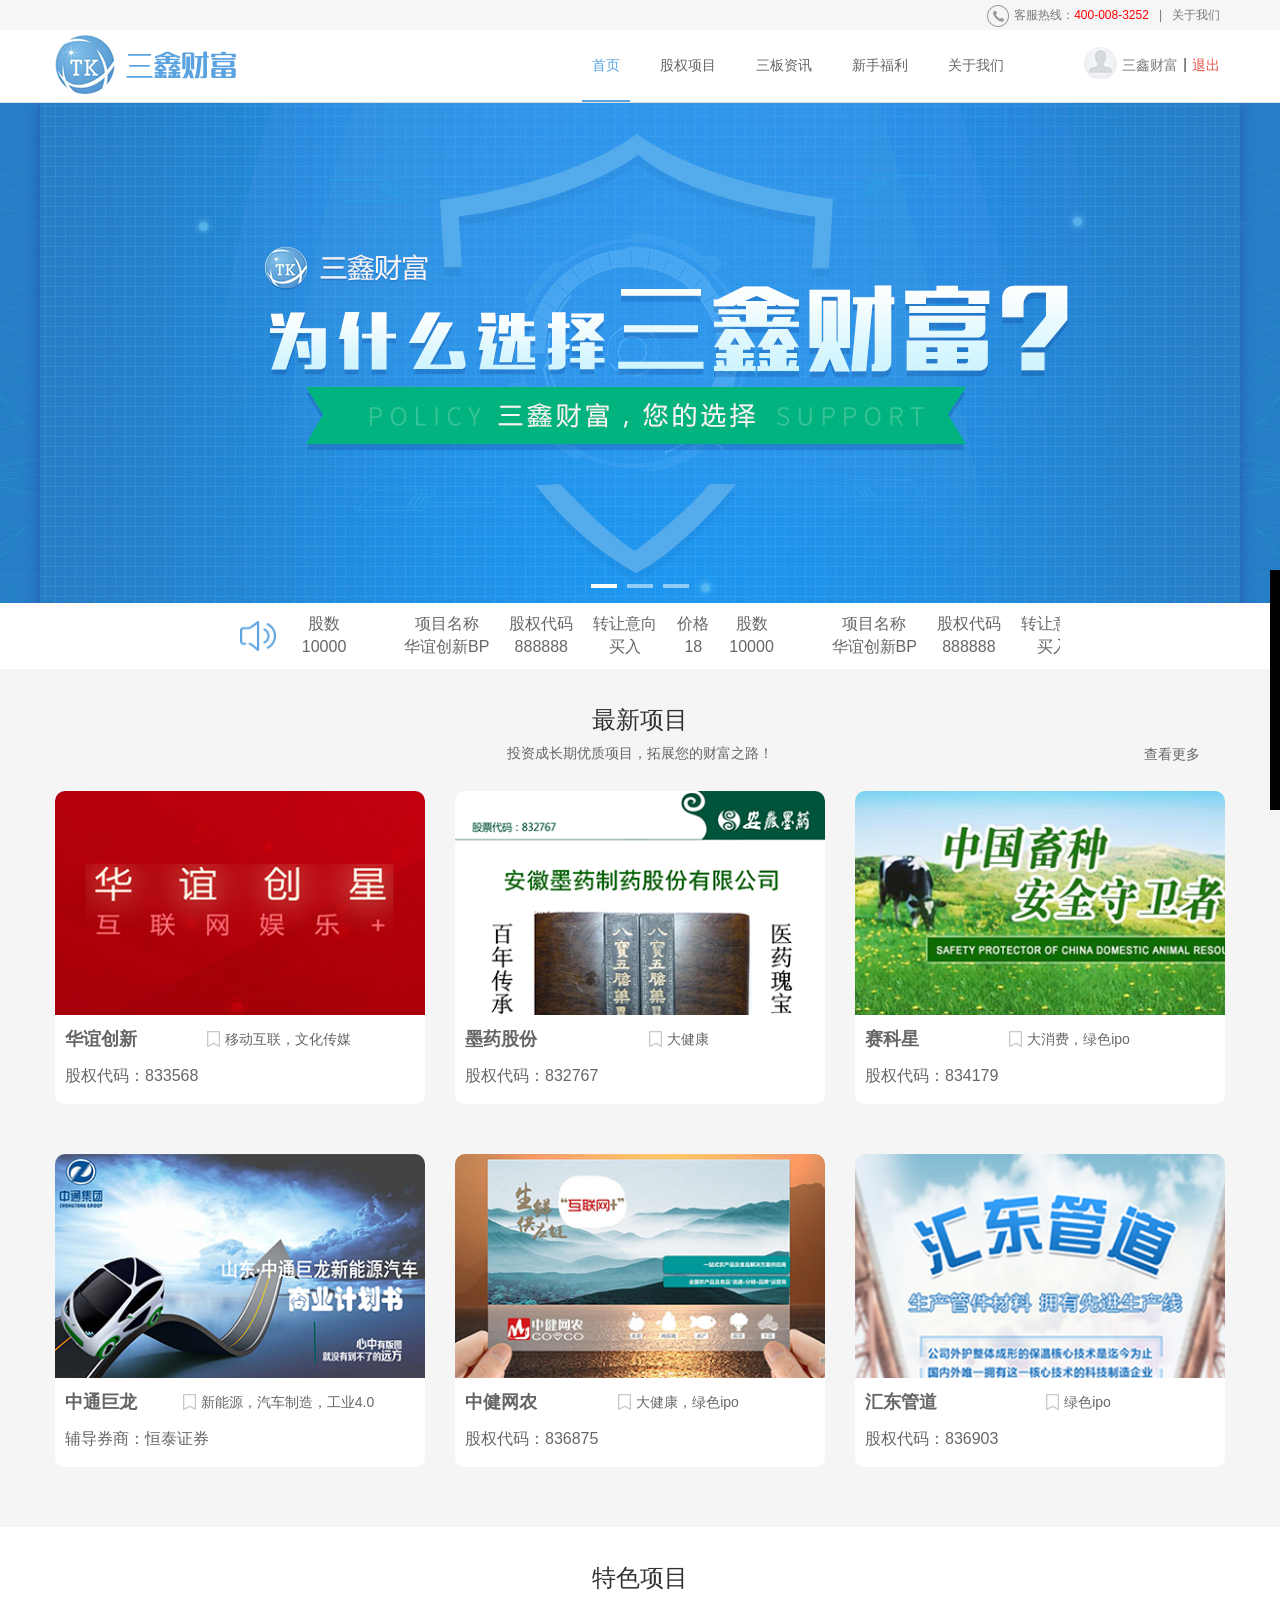
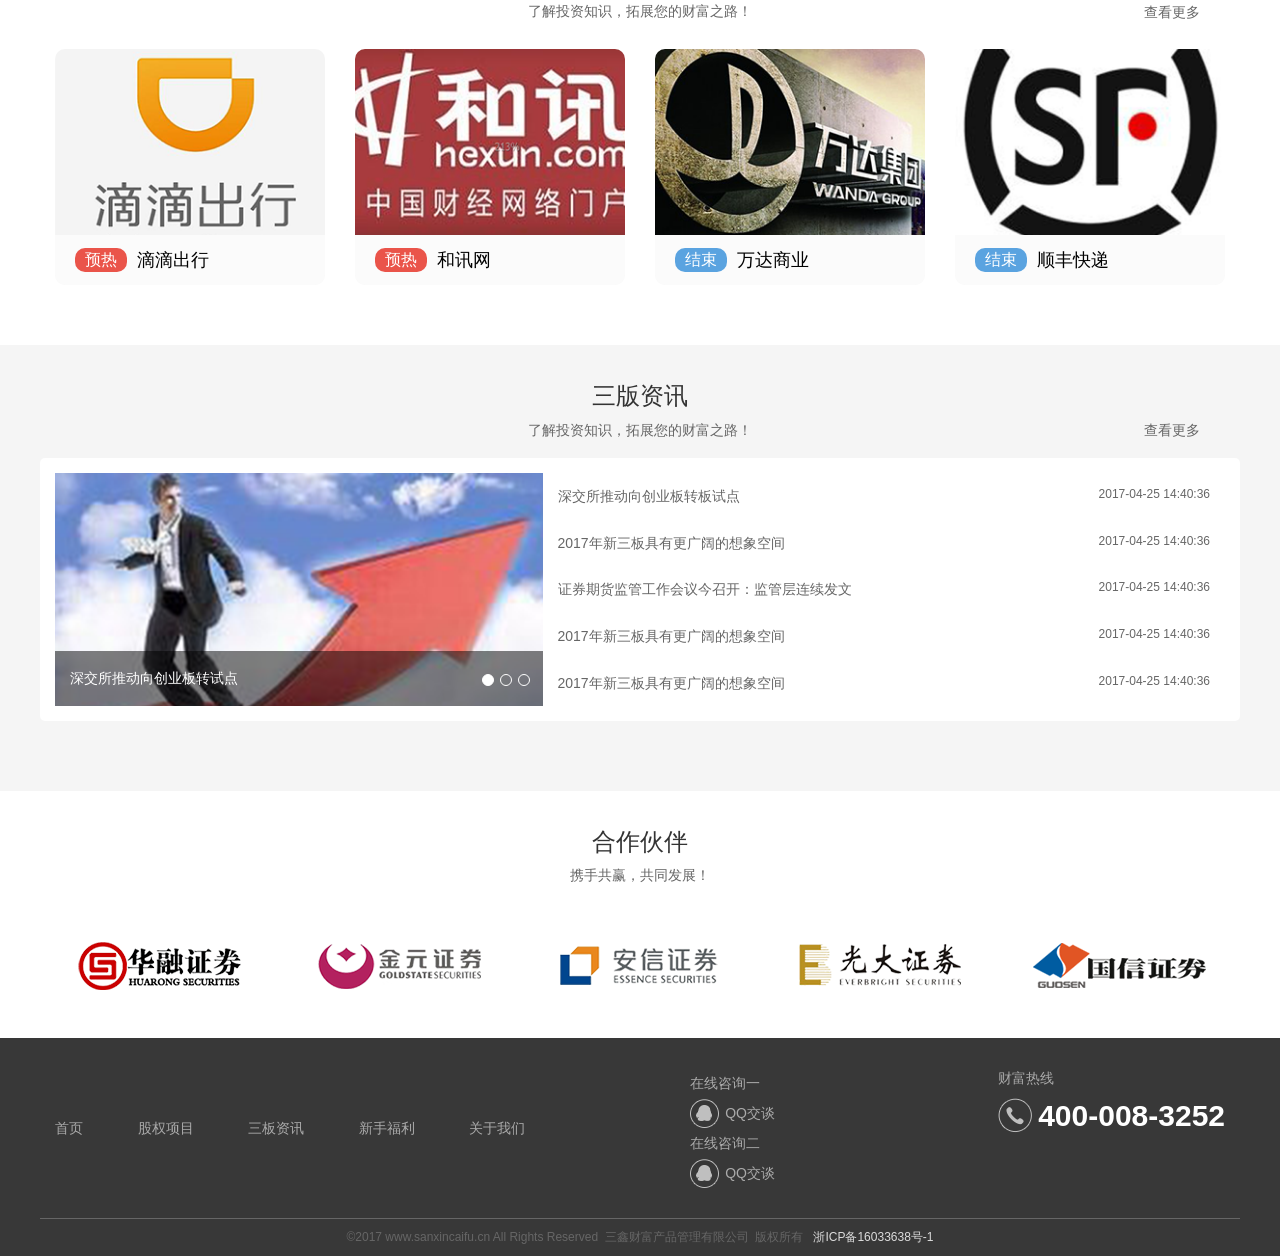
<file: index.html>
<!DOCTYPE html>
<html>  
<head>  
	<meta http-equiv="Content-Type" content="text/html;charset=utf-8" />
	<meta name="keywords" content="" />  
	<meta name="description" content="" />  
	<meta name="viewport" content="width=device-width, initial-scale=1.0, maximum-scale=1.0, user-scalable=0" />  
	<meta name="format-detection" content="telephone=no" />  
	<meta name="apple-mobile-web-app-capable" content="yes" />  
	<meta name="apple-mobile-web-app-status-bar-style" content="black">
	<title>三鑫</title>
	<link rel="stylesheet" href="css/bootstrap.css" />
	<link rel="stylesheet" href="css/swiper-3.4.2.min.css" />
	<link rel="stylesheet" href="css/liMarquee.css" />
	<link rel="stylesheet" href="css/share.css" />
	<link rel="stylesheet" href="css/navshare.css" />
	<link rel="stylesheet" href="css/index.css" />
	<link rel="stylesheet" href="css/projectshare.css" />
	<link rel="stylesheet" href="css/foot.css" />
	<link rel="stylesheet" href="css/rightside.css" />
</head>
<body>
	<div class="alltop">
		<div class="wm1200">
			<div class="topbar">
				<p><img class="customservice" src="./images/topbarphone.png" />客服热线：<span>400-008-3252</span></p>
				<p>|</p>
				<p>关于我们</p>
			</div>
		</div>
	</div>
	<div class="backgroundshadow hidden"></div>
	<div class="nav_box">
		<nav class="navbar navbar-default wm1200" role="navigation">
			<div class="container-fluid">
				<div class="navbar-header">
					<button type="button" class="navbar-toggle" data-toggle="collapse"
							data-target="#example-navbar-collapse">
						<span class="icon-bar"></span>
						<span class="icon-bar"></span>
						<span class="icon-bar"></span>
					</button>
					<a class="logo" href="index.html"><img class="responsive img-responsive" src="./images/logo.png" /></a>	
				</div>
				<div class="collapse navbar-collapse float_right" id="example-navbar-collapse">
					<ul class="nav navbar-nav">
						<li class="active normal"><a href="index.html">首页</a></li>
						<li class="normal"><a href="equityproject.html">股权项目</a></li>
						<li class="normal"><a href="threeinformation.html">三板资讯</a></li>
						<li class="normal"><a href="welfare.html">新手福利</a></li>
						<li class="normal"><a href="aboutus.html">关于我们</a></li>
						<li class="sign_box clearfix"><img src="./images/userlogo.png" /><a class="signname" href="accountoverview.html">三鑫财富</a><span>|</span><a class="signout" href="">退出</a></li>
					</ul>
				</div>
			</div>
		</nav>
	</div>
	<div id="carousel01" class="swiper-container"> 
	    <div class="swiper-wrapper">
	        <a href="ouradvantage.html" class="swiper-slide item" style="background-image:url(images/mainbanner01.png)"></a>  
	        <a href="welfare.html" class="swiper-slide item" style="background-image:url(images/mainbanner02.png)"></a>  
	        <a href="newproject.html" class="swiper-slide item" style="background-image:url(images/mainbanner03.png)"></a>
	    </div>  
	    <div class="swiper-pagination"></div>  
	   
	</div>
	<div class="horn wm1200">
		<img src="./images/horn.png" />
		<div id="marquee">
			<div class="inner">
				<a href="">
					<div><span>项目名称</span><span>华谊创新BP</span></div>
					<div><span>股权代码</span><span>888888</span></div>
					<div><span>转让意向</span><span>买入</span></div>
					<div><span>价格</span><span>18</span></div>
					<div><span>股数</span><span>10000</span></div>
				</a>
				<a href="">
					<div><span>项目名称</span><span>华谊创新BP</span></div>
					<div><span>股权代码</span><span>888888</span></div>
					<div><span>转让意向</span><span>买入</span></div>
					<div><span>价格</span><span>18</span></div>
					<div><span>股数</span><span>10000</span></div>
				</a>
				<a href="">
					<div><span>项目名称</span><span>华谊创新BP</span></div>
					<div><span>股权代码</span><span>888888</span></div>
					<div><span>转让意向</span><span>买入</span></div>
					<div><span>价格</span><span>18</span></div>
					<div><span>股数</span><span>10000</span></div>
				</a>
				<a href="">
					<div><span>项目名称</span><span>华谊创新BP</span></div>
					<div><span>股权代码</span><span>888888</span></div>
					<div><span>转让意向</span><span>买入</span></div>
					<div><span>价格</span><span>18</span></div>
					<div><span>股数</span><span>10000</span></div>
				</a>
				<a href="">
					<div><span>项目名称</span><span>华谊创新BP</span></div>
					<div><span>股权代码</span><span>888888</span></div>
					<div><span>转让意向</span><span>买入</span></div>
					<div><span>价格</span><span>18</span></div>
					<div><span>股数</span><span>10000</span></div>
				</a>
			</div>
		</div>
	</div>
	<div class="newproject_box">
		<div class="project wm1200">
			<header>
				<h3>最新项目</h3>
				<p>投资成长期优质项目，拓展您的财富之路！</p>
			</header>
			<ul class="p_content">
				<li class="col-sm-4 col-xs-6">
					<a href="newproject.html">
						<img class="responsive img-responsive" src="./images/project01.png" />
						<div class="newdiv">
							<h4><strong>华谊创新</strong><p><i></i><span>移动互联，文化传媒</span></p></h4>
							<h5>股权代码：833568</h5>
						</div>
					</a>
				</li>
				<li class="col-sm-4 col-xs-6">
					<a href="newproject.html">
						<img class="responsive img-responsive" src="./images/project02.png" />
						<div class="newdiv">
							<h4><strong>墨药股份</strong><p><i></i><span>大健康</span></p></h4>
							<h5>股权代码：832767</h5>
						</div>
					</a>
				</li>
				<li class="col-sm-4 col-xs-6">
					<a href="newproject.html">
						<img class="responsive img-responsive" src="./images/project03.png" />
						<div class="newdiv">
							<h4><strong>赛科星</strong><p><i></i><span>大消费，绿色ipo</span></p></h4>
							<h5>股权代码：834179</h5>
						</div>
					</a>
				</li>
				<li class="col-sm-4 col-xs-6">
					<a href="newproject.html">
						<img class="responsive img-responsive" src="./images/project04.png" />
						<div class="newdiv">
							<h4><strong>中通巨龙</strong><p><i></i><span>新能源，汽车制造，工业4.0</span></p></h4>
							<h5>辅导券商：恒泰证券</h5>
						</div>
					</a>
				</li>
				<li class="col-sm-4 col-xs-6">
					<a href="newproject.html">
						<img class="responsive img-responsive" src="./images/project05.png" />
						<div class="newdiv">
							<h4><strong>中健网农</strong><p><i></i><span>大健康，绿色ipo</span></p></h4>
							<h5>股权代码：836875</h5>
						</div>
					</a>
				</li>
				<li class="col-sm-4 col-xs-6">
					<a href="newproject.html">
						<img class="responsive img-responsive" src="./images/project06.png" />
						<div class="newdiv">
							<h4><strong>汇东管道</strong><p><i></i><span>绿色ipo</span></p></h4>
							<h5>股权代码：836903</h5>
						</div>
					</a>
				</li>
			</ul>
			<div class="lookmore"><a href="">查看更多</a></div>
		</div>
	</div>
	<div class="special_box">
		<div class="project wm1200">
		<header>
			<h3>特色项目</h3>
			<p>了解投资知识，拓展您的财富之路！</p>
		</header>
		<ul class="p_content">
			<li class="col-sm-3 col-xs-6">
				<a href="specialproject.html">
					<img class="responsive img-responsive" src="./images/project07.png" />
					<div class="specialdiv">
						<div class="onit">
							<div class="shadow"></div>
							<div class="txt">
								<h3><span class="span1">预热</span>滴滴出行</h3>
								<p>ipo项目</p>
								<p class="pagnation">项目进度<span>50%</span></p>
							</div>
						</div>
					</div>
				</a>
			</li>
			<li class="col-sm-3 col-xs-6">
				<a href="specialproject.html">
					<img class="responsive img-responsive" src="./images/project08.png" />
					<div class="specialdiv">
						<div class="onit">
							<div class="shadow"></div>
							<div class="txt">
								<h3><span class="span1">预热</span>和讯网</h3>
								<p>ipo项目</p>
								<p class="pagnation">项目进度<span>0%</span></p>
							</div>
						</div>
					</div>
				</a>
			</li>
			<li class="col-sm-3 col-xs-6">
				<a href="specialproject.html">
					<img class="responsive img-responsive" src="./images/project09.png" />
					<div class="specialdiv">
						<div class="onit">
							<div class="shadow"></div>
							<div class="txt">
								<h3><span class="span2">结束</span>万达商业</h3>
								<p>ipo项目</p>
								<p class="pagnation">项目进度<span>100%</span></p>
							</div>
						</div>
					</div>
				</a>
			</li>
			<li class="col-sm-3 col-xs-6">
				<a href="specialproject.html">
					<img class="responsive img-responsive" src="./images/project10.png" />
					<div class="specialdiv">
						<div class="onit">
							<div class="shadow"></div>
							<div class="txt">
								<h3><span class="span2">结束</span>顺丰快递</h3>
								<p>ipo项目</p>
								<p class="pagnation">项目进度<span>100%</span></p>
							</div>
						</div>
					</div>
				</a>
			</li>
		</ul>
		<div class="lookmore"><a href="">查看更多</a></div>
		</div>
	</div>
	<div class="adproject_box">
		<div class="project wm1200">
			<header>
				<h3>三版资讯</h3>
				<p>了解投资知识，拓展您的财富之路！</p>
			</header>
			<div class="adcontent">
				<div id="carousel02" class="swiper-container col-sm-5 col-xs-12"> 
				    <div class="swiper-wrapper">  
				        <div class="swiper-slide item" style="background-image:url(./images/adbanner01.png);"><div><p class="shadow"></p><p class="txt">深交所推动向创业板转试点</p></div></div>  
				        <div class="swiper-slide item" style="background-image:url(./images/adbanner01.png);"><div><p class="shadow"></p><p class="txt">深交所推动向创业板转试点</p></div></div>  
				        <div class="swiper-slide item" style="background-image:url(./images/adbanner01.png);"><div><p class="shadow"></p><p class="txt">深交所推动向创业板转试点</p></div></div>
				    </div>  
				    <div class="swiper-pagination"></div> 
				</div>
				<div class="advertise col-sm-7 col-xs-12">
					<a href="infodetails.html">
						<p class="col-xs-8">深交所推动向创业板转板试点</p>
						<span class="col-xs-3">2017-04-25 14:40:36</span>
					</a>
					<a href="infodetails.html">
						<p class="col-xs-8">2017年新三板具有更广阔的想象空间</p>
						<span class="col-xs-3">2017-04-25 14:40:36</span>
					</a>
					<a href="infodetails.html">
						<p class="col-xs-8">证券期货监管工作会议今召开：监管层连续发文</p>
						<span class="col-xs-3">2017-04-25 14:40:36</span>
					</a>
					<a href="infodetails.html">
						<p class="col-xs-8">2017年新三板具有更广阔的想象空间</p>
						<span class="col-xs-3">2017-04-25 14:40:36</span>
					</a>
					<a href="infodetails.html">
						<p class="col-xs-8">2017年新三板具有更广阔的想象空间</p>
						<span class="col-xs-3">2017-04-25 14:40:36</span>
					</a>
				</div>
			</div>
			<div class="lookmore"><a href="">查看更多</a></div>
		</div>
	</div>
	<div class="coopration_box">
		<div class="project wm1200">
			<header>
				<h3>合作伙伴</h3>
				<p>携手共赢，共同发展！</p>
			</header>
			<div class="cooptype">
				<img src="./images/coopration01.png" />
				<img src="./images/coopration02.png" />
				<img src="./images/coopration03.png" />
				<img src="./images/coopration04.png" />
				<img src="./images/coopration05.png" />
			</div>
		</div>
	</div>
	<div class="footer_box">
		<div class="footer wm1200">
			<div class="nav col-md-5 col-xs-12">
				<header>网站导航</header>
				<nav>
					<a href="index.html">首页</a>
					<a href="equityproject.html">股权项目</a>
					<a href="threeinformation.html">三板资讯</a>
					<a href="welfare.html">新手福利</a>
					<a href="aboutus.html">关于我们</a>
				</nav>
			</div>
			<div class="talk col-md-2 col-xs-5">
				<div>
					<p>在线咨询一</p>
					<a href=""><p class="qq">QQ交谈</p></a>
					<p>在线咨询二</p>
					<a href=""><p class="qq">QQ交谈</p></a>
				</div>
			</div>
			<div class="call col-md-4 col-xs-7">
				<div>
					<p>财富热线</p>
					<p class="phonecall"><strong>400-008-3252</strong></p>
				</div>
			</div>
		</div>
		<p class="wm1200">&copy;2017 www.sanxincaifu.cn All Rights Reserved&nbsp;&nbsp;三鑫财富产品管理有限公司&nbsp;&nbsp;版权所有<span>浙ICP备16033638号-1</span></p>
	</div>
	<div class="rightside">
		<a class="btn" href=""><img src="./images/qq02.png" ><span>在线客服一</span></a>
		<a class="btn bgcolor_blue_base" href=""><img src="./images/qq02.png" ><span>在线客服二</span></a>
		<div id="backtotop" class="btn"><img src="./images/backtotop.png" ><span>返回顶部</span></div>
		<div id="sidehelp"></div>
	</div>


	<script src="js/jquery-3.2.1.min.js"></script>
	<script src="js/bootstrap.min.js"></script>
	<script src="js/jquery.liMarquee.js"></script>
	<script src="js/swiper-3.4.2.min.js"></script>
	<script src="js/navshare.js"></script>
	<script src="js/index.js"></script>
	<script src="js/rightside.js"></script>
</body>
</html>
</file>
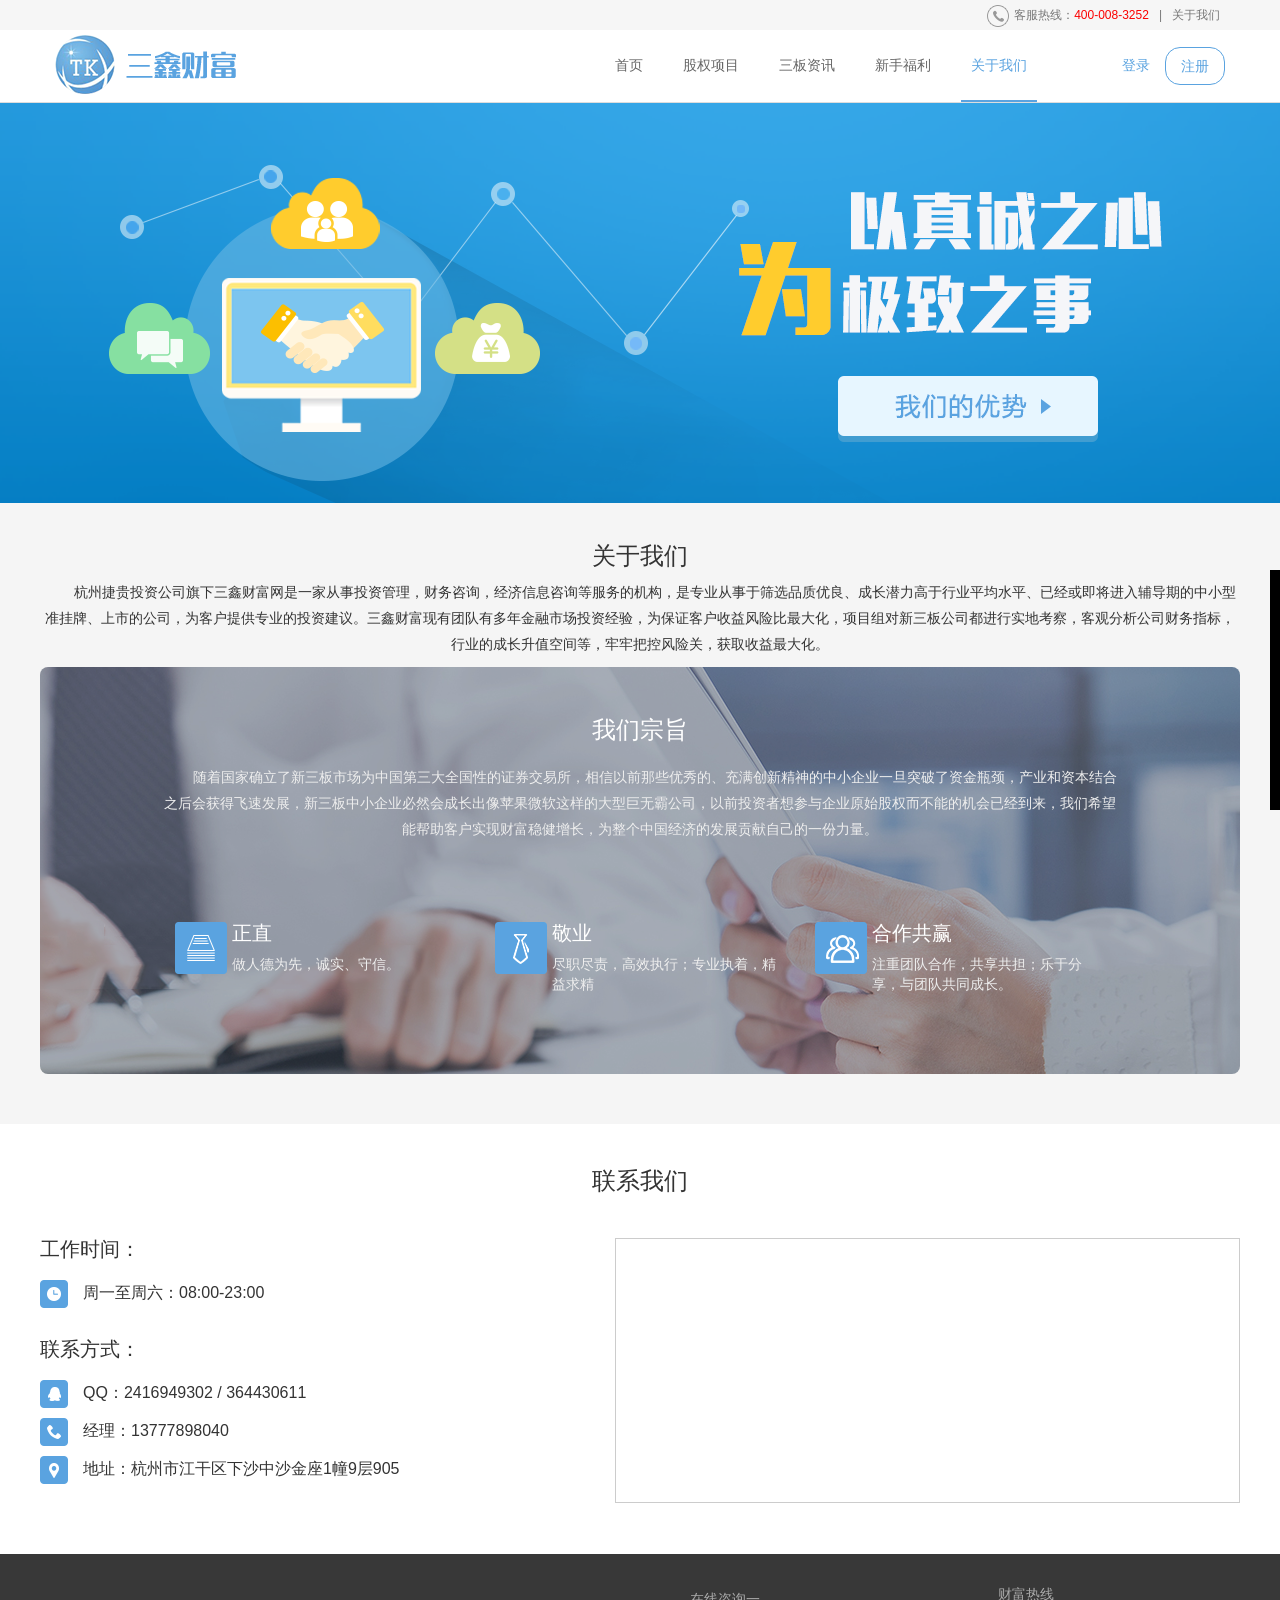
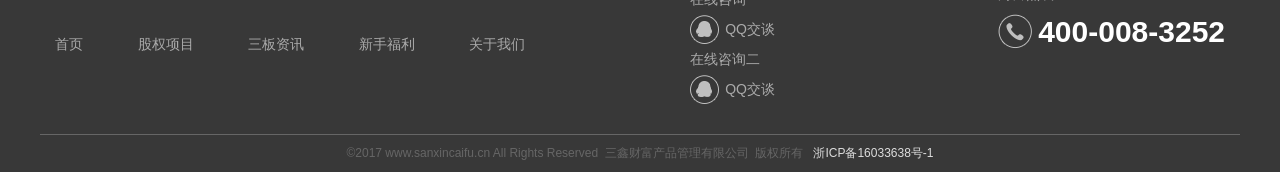
<file: aboutus.html>
<!DOCTYPE html>
<html>  
<head>  
	<meta http-equiv="Content-Type" content="text/html;charset=utf-8" />
	<meta name="keywords" content="" />  
	<meta name="description" content="" />  
	<meta name="viewport" content="width=device-width, initial-scale=1.0, maximum-scale=1.0, user-scalable=0" />  
	<meta name="format-detection" content="telephone=no" />  
	<meta name="apple-mobile-web-app-capable" content="yes" />  
	<meta name="apple-mobile-web-app-status-bar-style" content="black">
	<title>三鑫</title>
	<link rel="stylesheet" href="css/bootstrap.css" />
	<link rel="stylesheet" href="css/share.css" />
	<link rel="stylesheet" href="css/navshare.css" />
	<link rel="stylesheet" href="css/aboutus.css" />
	<link rel="stylesheet" href="css/foot.css" />
	<link rel="stylesheet" href="css/rightside.css" />
</head>
<body>
	<div class="alltop">
		<div class="wm1200">
			<div class="topbar">
				<p><img class="customservice" src="./images/topbarphone.png" />客服热线：<span>400-008-3252</span></p>
				<p>|</p>
				<p>关于我们</p>
			</div>
		</div>
	</div>
	<div class="backgroundshadow hidden"></div>
	<div class="nav_box">
		<nav class="navbar navbar-default wm1200" role="navigation">
			<div class="container-fluid">
				<div class="navbar-header">
					<button type="button" class="navbar-toggle" data-toggle="collapse"
							data-target="#example-navbar-collapse">
						<span class="icon-bar"></span>
						<span class="icon-bar"></span>
						<span class="icon-bar"></span>
					</button>
					<a class="logo" href="index.html"><img class="responsive img-responsive" src="./images/logo.png" /></a>	
				</div>
				<div class="collapse navbar-collapse float_right" id="example-navbar-collapse">
					<ul class="nav navbar-nav">
						<li class="normal"><a href="index.html">首页</a></li>
						<li class="normal"><a href="equityproject.html">股权项目</a></li>
						<li class="normal"><a href="threeinformation.html">三板资讯</a></li>
						<li class="normal"><a href="welfare.html">新手福利</a></li>
						<li class="active normal"><a href="aboutus.html">关于我们</a></li>
						<li class="sign_box clearfix"><a class="sign signin color_blue_base" href="signin.html">登录</a><a class="sign signup color_blue_base" href="signup.html">注册</a></li>
					</ul>
				</div>
			</div>
		</nav>
	</div>
	<a href="ouradvantage.html" class="bannerbackground"></a>
	<div class="aboutus_box">
		<div class="aboutus wm1200">
			<header>
				<h3>关于我们</h3>
				<p>杭州捷贵投资公司旗下三鑫财富网是一家从事投资管理，财务咨询，经济信息咨询等服务的机构，是专业从事于筛选品质优良、成长潜力高于行业平均水平、已经或即将进入辅导期的中小型准挂牌、上市的公司，为客户提供专业的投资建议。三鑫财富现有团队有多年金融市场投资经验，为保证客户收益风险比最大化，项目组对新三板公司都进行实地考察，客观分析公司财务指标，行业的成长升值空间等，牢牢把控风险关，获取收益最大化。</p>
			</header>
			<div class="content">
				<header>
					<h3>我们宗旨</h3>
					<p>随着国家确立了新三板市场为中国第三大全国性的证券交易所，相信以前那些优秀的、充满创新精神的中小企业一旦突破了资金瓶颈，产业和资本结合之后会获得飞速发展，新三板中小企业必然会成长出像苹果微软这样的大型巨无霸公司，以前投资者想参与企业原始股权而不能的机会已经到来，我们希望能帮助客户实现财富稳健增长，为整个中国经济的发展贡献自己的一份力量。</p>
				</header>
				<ul>
					<li class="col-md-4">
						<img src="./images/aboutusicon01.png" />
						<div>
							<h4>正直</h4>
							<p>做人德为先，诚实、守信。</p>
						</div>
					</li>
					<li class="col-md-4">
						<img src="./images/aboutusicon02.png" />
						<div>
							<h4>敬业</h4>
							<p>尽职尽责，高效执行；专业执着，精益求精</p>
						</div>
					</li>
					<li class="col-md-4">
						<img src="./images/aboutusicon03.png" />
						<div>
							<h4>合作共赢</h4>
							<p>注重团队合作，共享共担；乐于分享，与团队共同成长。</p>
						</div>
					</li>
				</ul>
			</div>
		</div>
	</div>
	<div class="collectus_box">
		<div class="collectus wm1200">
			<header>联系我们</header>
			<div class="content">
				<div class="call">
					<div>
						<h3>工作时间：</h3>
						<p><img src="./images/icon02.png" />周一至周六：08:00-23:00</p>
					</div>
					<div>
						<h3>联系方式：</h3>
						<p><img src="./images/icon03.png" />QQ：2416949302 / 364430611</p>
						<p><img src="./images/icon04.png" />经理：13777898040</p>
						<p><img src="./images/icon05.png" />地址：杭州市江干区下沙中沙金座1幢9层905</p>
					</div>
				</div>
				<div id="map"></div>
			</div>
		</div>
	</div>
	<div class="footer_box">
		<div class="footer wm1200">
			<div class="nav col-md-5 col-xs-12">
				<header>网站导航</header>
				<nav>
					<a href="index.html">首页</a>
					<a href="equityproject.html">股权项目</a>
					<a href="threeinformation.html">三板资讯</a>
					<a href="welfare.html">新手福利</a>
					<a href="aboutus.html">关于我们</a>
				</nav>
			</div>
			<div class="talk col-md-2 col-xs-5">
				<div>
					<p>在线咨询一</p>
					<a href=""><p class="qq">QQ交谈</p></a>
					<p>在线咨询二</p>
					<a href=""><p class="qq">QQ交谈</p></a>
				</div>
			</div>
			<div class="call col-md-4 col-xs-7">
				<div>
					<p>财富热线</p>
					<p class="phonecall"><strong>400-008-3252</strong></p>
				</div>
			</div>
		</div>
		<p class="wm1200">&copy;2017 www.sanxincaifu.cn All Rights Reserved&nbsp;&nbsp;三鑫财富产品管理有限公司&nbsp;&nbsp;版权所有<span>浙ICP备16033638号-1</span></p>
	</div>
	<div class="rightside">
		<a class="btn" href=""><img src="./images/qq02.png" ><span>在线客服一</span></a>
		<a class="btn bgcolor_blue_base" href=""><img src="./images/qq02.png" ><span>在线客服二</span></a>
		<div id="backtotop" class="btn"><img src="./images/backtotop.png" ><span>返回顶部</span></div>
		<div id="sidehelp"></div>
	</div>


	<script src="js/jquery-3.2.1.min.js"></script>
	<script src="js/bootstrap.min.js"></script>
	<script src="js/navshare.js"></script>
	<script src="js/rightside.js"></script>
	<script src="http://api.map.baidu.com/api?v=2.0&ak=nRq3G5wY1PkLXoHK6TuC0RQUFCfRQbAd"></script>
  	<script src="js/aboutus.map.js"></script>
</body>
</html>
</file>
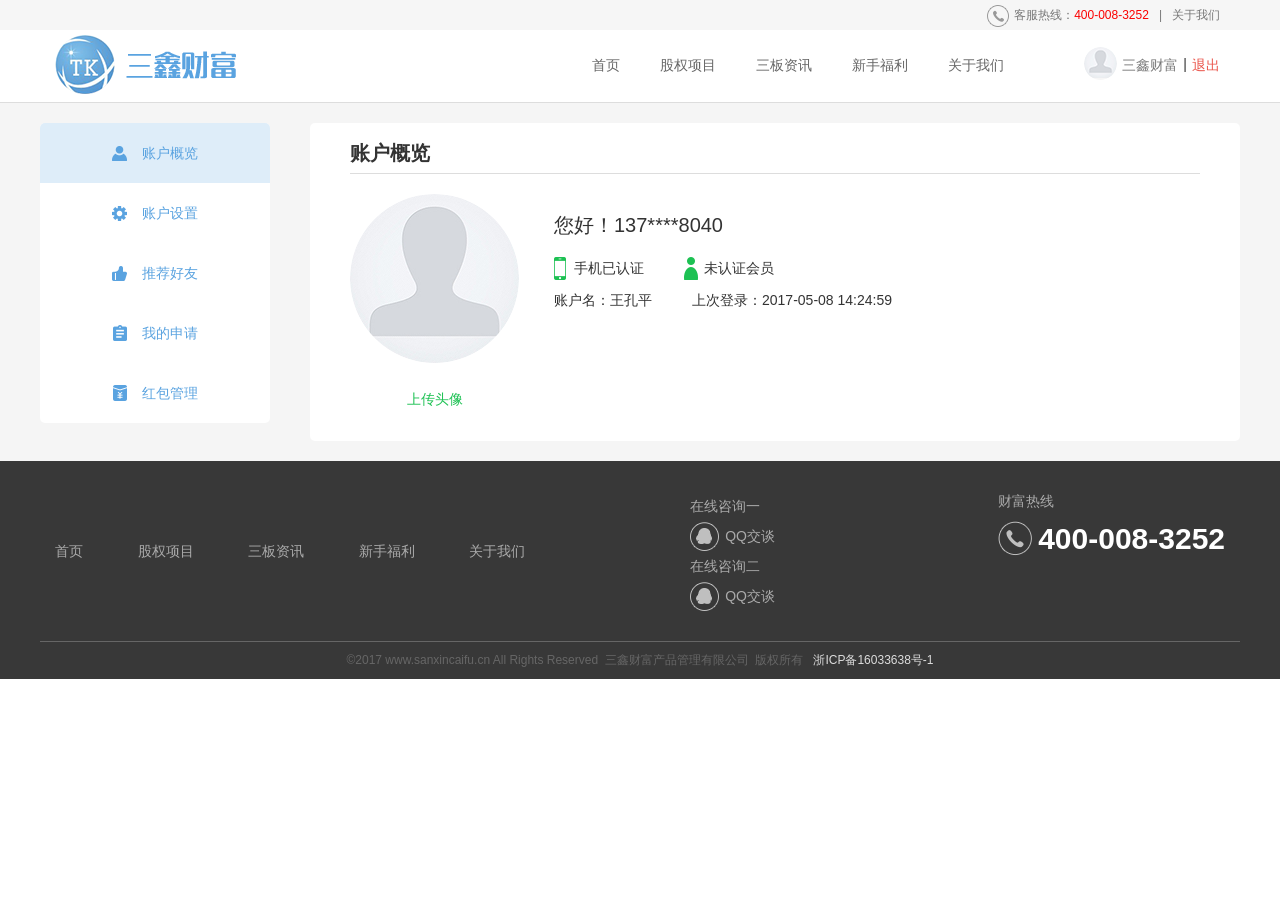
<file: accountoverview.html>
<!DOCTYPE html>
<html>  
<head>  
	<meta http-equiv="Content-Type" content="text/html;charset=utf-8" />
	<meta name="keywords" content="" />  
	<meta name="description" content="" />  
	<meta name="viewport" content="width=device-width, initial-scale=1.0, maximum-scale=1.0, user-scalable=0" />  
	<meta name="format-detection" content="telephone=no" />  
	<meta name="apple-mobile-web-app-capable" content="yes" />  
	<meta name="apple-mobile-web-app-status-bar-style" content="black">
	<title>三鑫</title>
	<link rel="stylesheet" href="css/bootstrap.css" />
	<link rel="stylesheet" href="css/share.css" />
	<link rel="stylesheet" href="css/navshare.css" />
	<link rel="stylesheet" href="css/usershare.css" />
	<link rel="stylesheet" href="css/foot.css" />
</head>
<body>
	<div class="alltop">
		<div class="wm1200">
			<div class="topbar">
				<p><img class="customservice" src="./images/topbarphone.png" />客服热线：<span>400-008-3252</span></p>
				<p>|</p>
				<p>关于我们</p>
			</div>
		</div>
	</div>
	<div class="backgroundshadow hidden"></div>
	<div class="nav_box">
		<nav class="navbar navbar-default wm1200" role="navigation">
			<div class="container-fluid">
				<div class="navbar-header">
					<button type="button" class="navbar-toggle" data-toggle="collapse"
							data-target="#example-navbar-collapse">
						<span class="icon-bar"></span>
						<span class="icon-bar"></span>
						<span class="icon-bar"></span>
					</button>
					<a class="logo" href="index.html"><img class="responsive img-responsive" src="./images/logo.png" /></a>	
				</div>
				<div class="collapse navbar-collapse float_right" id="example-navbar-collapse">
					<ul class="nav navbar-nav">
						<li class="normal"><a href="index.html">首页</a></li>
						<li class="normal"><a href="equityproject.html">股权项目</a></li>
						<li class="normal"><a href="threeinformation.html">三板资讯</a></li>
						<li class="normal"><a href="welfare.html">新手福利</a></li>
						<li class="normal"><a href="aboutus.html">关于我们</a></li>
						<li class="sign_box clearfix"><img src="./images/userlogo.png" /><a class="signname" href="accountoverview.html">三鑫财富</a><span>|</span><a class="signout" href="">退出</a></li>
					</ul>
				</div>
			</div>
		</nav>
	</div>
	<div class="user_box">
		<div class="usershare wm1200">
			<ul class="navshare clearfix">
				<li class="active"><a href="accountoverview.html"><img src="./images/icon17.png" /><span>账户概览</span></a></li>
				<li><a href="accountsetting.html"><img src="./images/icon18.png" /><span>账户设置</span></a></li>
				<li><a href="recommendfriends.html"><img src="./images/icon19.png" /><span>推荐好友</span></a></li>
				<li><a href="myapplication.html"><img src="./images/icon20.png" /><span>我的申请</span></a></li>
				<li><a href="envelopemanagement.html"><img src="./images/icon21.png" /><span>红包管理</span></a></li>
			</ul>
			<div class="content_box">
				<header>账户概览</header>
				<div class="content1">
					<form class="img" action="">
						<img id="preview" src="./images/userlogobig.png" />
						<input class="file" id="imgPicker" type="file" />
						<input id="imgSubmit" type="submit" value="上传头像" />
					</form>
					<div class="txt">
						<h3>您好！137****8040</h3>
						<p><span class="span span1">手机已认证</span><span class="span span2">未认证会员</span></p>
						<p><span>账户名：王孔平</span><span>上次登录：2017-05-08&nbsp;14:24:59</span></p>
					</div>
				</div>
			</div>
		</div>
	</div>
	<div class="footer_box">
		<div class="footer wm1200">
			<div class="nav col-md-5 col-xs-12">
				<header>网站导航</header>
				<nav>
					<a href="index.html">首页</a>
					<a href="equityproject.html">股权项目</a>
					<a href="threeinformation.html">三板资讯</a>
					<a href="welfare.html">新手福利</a>
					<a href="aboutus.html">关于我们</a>
				</nav>
			</div>
			<div class="talk col-md-2 col-xs-5">
				<div>
					<p>在线咨询一</p>
					<a href=""><p class="qq">QQ交谈</p></a>
					<p>在线咨询二</p>
					<a href=""><p class="qq">QQ交谈</p></a>
				</div>
			</div>
			<div class="call col-md-4 col-xs-7">
				<div>
					<p>财富热线</p>
					<p class="phonecall"><strong>400-008-3252</strong></p>
				</div>
			</div>
		</div>
		<p class="wm1200">&copy;2017 www.sanxincaifu.cn All Rights Reserved&nbsp;&nbsp;三鑫财富产品管理有限公司&nbsp;&nbsp;版权所有<span>浙ICP备16033638号-1</span></p>
	</div>


	<script src="js/jquery-3.2.1.min.js"></script>
	<script src="js/bootstrap.min.js"></script>
	<script src="js/navshare.js"></script>
	<script src="js/usershare.js"></script>
</body>
</html>
</file>
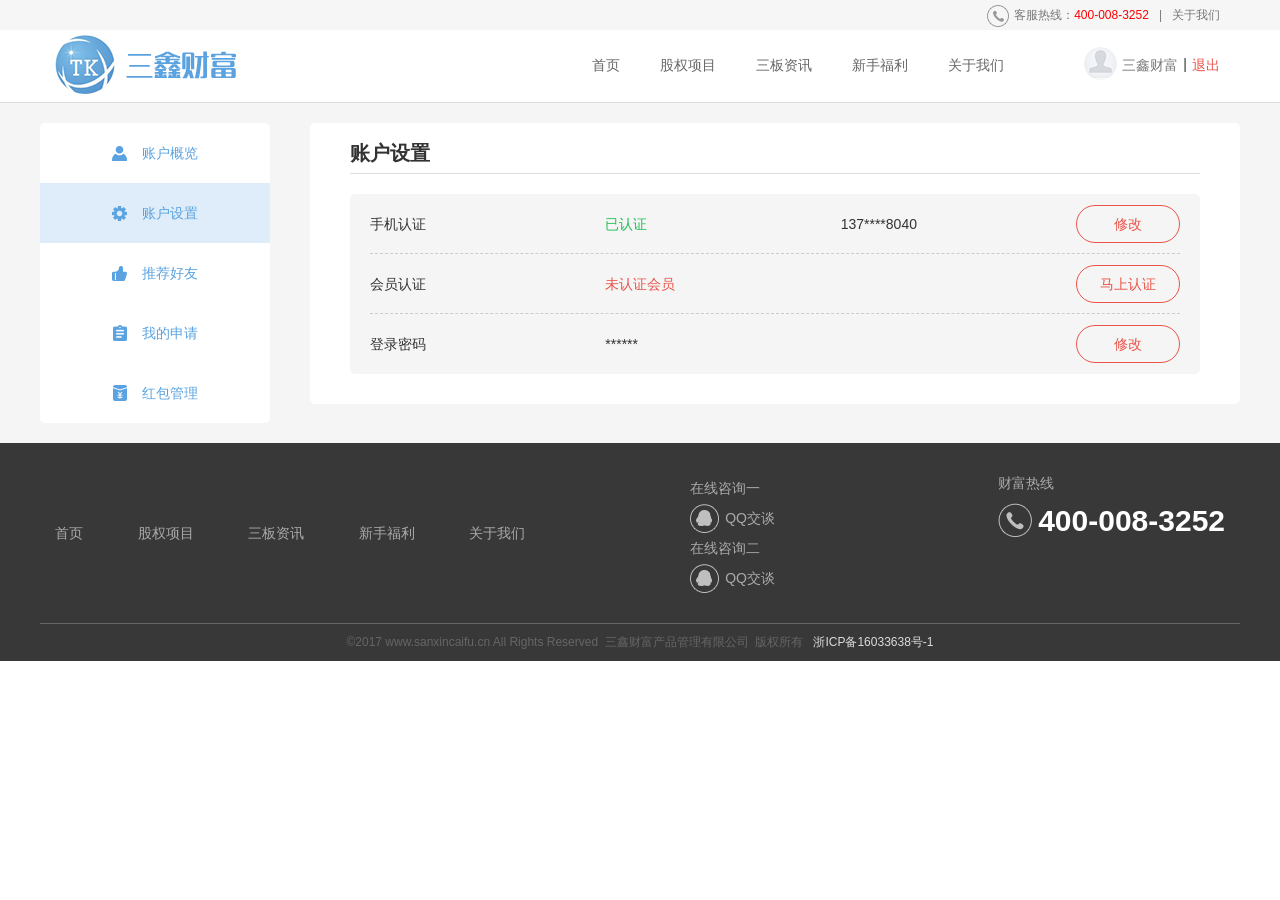
<file: accountsetting.html>
<!DOCTYPE html>
<html>  
<head>  
	<meta http-equiv="Content-Type" content="text/html;charset=utf-8" />
	<meta name="keywords" content="" />  
	<meta name="description" content="" />  
	<meta name="viewport" content="width=device-width, initial-scale=1.0, maximum-scale=1.0, user-scalable=0" />  
	<meta name="format-detection" content="telephone=no" />  
	<meta name="apple-mobile-web-app-capable" content="yes" />  
	<meta name="apple-mobile-web-app-status-bar-style" content="black">
	<title>三鑫</title>
	<link rel="stylesheet" href="css/bootstrap.css" />
	<link rel="stylesheet" href="css/share.css" />
	<link rel="stylesheet" href="css/navshare.css" />
	<link rel="stylesheet" href="css/usershare.css" />
	<link rel="stylesheet" href="css/foot.css" />
</head>
<body>
	<div class="alltop">
		<div class="wm1200">
			<div class="topbar">
				<p><img class="customservice" src="./images/topbarphone.png" />客服热线：<span>400-008-3252</span></p>
				<p>|</p>
				<p>关于我们</p>
			</div>
		</div>
	</div>
	<div class="backgroundshadow hidden"></div>
	<div class="nav_box">
		<nav class="navbar navbar-default wm1200" role="navigation">
			<div class="container-fluid">
				<div class="navbar-header">
					<button type="button" class="navbar-toggle" data-toggle="collapse"
							data-target="#example-navbar-collapse">
						<span class="icon-bar"></span>
						<span class="icon-bar"></span>
						<span class="icon-bar"></span>
					</button>
					<a class="logo" href="index.html"><img class="responsive img-responsive" src="./images/logo.png" /></a>	
				</div>
				<div class="collapse navbar-collapse float_right" id="example-navbar-collapse">
					<ul class="nav navbar-nav">
						<li class="normal"><a href="index.html">首页</a></li>
						<li class="normal"><a href="equityproject.html">股权项目</a></li>
						<li class="normal"><a href="threeinformation.html">三板资讯</a></li>
						<li class="normal"><a href="welfare.html">新手福利</a></li>
						<li class="normal"><a href="aboutus.html">关于我们</a></li>
						<li class="sign_box clearfix"><img src="./images/userlogo.png" /><a class="signname" href="accountoverview.html">三鑫财富</a><span>|</span><a class="signout" href="">退出</a></li>
					</ul>
				</div>
			</div>
		</nav>
	</div>
	<div class="user_box">
		<div class="usershare wm1200">
			<ul class="navshare clearfix">
				<li><a href="accountoverview.html"><img src="./images/icon17.png" /><span>账户概览</span></a></li>
				<li class="active"><a href="accountsetting.html"><img src="./images/icon18.png" /><span>账户设置</span></a></li>
				<li><a href="recommendfriends.html"><img src="./images/icon19.png" /><span>推荐好友</span></a></li>
				<li><a href="myapplication.html"><img src="./images/icon20.png" /><span>我的申请</span></a></li>
				<li><a href="envelopemanagement.html"><img src="./images/icon21.png" /><span>红包管理</span></a></li>
			</ul>
			<div class="content_box">
				<header>账户设置</header>
				<div class="content2">
					<ul>
						<li>
							<span>手机认证</span>
							<span class="color1">已认证</span>
							<span>137****8040</span>
							<a href="">修改</a>
						</li>
						<li>
							<span>会员认证</span>
							<span class="color2">未认证会员</span>
							<span></span>
							<a href="">马上认证</a>
						</li>
						<li>
							<span>登录密码</span>
							<span>******</span>
							<span></span>
							<a href="">修改</a>
						</li>
					</ul>
				</div>
			</div>
		</div>
	</div>
	<div class="footer_box">
		<div class="footer wm1200">
			<div class="nav col-md-5 col-xs-12">
				<header>网站导航</header>
				<nav>
					<a href="index.html">首页</a>
					<a href="equityproject.html">股权项目</a>
					<a href="threeinformation.html">三板资讯</a>
					<a href="welfare.html">新手福利</a>
					<a href="aboutus.html">关于我们</a>
				</nav>
			</div>
			<div class="talk col-md-2 col-xs-5">
				<div>
					<p>在线咨询一</p>
					<a href=""><p class="qq">QQ交谈</p></a>
					<p>在线咨询二</p>
					<a href=""><p class="qq">QQ交谈</p></a>
				</div>
			</div>
			<div class="call col-md-4 col-xs-7">
				<div>
					<p>财富热线</p>
					<p class="phonecall"><strong>400-008-3252</strong></p>
				</div>
			</div>
		</div>
		<p class="wm1200">&copy;2017 www.sanxincaifu.cn All Rights Reserved&nbsp;&nbsp;三鑫财富产品管理有限公司&nbsp;&nbsp;版权所有<span>浙ICP备16033638号-1</span></p>
	</div>


	<script src="js/jquery-3.2.1.min.js"></script>
	<script src="js/bootstrap.min.js"></script>
	<script src="js/navshare.js"></script>
</body>
</html>
</file>
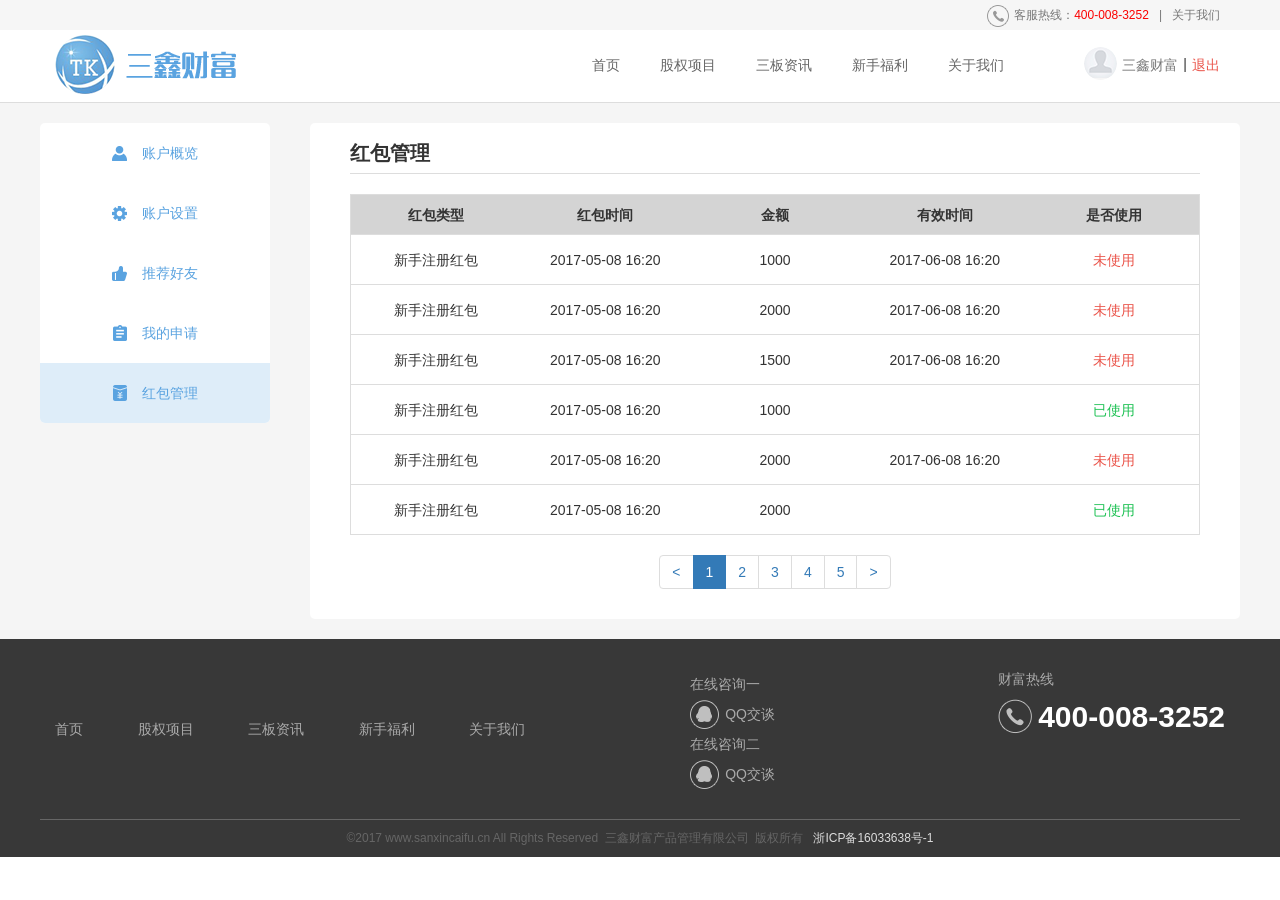
<file: envelopemanagement.html>
<!DOCTYPE html>
<html>  
<head>  
	<meta http-equiv="Content-Type" content="text/html;charset=utf-8" />
	<meta name="keywords" content="" />  
	<meta name="description" content="" />  
	<meta name="viewport" content="width=device-width, initial-scale=1.0, maximum-scale=1.0, user-scalable=0" />  
	<meta name="format-detection" content="telephone=no" />  
	<meta name="apple-mobile-web-app-capable" content="yes" />  
	<meta name="apple-mobile-web-app-status-bar-style" content="black">
	<title>三鑫</title>
	<link rel="stylesheet" href="css/bootstrap.css" />
	<link rel="stylesheet" href="css/share.css" />
	<link rel="stylesheet" href="css/navshare.css" />
	<link rel="stylesheet" href="css/usershare.css" />
	<link rel="stylesheet" href="css/foot.css" />
</head>
<body>
	<div class="alltop">
		<div class="wm1200">
			<div class="topbar">
				<p><img class="customservice" src="./images/topbarphone.png" />客服热线：<span>400-008-3252</span></p>
				<p>|</p>
				<p>关于我们</p>
			</div>
		</div>
	</div>
	<div class="backgroundshadow hidden"></div>
	<div class="nav_box">
		<nav class="navbar navbar-default wm1200" role="navigation">
			<div class="container-fluid">
				<div class="navbar-header">
					<button type="button" class="navbar-toggle" data-toggle="collapse"
							data-target="#example-navbar-collapse">
						<span class="icon-bar"></span>
						<span class="icon-bar"></span>
						<span class="icon-bar"></span>
					</button>
					<a class="logo" href="index.html"><img class="responsive img-responsive" src="./images/logo.png" /></a>	
				</div>
				<div class="collapse navbar-collapse float_right" id="example-navbar-collapse">
					<ul class="nav navbar-nav">
						<li class="normal"><a href="index.html">首页</a></li>
						<li class="normal"><a href="equityproject.html">股权项目</a></li>
						<li class="normal"><a href="threeinformation.html">三板资讯</a></li>
						<li class="normal"><a href="welfare.html">新手福利</a></li>
						<li class="normal"><a href="aboutus.html">关于我们</a></li>
						<li class="sign_box clearfix"><img src="./images/userlogo.png" /><a class="signname" href="accountoverview.html">三鑫财富</a><span>|</span><a class="signout" href="">退出</a></li>
					</ul>
				</div>
			</div>
		</nav>
	</div>
	<div class="user_box">
		<div class="usershare wm1200">
			<ul class="navshare clearfix">
				<li><a href="accountoverview.html"><img src="./images/icon17.png" /><span>账户概览</span></a></li>
				<li><a href="accountsetting.html"><img src="./images/icon18.png" /><span>账户设置</span></a></li>
				<li><a href="recommendfriends.html"><img src="./images/icon19.png" /><span>推荐好友</span></a></li>
				<li><a href="myapplication.html"><img src="./images/icon20.png" /><span>我的申请</span></a></li>
				<li class="active"><a href="envelopemanagement.html"><img src="./images/icon21.png" /><span>红包管理</span></a></li>
			</ul>
			<div class="content_box">
				<header>红包管理</header>
				<div class="content5">
					<table>
						<tbody>
							<tr>
								<th>红包类型</th>
								<th>红包时间</th>
								<th>金额</th>
								<th>有效时间</th>
								<th>是否使用</th>
							</tr>
							<tr>
								<td>新手注册红包</td>
								<td>2017-05-08&nbsp;16:20</td>
								<td>1000</td>
								<td>2017-06-08&nbsp;16:20</td>
								<td class="no">未使用</td>
							</tr>
							<tr>
								<td>新手注册红包</td>
								<td>2017-05-08&nbsp;16:20</td>
								<td>2000</td>
								<td>2017-06-08&nbsp;16:20</td>
								<td class="no">未使用</td>
							</tr>
							<tr>
								<td>新手注册红包</td>
								<td>2017-05-08&nbsp;16:20</td>
								<td>1500</td>
								<td>2017-06-08&nbsp;16:20</td>
								<td class="no">未使用</td>
							</tr>
							<tr>
								<td>新手注册红包</td>
								<td>2017-05-08&nbsp;16:20</td>
								<td>1000</td>
								<td></td>
								<td class="yes">已使用</td>
							</tr>
							<tr>
								<td>新手注册红包</td>
								<td>2017-05-08&nbsp;16:20</td>
								<td>2000</td>
								<td>2017-06-08&nbsp;16:20</td>
								<td class="no">未使用</td>
							</tr>
							<tr>
								<td>新手注册红包</td>
								<td>2017-05-08&nbsp;16:20</td>
								<td>2000</td>
								<td></td>
								<td class="yes">已使用</td>
							</tr>
						</tbody>
					</table>
					<div class="pagination_box">
						<ul class="pagination">
							<li><a href="">&lt;</a></li>
							<li class="active"><a href="">1</a></li>
							<li><a href="">2</a></li>
							<li><a href="">3</a></li>
							<li><a href="">4</a></li>
							<li><a href="">5</a></li>
							<li><a href="">&gt;</a></li>
						</ul>
					</div>
				</div>
			</div>
		</div>
	</div>
	<div class="footer_box">
		<div class="footer wm1200">
			<div class="nav col-md-5 col-xs-12">
				<header>网站导航</header>
				<nav>
					<a href="index.html">首页</a>
					<a href="equityproject.html">股权项目</a>
					<a href="threeinformation.html">三板资讯</a>
					<a href="welfare.html">新手福利</a>
					<a href="aboutus.html">关于我们</a>
				</nav>
			</div>
			<div class="talk col-md-2 col-xs-5">
				<div>
					<p>在线咨询一</p>
					<a href=""><p class="qq">QQ交谈</p></a>
					<p>在线咨询二</p>
					<a href=""><p class="qq">QQ交谈</p></a>
				</div>
			</div>
			<div class="call col-md-4 col-xs-7">
				<div>
					<p>财富热线</p>
					<p class="phonecall"><strong>400-008-3252</strong></p>
				</div>
			</div>
		</div>
		<p class="wm1200">&copy;2017 www.sanxincaifu.cn All Rights Reserved&nbsp;&nbsp;三鑫财富产品管理有限公司&nbsp;&nbsp;版权所有<span>浙ICP备16033638号-1</span></p>
	</div>


	<script src="js/jquery-3.2.1.min.js"></script>
	<script src="js/bootstrap.min.js"></script>
	<script src="js/navshare.js"></script>
</body>
</html>
</file>
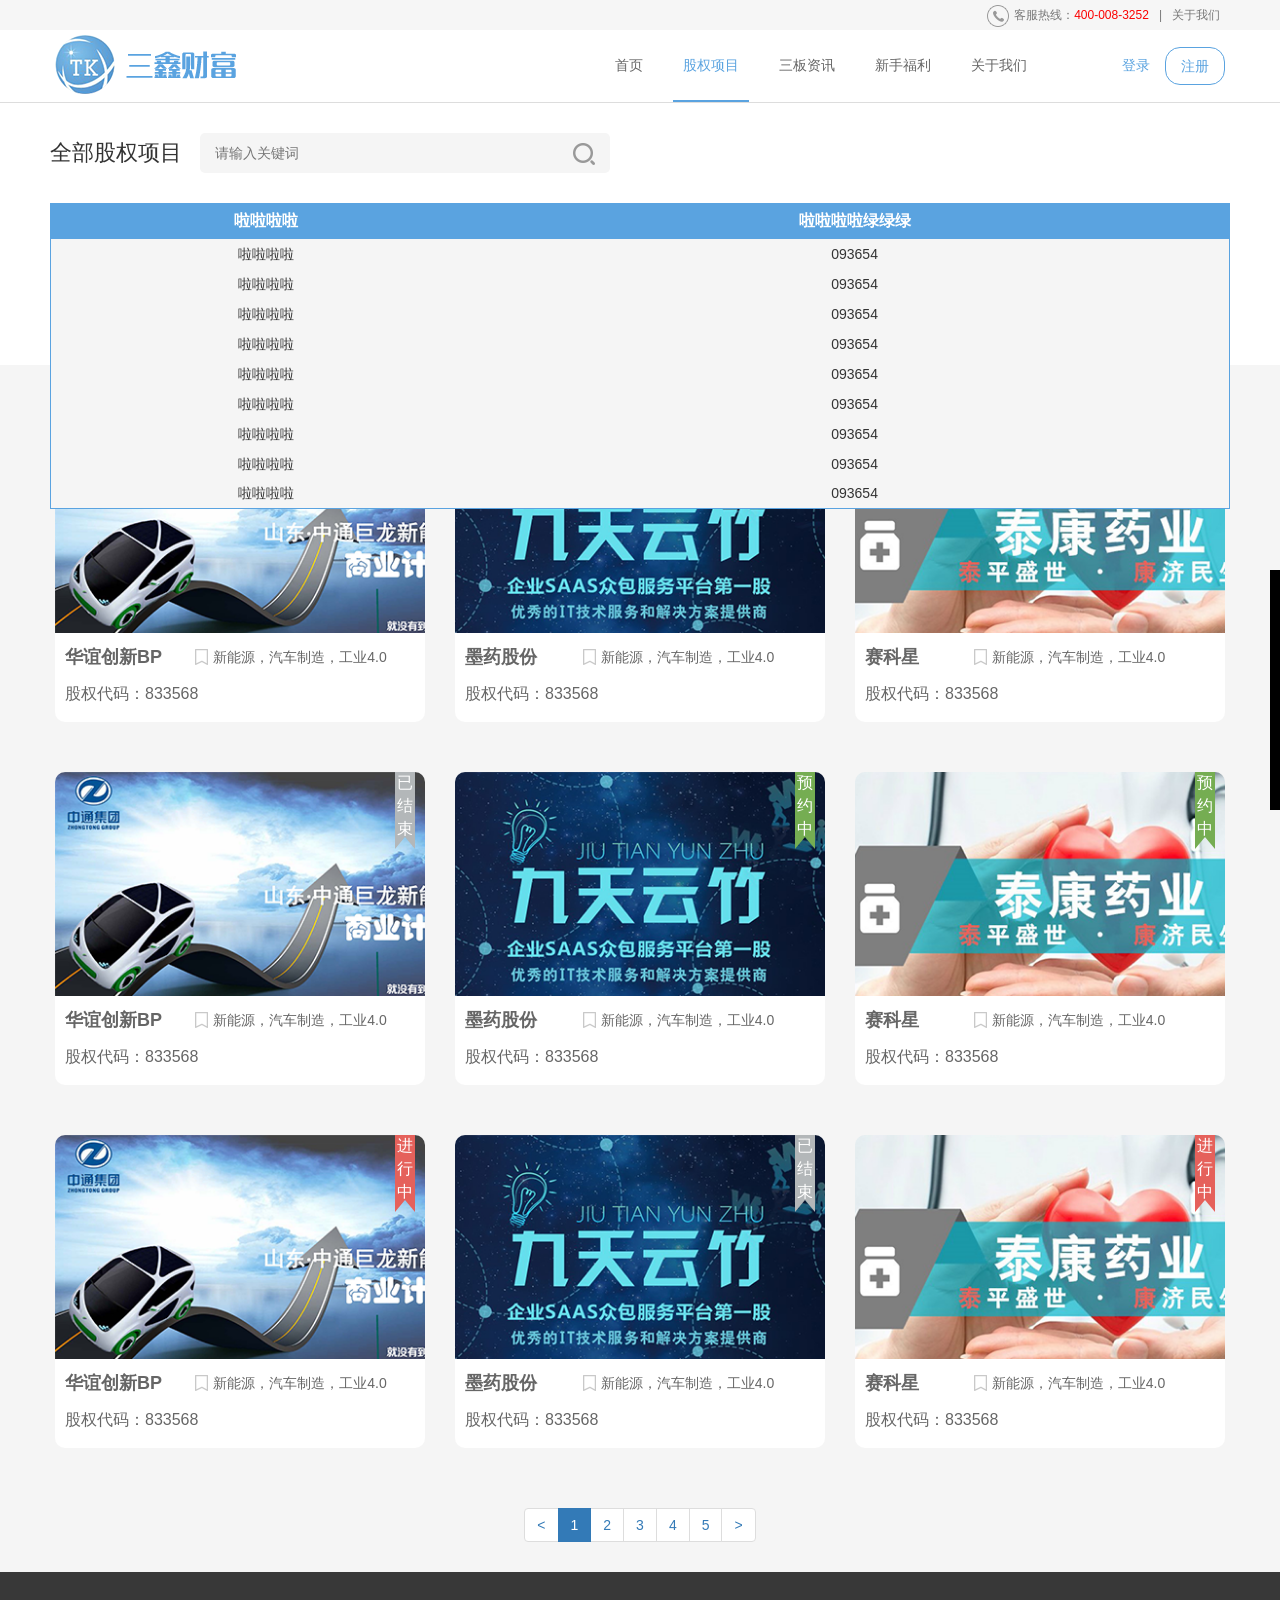
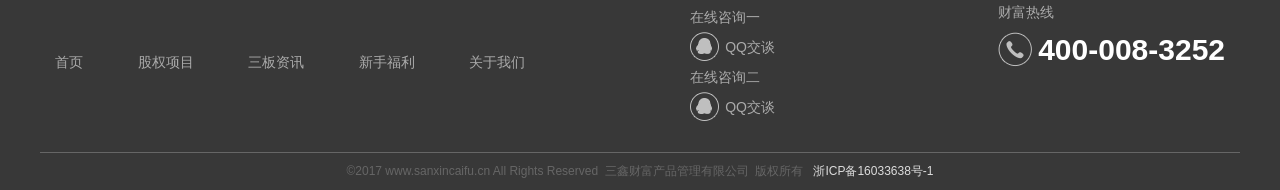
<file: equityproject.html>
<!DOCTYPE html>
<html>  
<head>  
	<meta http-equiv="Content-Type" content="text/html;charset=utf-8" />
	<meta name="keywords" content="" />  
	<meta name="description" content="" />  
	<meta name="viewport" content="width=device-width, initial-scale=1.0, maximum-scale=1.0, user-scalable=0" />  
	<meta name="format-detection" content="telephone=no" />  
	<meta name="apple-mobile-web-app-capable" content="yes" />  
	<meta name="apple-mobile-web-app-status-bar-style" content="black">
	<title>三鑫</title>
	<link rel="stylesheet" href="css/bootstrap.css" />
	<link rel="stylesheet" href="css/share.css" />
	<link rel="stylesheet" href="css/navshare.css" />
	<link rel="stylesheet" href="css/equityproject.css" />
	<link rel="stylesheet" href="css/projectshare.css" />
	<link rel="stylesheet" href="css/foot.css" />
	<link rel="stylesheet" href="css/rightside.css" />
	<link rel="stylesheet" href="css/projectadd.css">
</head>
<body>
	<div class="alltop">
		<div class="wm1200">
			<div class="topbar">
				<p><img class="customservice" src="./images/topbarphone.png" />客服热线：<span>400-008-3252</span></p>
				<p>|</p>
				<p>关于我们</p>
			</div>
		</div>
	</div>
	<div class="backgroundshadow hidden"></div>
	<div class="nav_box">
		<nav class="navbar navbar-default wm1200" role="navigation">
			<div class="container-fluid">
				<div class="navbar-header">
					<button type="button" class="navbar-toggle" data-toggle="collapse"
							data-target="#example-navbar-collapse">
						<span class="icon-bar"></span>
						<span class="icon-bar"></span>
						<span class="icon-bar"></span>
					</button>
					<a class="logo" href="index.html"><img class="responsive img-responsive" src="./images/logo.png" /></a>	
				</div>
				<div class="collapse navbar-collapse float_right" id="example-navbar-collapse">
					<ul class="nav navbar-nav">
						<li class="normal"><a href="index.html">首页</a></li>
						<li class="active normal"><a href="equityproject.html">股权项目</a></li>
						<li class="normal"><a href="threeinformation.html">三板资讯</a></li>
						<li class="normal"><a href="welfare.html">新手福利</a></li>
						<li class="normal"><a href="aboutus.html">关于我们</a></li>
						<li class="sign_box clearfix"><a class="sign signin color_blue_base" href="signin.html">登录</a><a class="sign signup color_blue_base" href="signup.html">注册</a></li>
					</ul>
				</div>
			</div>
		</nav>
	</div>
	<div class="select_box">
		<div class="select wm1200">
			<header>
				<span>全部股权项目</span>
				<form action="stockproject.html">
					<input type="text" placeholder="请输入关键词" />
					<input type="submit" value="" />
				</form>
				<div id="autocomplete">
					<table>
						<tbody>
							<tr class="top"><td>啦啦啦啦</td>
							<td>啦啦啦啦绿绿绿</td></tr>
							<tr class="search"><td>啦啦啦啦</td>
							<td>093654</td></tr>
							<tr class="search"><td>啦啦啦啦</td>
							<td>093654</td></tr>
							<tr class="search"><td>啦啦啦啦</td>
							<td>093654</td></tr>
							<tr class="search"><td>啦啦啦啦</td>
							<td>093654</td></tr>
							<tr class="search"><td>啦啦啦啦</td>
							<td>093654</td></tr>
							<tr class="search"><td>啦啦啦啦</td>
							<td>093654</td></tr>
							<tr class="search"><td>啦啦啦啦</td>
							<td>093654</td></tr>
							<tr class="search"><td>啦啦啦啦</td>
							<td>093654</td></tr>
							<tr class="search"><td>啦啦啦啦</td>
							<td>093654</td></tr>
						</tbody>
					</table>
				</div>
			</header>
			<div class="content">
				<div>
					<span>投资类型：</span>
					<ul>
						<li class="active"><a href="">全部</a></li>
						<li><a href="">股权直投</a></li>
						<li><a href="">上市定增</a></li>
						<li><a href="">其他</a></li>
					</ul>
				</div>
				<div>
					<span>所在地区：</span>
					<ul>
						<li class="active"><a href="">全部</a></li>
						<li><a href="">北京</a></li>
						<li><a href="">天津</a></li>
						<li><a href="">上海</a></li>
						<li><a href="">江苏</a></li>
						<li><a href="">浙江</a></li>
						<li><a href="">安徽</a></li>
						<li><a href="">福建</a></li>
						<li><a href="">山东</a></li>
						<li><a href="">湖北</a></li>
						<li><a href="">广东</a></li>
						<li><a href="">云南</a></li>
						<li><a href="">湖南</a></li>
						<li><a href="">河北</a></li>
						<li><a href="">河南</a></li>
						<li><a href="">四川</a></li>
						<li><a href="">辽宁</a></li>
						<li><a href="">甘肃</a></li>
						<li><a href="">其他</a></li>
					</ul>
				</div>
			</div>
		</div>
	</div>
	<div class="newproject_box">
		<div class="project wm1200">
			<ul class="p_content">
				<li class="col-sm-4 col-xs-6">
					<a href="">
						<img class="responsive img-responsive" src="./images/project11.png" />
						<div class="newdiv">
							<h4><strong>华谊创新BP</strong><p><i></i><span>新能源，汽车制造，工业4.0</span></p></h4>
							<h5>股权代码：833568</h5>
						</div>
						<p class="flag flag1">进行中</p>
					</a>
				</li>
				<li class="col-sm-4 col-xs-6">
					<a href="">
						<img class="responsive img-responsive" src="./images/project12.png" />
						<div class="newdiv">
							<h4><strong>墨药股份</strong><p><i></i><span>新能源，汽车制造，工业4.0</span></p></h4>
							<h5>股权代码：833568</h5>
						</div>
						<p class="flag flag1">进行中</p>
					</a>
				</li>
				<li class="col-sm-4 col-xs-6">
					<a href="">
						<img class="responsive img-responsive" src="./images/project13.png" />
						<div class="newdiv">
							<h4><strong>赛科星</strong><p><i></i><span>新能源，汽车制造，工业4.0</span></p></h4>
							<h5>股权代码：833568</h5>
						</div>
						<p class="flag flag1">进行中</p>
					</a>
				</li>
				<li class="col-sm-4 col-xs-6">
					<a href="">
						<img class="responsive img-responsive" src="./images/project11.png" />
						<div class="newdiv">
							<h4><strong>华谊创新BP</strong><p><i></i><span>新能源，汽车制造，工业4.0</span></p></h4>
							<h5>股权代码：833568</h5>
						</div>
						<p class="flag flag2">已结束</p>
					</a>
				</li>
				<li class="col-sm-4 col-xs-6">
					<a href="">
						<img class="responsive img-responsive" src="./images/project12.png" />
						<div class="newdiv">
							<h4><strong>墨药股份</strong><p><i></i><span>新能源，汽车制造，工业4.0</span></p></h4>
							<h5>股权代码：833568</h5>
						</div>
						<p class="flag flag3">预约中</p>
					</a>
				</li>
				<li class="col-sm-4 col-xs-6">
					<a href="">
						<img class="responsive img-responsive" src="./images/project13.png" />
						<div class="newdiv">
							<h4><strong>赛科星</strong><p><i></i><span>新能源，汽车制造，工业4.0</span></p></h4>
							<h5>股权代码：833568</h5>
						</div>
						<p class="flag flag3">预约中</p>
					</a>
				</li>
				<li class="col-sm-4 col-xs-6">
					<a href="">
						<img class="responsive img-responsive" src="./images/project11.png" />
						<div class="newdiv">
							<h4><strong>华谊创新BP</strong><p><i></i><span>新能源，汽车制造，工业4.0</span></p></h4>
							<h5>股权代码：833568</h5>
						</div>
						<p class="flag flag1">进行中</p>
					</a>
				</li>
				<li class="col-sm-4 col-xs-6">
					<a href="">
						<img class="responsive img-responsive" src="./images/project12.png" />
						<div class="newdiv">
							<h4><strong>墨药股份</strong><p><i></i><span>新能源，汽车制造，工业4.0</span></p></h4>
							<h5>股权代码：833568</h5>
						</div>
						<p class="flag flag2">已结束</p>
					</a>
				</li>
				<li class="col-sm-4 col-xs-6">
					<a href="">
						<img class="responsive img-responsive" src="./images/project13.png" />
						<div class="newdiv">
							<h4><strong>赛科星</strong><p><i></i><span>新能源，汽车制造，工业4.0</span></p></h4>
							<h5>股权代码：833568</h5>
						</div>
						<p class="flag flag1">进行中</p>
					</a>
				</li>
			</ul>
			<div class="pagination_box">
				<ul class="pagination">
					<li><a href="">&lt;</a></li>
					<li class="active"><a href="">1</a></li>
					<li><a href="">2</a></li>
					<li><a href="">3</a></li>
					<li><a href="">4</a></li>
					<li><a href="">5</a></li>
					<li><a href="">&gt;</a></li>
				</ul>
			</div>
		</div>
	</div>
	<div class="footer_box">
		<div class="footer wm1200">
			<div class="nav col-md-5 col-xs-12">
				<header>网站导航</header>
				<nav>
					<a href="index.html">首页</a>
					<a href="equityproject.html">股权项目</a>
					<a href="threeinformation.html">三板资讯</a>
					<a href="welfare.html">新手福利</a>
					<a href="aboutus.html">关于我们</a>
				</nav>
			</div>
			<div class="talk col-md-2 col-xs-5">
				<div>
					<p>在线咨询一</p>
					<a href=""><p class="qq">QQ交谈</p></a>
					<p>在线咨询二</p>
					<a href=""><p class="qq">QQ交谈</p></a>
				</div>
			</div>
			<div class="call col-md-4 col-xs-7">
				<div>
					<p>财富热线</p>
					<p class="phonecall"><strong>400-008-3252</strong></p>
				</div>
			</div>
		</div>
		<p class="wm1200">&copy;2017 www.sanxincaifu.cn All Rights Reserved&nbsp;&nbsp;三鑫财富产品管理有限公司&nbsp;&nbsp;版权所有<span>浙ICP备16033638号-1</span></p>
	</div>
	<div class="rightside">
		<a class="btn" href=""><img src="./images/qq02.png" ><span>在线客服一</span></a>
		<a class="btn bgcolor_blue_base" href=""><img src="./images/qq02.png" ><span>在线客服二</span></a>
		<div id="backtotop" class="btn"><img src="./images/backtotop.png" ><span>返回顶部</span></div>
		<div id="sidehelp"></div>
	</div>


	<script src="js/jquery-3.2.1.min.js"></script>
	<script src="js/bootstrap.min.js"></script>
	<script src="js/navshare.js"></script>
	<script src="js/rightside.js"></script>
</body>
</html>
</file>
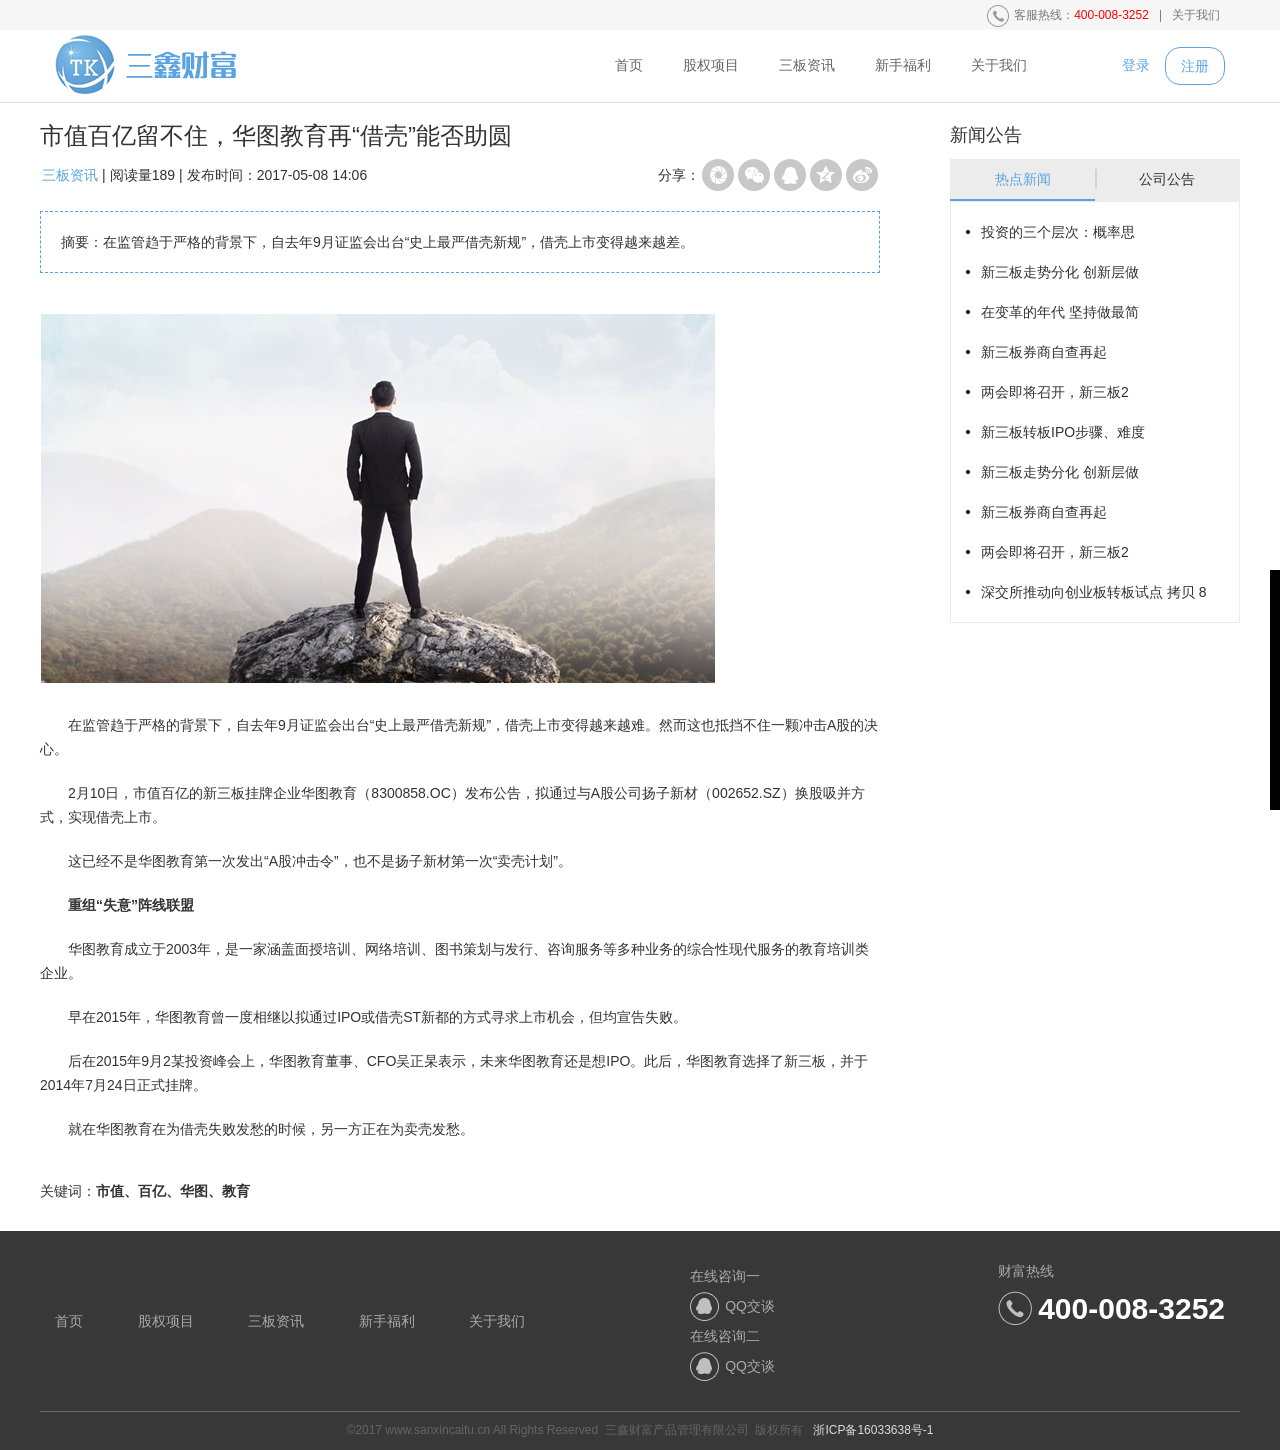
<file: infodetails.html>
<!DOCTYPE html>
<html>  
<head>  
	<meta http-equiv="Content-Type" content="text/html;charset=utf-8" />
	<meta name="keywords" content="" />  
	<meta name="description" content="" />  
	<meta name="viewport" content="width=device-width, initial-scale=1.0, maximum-scale=1.0, user-scalable=0" />  
	<meta name="format-detection" content="telephone=no" />  
	<meta name="apple-mobile-web-app-capable" content="yes" />  
	<meta name="apple-mobile-web-app-status-bar-style" content="black">
	<title>三鑫</title>
	<link rel="stylesheet" href="css/bootstrap.css" />
	<link rel="stylesheet" href="css/share.css" />
	<link rel="stylesheet" href="css/navshare.css" />
	<link rel="stylesheet" href="css/infodetails.css" />
	<link rel="stylesheet" href="css/foot.css" />
	<link rel="stylesheet" href="css/rightside.css" />
</head>
<body>
	<div class="alltop">
		<div class="wm1200">
			<div class="topbar">
				<p><img class="customservice" src="./images/topbarphone.png" />客服热线：<span>400-008-3252</span></p>
				<p>|</p>
				<p>关于我们</p>
			</div>
		</div>
	</div>
	<div class="backgroundshadow hidden"></div>
	<div class="nav_box">
		<nav class="navbar navbar-default wm1200" role="navigation">
			<div class="container-fluid">
				<div class="navbar-header">
					<button type="button" class="navbar-toggle" data-toggle="collapse"
							data-target="#example-navbar-collapse">
						<span class="icon-bar"></span>
						<span class="icon-bar"></span>
						<span class="icon-bar"></span>
					</button>
					<a class="logo" href="index.html"><img class="responsive img-responsive" src="./images/logo.png" /></a>	
				</div>
				<div class="collapse navbar-collapse float_right" id="example-navbar-collapse">
					<ul class="nav navbar-nav">
						<li class="normal"><a href="index.html">首页</a></li>
						<li class="normal"><a href="equityproject.html">股权项目</a></li>
						<li class="normal"><a href="threeinformation.html">三板资讯</a></li>
						<li class="normal"><a href="welfare.html">新手福利</a></li>
						<li class="normal"><a href="aboutus.html">关于我们</a></li>
						<li class="sign_box clearfix"><a class="sign signin color_blue_base" href="signin.html">登录</a><a class="sign signup color_blue_base" href="signup.html">注册</a></li>
					</ul>
				</div>
			</div>
		</nav>
	</div>
	<div class="infodetails_box">
		<div class="infodetails clearfix wm1200">
			<div class="content">
				<header>
					<h3>市值百亿留不住，华图教育再“借壳”能否助圆</h3>
					<div class="title">
						<p><span class="color_blue_base">三板资讯</span><span>|</span><span>阅读量189</span><span>|</span><span>发布时间：2017-05-08 14:06</span></p>
						<div><span>分享：</span><ul>
							<li class="li1"></li>
							<li class="li2"></li>
							<li class="li3"></li>
							<li class="li4"></li>
							<li class="li5"></li>
						</ul></div>
					</div>
					<div class="abstract">
						<p>摘要：在监管趋于严格的背景下，自去年9月证监会出台“史上最严借壳新规”，借壳上市变得越来越差。</p>
					</div>
				</header>
				<div class="artical">
					<img class="responsive img-responsive" src="./images/infodetails01.png" />
					<p>在监管趋于严格的背景下，自去年9月证监会出台“史上最严借壳新规”，借壳上市变得越来越难。然而这也抵挡不住一颗冲击A股的决心。</p>
					<p>2月10日，市值百亿的新三板挂牌企业华图教育（8300858.OC）发布公告，拟通过与A股公司扬子新材（002652.SZ）换股吸并方式，实现借壳上市。</p>
					<p> 这已经不是华图教育第一次发出“A股冲击令”，也不是扬子新材第一次“卖壳计划”。</p>
					<p><strong>重组“失意”阵线联盟</strong></p>
					<p>华图教育成立于2003年，是一家涵盖面授培训、网络培训、图书策划与发行、咨询服务等多种业务的综合性现代服务的教育培训类企业。</p>
					<p>早在2015年，华图教育曾一度相继以拟通过IPO或借壳ST新都的方式寻求上市机会，但均宣告失败。</p>
					<p>后在2015年9月2某投资峰会上，华图教育董事、CFO吴正杲表示，未来华图教育还是想IPO。此后，华图教育选择了新三板，并于2014年7月24日正式挂牌。</p>
					<p>就在华图教育在为借壳失败发愁的时候，另一方正在为卖壳发愁。</p>
				</div>
				<footer>
					关键词：<strong>市值、百亿、华图、教育</strong>
				</footer>
			</div>
			<div class="adver">
				<header>新闻公告</header>
				<ul class="nav nav-tabs">
					<li class="active">
						 <a href="#panel-010" data-toggle="tab">热点新闻</a>
					</li>
					<li>
						 <a href="#panel-020" data-toggle="tab">公司公告</a>
					</li>
				</ul>
				<div class="tab-content">
					<ul class="tab-pane active clearfix" id="panel-010">
						<li>
							<a href="infodetails.html">投资的三个层次：概率思</a>
						</li>
						<li>
							<a href="infodetails.html">新三板走势分化 创新层做</a>
						</li>
						<li>
							<a href="infodetails.html">在变革的年代 坚持做最简</a>
						</li>
						<li>
							<a href="infodetails.html">新三板券商自查再起</a>
						</li>
						<li>
							<a href="infodetails.html">两会即将召开，新三板2</a>
						</li>
						<li>
							<a href="infodetails.html">新三板转板IPO步骤、难度</a>
						</li>
						<li>
							<a href="infodetails.html">新三板走势分化 创新层做</a>
						</li>
						<li>
							<a href="infodetails.html">新三板券商自查再起</a>
						</li>
						<li>
							<a href="infodetails.html">两会即将召开，新三板2</a>
						</li>
						<li>
							<a href="infodetails.html">深交所推动向创业板转板试点 拷贝 8</a>
						</li>
					</ul>
					<ul class="tab-pane clearfix" id="panel-020">
						<li>
							<a href="infodetails.html">投资的三个层次：概率思</a>
						</li>
						<li>
							<a href="infodetails.html">投资的三个层次：概率思</a>
						</li>
						<li>
							<a href="infodetails.html">投资的三个层次：概率思</a>
						</li>
						<li>
							<a href="infodetails.html">投资的三个层次：概率思</a>
						</li>
						<li>
							<a href="infodetails.html">投资的三个层次：概率思</a>
						</li>
					</ul>
				</div>
			</div>
		</div>
	</div>
	<div class="footer_box">
		<div class="footer wm1200">
			<div class="nav col-md-5 col-xs-12">
				<header>网站导航</header>
				<nav>
					<a href="index.html">首页</a>
					<a href="equityproject.html">股权项目</a>
					<a href="threeinformation.html">三板资讯</a>
					<a href="welfare.html">新手福利</a>
					<a href="aboutus.html">关于我们</a>
				</nav>
			</div>
			<div class="talk col-md-2 col-xs-5">
				<div>
					<p>在线咨询一</p>
					<a href=""><p class="qq">QQ交谈</p></a>
					<p>在线咨询二</p>
					<a href=""><p class="qq">QQ交谈</p></a>
				</div>
			</div>
			<div class="call col-md-4 col-xs-7">
				<div>
					<p>财富热线</p>
					<p class="phonecall"><strong>400-008-3252</strong></p>
				</div>
			</div>
		</div>
		<p class="wm1200">&copy;2017 www.sanxincaifu.cn All Rights Reserved&nbsp;&nbsp;三鑫财富产品管理有限公司&nbsp;&nbsp;版权所有<span>浙ICP备16033638号-1</span></p>
	</div>
	<div class="rightside">
		<a class="btn" href=""><img src="./images/qq02.png" ><span>在线客服一</span></a>
		<a class="btn bgcolor_blue_base" href=""><img src="./images/qq02.png" ><span>在线客服二</span></a>
		<div id="backtotop" class="btn"><img src="./images/backtotop.png" ><span>返回顶部</span></div>
		<div id="sidehelp"></div>
	</div>


	<script src="js/jquery-3.2.1.min.js"></script>
	<script src="js/bootstrap.min.js"></script>
	<script src="js/navshare.js"></script>
	<script src="js/rightside.js"></script>
</body>
</html>
</file>
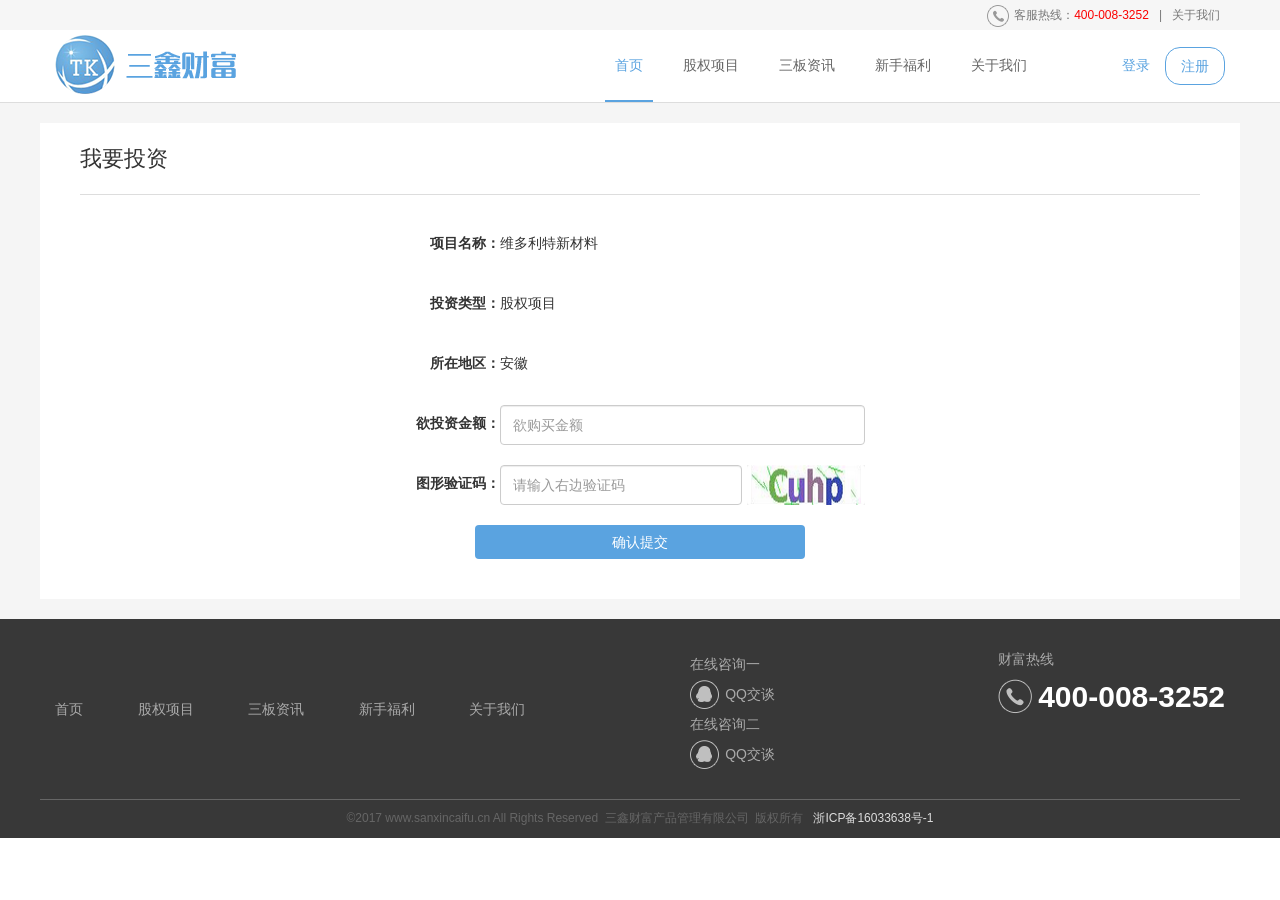
<file: investment.html>
<!DOCTYPE html>
<html>  
<head>  
	<meta http-equiv="Content-Type" content="text/html;charset=utf-8" />
	<meta name="keywords" content="" />  
	<meta name="description" content="" />  
	<meta name="viewport" content="width=device-width, initial-scale=1.0, maximum-scale=1.0, user-scalable=0" />  
	<meta name="format-detection" content="telephone=no" />  
	<meta name="apple-mobile-web-app-capable" content="yes" />  
	<meta name="apple-mobile-web-app-status-bar-style" content="black">
	<title>三鑫</title>
	<link rel="stylesheet" href="css/bootstrap.css" />
	<link rel="stylesheet" href="css/share.css" />
	<link rel="stylesheet" href="css/navshare.css" />
	<link rel="stylesheet" href="css/signshare.css" />
	<link rel="stylesheet" href="css/foot.css" />
</head>
<body>
	<div class="alltop">
		<div class="wm1200">
			<div class="topbar">
				<p><img class="customservice" src="./images/topbarphone.png" />客服热线：<span>400-008-3252</span></p>
				<p>|</p>
				<p>关于我们</p>
			</div>
		</div>
	</div>
	<div class="backgroundshadow hidden"></div>
	<div class="nav_box">
		<nav class="navbar navbar-default wm1200" role="navigation">
			<div class="container-fluid">
				<div class="navbar-header">
					<button type="button" class="navbar-toggle" data-toggle="collapse"
							data-target="#example-navbar-collapse">
						<span class="icon-bar"></span>
						<span class="icon-bar"></span>
						<span class="icon-bar"></span>
					</button>
					<a class="logo" href="index.html"><img class="responsive img-responsive" src="./images/logo.png" /></a>	
				</div>
				<div class="collapse navbar-collapse float_right" id="example-navbar-collapse">
					<ul class="nav navbar-nav">
						<li class="active normal"><a href="index.html">首页</a></li>
						<li class="normal"><a href="equityproject.html">股权项目</a></li>
						<li class="normal"><a href="threeinformation.html">三板资讯</a></li>
						<li class="normal"><a href="welfare.html">新手福利</a></li>
						<li class="normal"><a href="aboutus.html">关于我们</a></li>
						<li class="sign_box clearfix"><a class="sign signin color_blue_base" href="signin.html">登录</a><a class="sign signup color_blue_base" href="signup.html">注册</a></li>
					</ul>
				</div>
			</div>
		</nav>
	</div>
	<div class="signsh_box">
		<div class="signsh signup signforget wm1200">
			<header>我要投资</header>
			<div class="content">
				 <form action="" method="post" id="register-form-signup">
		            <div class="form-group has-feedback">
		           		<div>
		            		<label for="projectName">项目名称：</label>
		                	<p>维多利特新材料</p>
		                </div>
		            </div>
		            <div class="form-group has-feedback">
		           		<div>
		            		<label for="projectCode">投资类型：</label>
		                	<p>股权项目</p>
		                </div>
		            </div>
		            <div class="form-group has-feedback">
		           		<div>
		            		<label for="projectPrice">所在地区：</label>
		                	<p>安徽</p>
		                </div>
		            </div>
		            <div class="form-group has-feedback">
		           		<div>
		            		<label for="projectStock">欲投资金额：</label>
		                	<input type="txt" class="form-control" name="projectStock" id="projectStock" placeholder="欲购买金额" required>
		                </div>
		            </div>
		           	<div class="form-group has-feedback">
			            <div>
			            	<label for="username">图形验证码：</label>
			                <input type="txt" class="form-control" name="" id="" placeholder="请输入右边验证码" required>
			                <img class="yanzhengma" src="./images/signyanzhengma.png" />
			            </div>
		            </div>
		            <div class="row">
		                <div class="col-xs-12">
		                    <button type="submit" class="btn btn-block">确认提交</button>
		                </div>
		           	</div>
		        </form>
			</div>
		</div>
	</div>	
	<div class="footer_box">
		<div class="footer wm1200">
			<div class="nav col-md-5 col-xs-12">
				<header>网站导航</header>
				<nav>
					<a href="index.html">首页</a>
					<a href="equityproject.html">股权项目</a>
					<a href="threeinformation.html">三板资讯</a>
					<a href="welfare.html">新手福利</a>
					<a href="aboutus.html">关于我们</a>
				</nav>
			</div>
			<div class="talk col-md-2 col-xs-5">
				<div>
					<p>在线咨询一</p>
					<a href=""><p class="qq">QQ交谈</p></a>
					<p>在线咨询二</p>
					<a href=""><p class="qq">QQ交谈</p></a>
				</div>
			</div>
			<div class="call col-md-4 col-xs-7">
				<div>
					<p>财富热线</p>
					<p class="phonecall"><strong>400-008-3252</strong></p>
				</div>
			</div>
		</div>
		<p class="wm1200">&copy;2017 www.sanxincaifu.cn All Rights Reserved&nbsp;&nbsp;三鑫财富产品管理有限公司&nbsp;&nbsp;版权所有<span>浙ICP备16033638号-1</span></p>
	</div>


	<script src="js/jquery-3.2.1.min.js"></script>
	<script src="js/bootstrap.min.js"></script>
	<script src="js/navshare.js"></script>
</body>
</html>
</file>
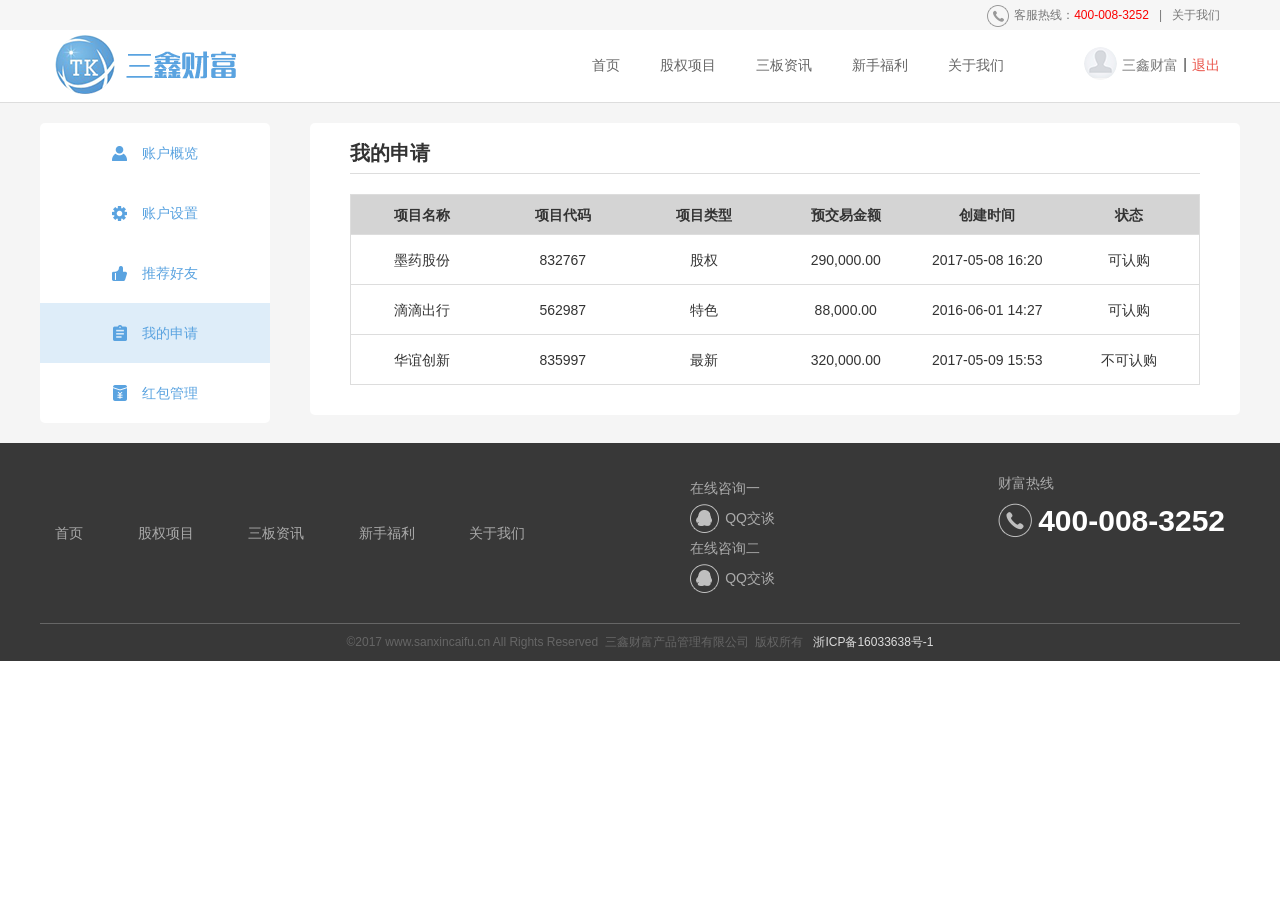
<file: myapplication.html>
<!DOCTYPE html>
<html>  
<head>  
	<meta http-equiv="Content-Type" content="text/html;charset=utf-8" />
	<meta name="keywords" content="" />  
	<meta name="description" content="" />  
	<meta name="viewport" content="width=device-width, initial-scale=1.0, maximum-scale=1.0, user-scalable=0" />  
	<meta name="format-detection" content="telephone=no" />  
	<meta name="apple-mobile-web-app-capable" content="yes" />  
	<meta name="apple-mobile-web-app-status-bar-style" content="black">
	<title>三鑫</title>
	<link rel="stylesheet" href="css/bootstrap.css" />
	<link rel="stylesheet" href="css/share.css" />
	<link rel="stylesheet" href="css/navshare.css" />
	<link rel="stylesheet" href="css/usershare.css" />
	<link rel="stylesheet" href="css/foot.css" />
</head>
<body>
	<div class="alltop">
		<div class="wm1200">
			<div class="topbar">
				<p><img class="customservice" src="./images/topbarphone.png" />客服热线：<span>400-008-3252</span></p>
				<p>|</p>
				<p>关于我们</p>
			</div>
		</div>
	</div>
	<div class="backgroundshadow hidden"></div>
	<div class="nav_box">
		<nav class="navbar navbar-default wm1200" role="navigation">
			<div class="container-fluid">
				<div class="navbar-header">
					<button type="button" class="navbar-toggle" data-toggle="collapse"
							data-target="#example-navbar-collapse">
						<span class="icon-bar"></span>
						<span class="icon-bar"></span>
						<span class="icon-bar"></span>
					</button>
					<a class="logo" href="index.html"><img class="responsive img-responsive" src="./images/logo.png" /></a>	
				</div>
				<div class="collapse navbar-collapse float_right" id="example-navbar-collapse">
					<ul class="nav navbar-nav">
						<li class="normal"><a href="index.html">首页</a></li>
						<li class="normal"><a href="equityproject.html">股权项目</a></li>
						<li class="normal"><a href="threeinformation.html">三板资讯</a></li>
						<li class="normal"><a href="welfare.html">新手福利</a></li>
						<li class="normal"><a href="aboutus.html">关于我们</a></li>
						<li class="sign_box clearfix"><img src="./images/userlogo.png" /><a class="signname" href="accountoverview.html">三鑫财富</a><span>|</span><a class="signout" href="">退出</a></li>
					</ul>
				</div>
			</div>
		</nav>
	</div>
	<div class="user_box">
		<div class="usershare wm1200">
			<ul class="navshare clearfix">
				<li><a href="accountoverview.html"><img src="./images/icon17.png" /><span>账户概览</span></a></li>
				<li><a href="accountsetting.html"><img src="./images/icon18.png" /><span>账户设置</span></a></li>
				<li><a href="recommendfriends.html"><img src="./images/icon19.png" /><span>推荐好友</span></a></li>
				<li class="active"><a href="myapplication.html"><img src="./images/icon20.png" /><span>我的申请</span></a></li>
				<li><a href="envelopemanagement.html"><img src="./images/icon21.png" /><span>红包管理</span></a></li>
			</ul>
			<div class="content_box">
				<header>我的申请</header>
				<div class="content4">
					<table>
						<tbody>
							<tr>
								<th>项目名称</th>
								<th>项目代码</th>
								<th>项目类型</th>
								<th>预交易金额</th>
								<th>创建时间</th>
								<th>状态</th>
							</tr>
							<tr>
								<td>墨药股份</td>
								<td>832767</td>
								<td>股权</td>
								<td>290,000.00</td>
								<td>2017-05-08&nbsp;16:20</td>
								<td>可认购</td>
							</tr>
							<tr>
								<td>滴滴出行</td>
								<td>562987</td>
								<td>特色</td>
								<td>88,000.00</td>
								<td>2016-06-01&nbsp;14:27</td>
								<td>可认购</td>
							</tr>
							<tr>
								<td>华谊创新</td>
								<td>835997</td>
								<td>最新</td>
								<td>320,000.00</td>
								<td>2017-05-09&nbsp;15:53</td>
								<td>不可认购</td>
							</tr>
						</tbody>
					</table>
				</div>
			</div>
		</div>
	</div>
	<div class="footer_box">
		<div class="footer wm1200">
			<div class="nav col-md-5 col-xs-12">
				<header>网站导航</header>
				<nav>
					<a href="index.html">首页</a>
					<a href="equityproject.html">股权项目</a>
					<a href="threeinformation.html">三板资讯</a>
					<a href="welfare.html">新手福利</a>
					<a href="aboutus.html">关于我们</a>
				</nav>
			</div>
			<div class="talk col-md-2 col-xs-5">
				<div>
					<p>在线咨询一</p>
					<a href=""><p class="qq">QQ交谈</p></a>
					<p>在线咨询二</p>
					<a href=""><p class="qq">QQ交谈</p></a>
				</div>
			</div>
			<div class="call col-md-4 col-xs-7">
				<div>
					<p>财富热线</p>
					<p class="phonecall"><strong>400-008-3252</strong></p>
				</div>
			</div>
		</div>
		<p class="wm1200">&copy;2017 www.sanxincaifu.cn All Rights Reserved&nbsp;&nbsp;三鑫财富产品管理有限公司&nbsp;&nbsp;版权所有<span>浙ICP备16033638号-1</span></p>
	</div>


	<script src="js/jquery-3.2.1.min.js"></script>
	<script src="js/bootstrap.min.js"></script>
	<script src="js/navshare.js"></script>
</body>
</html>
</file>
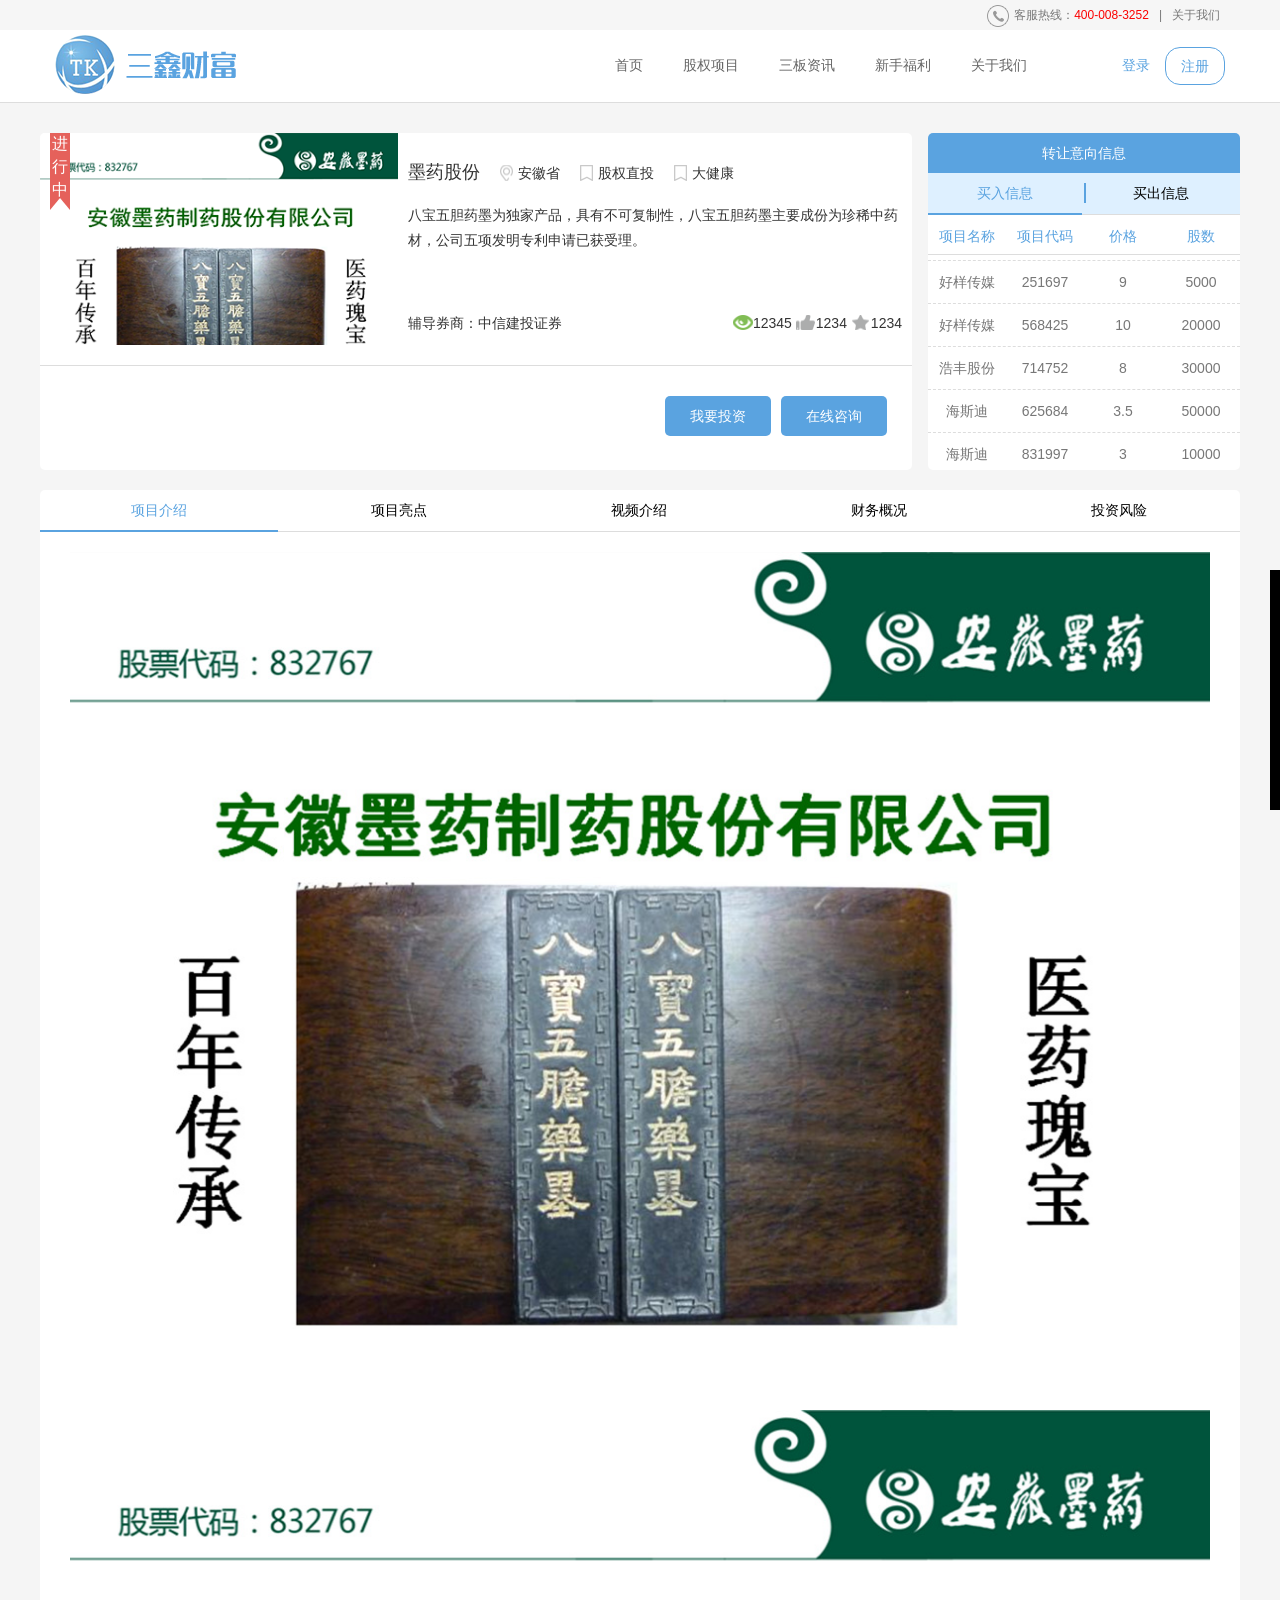
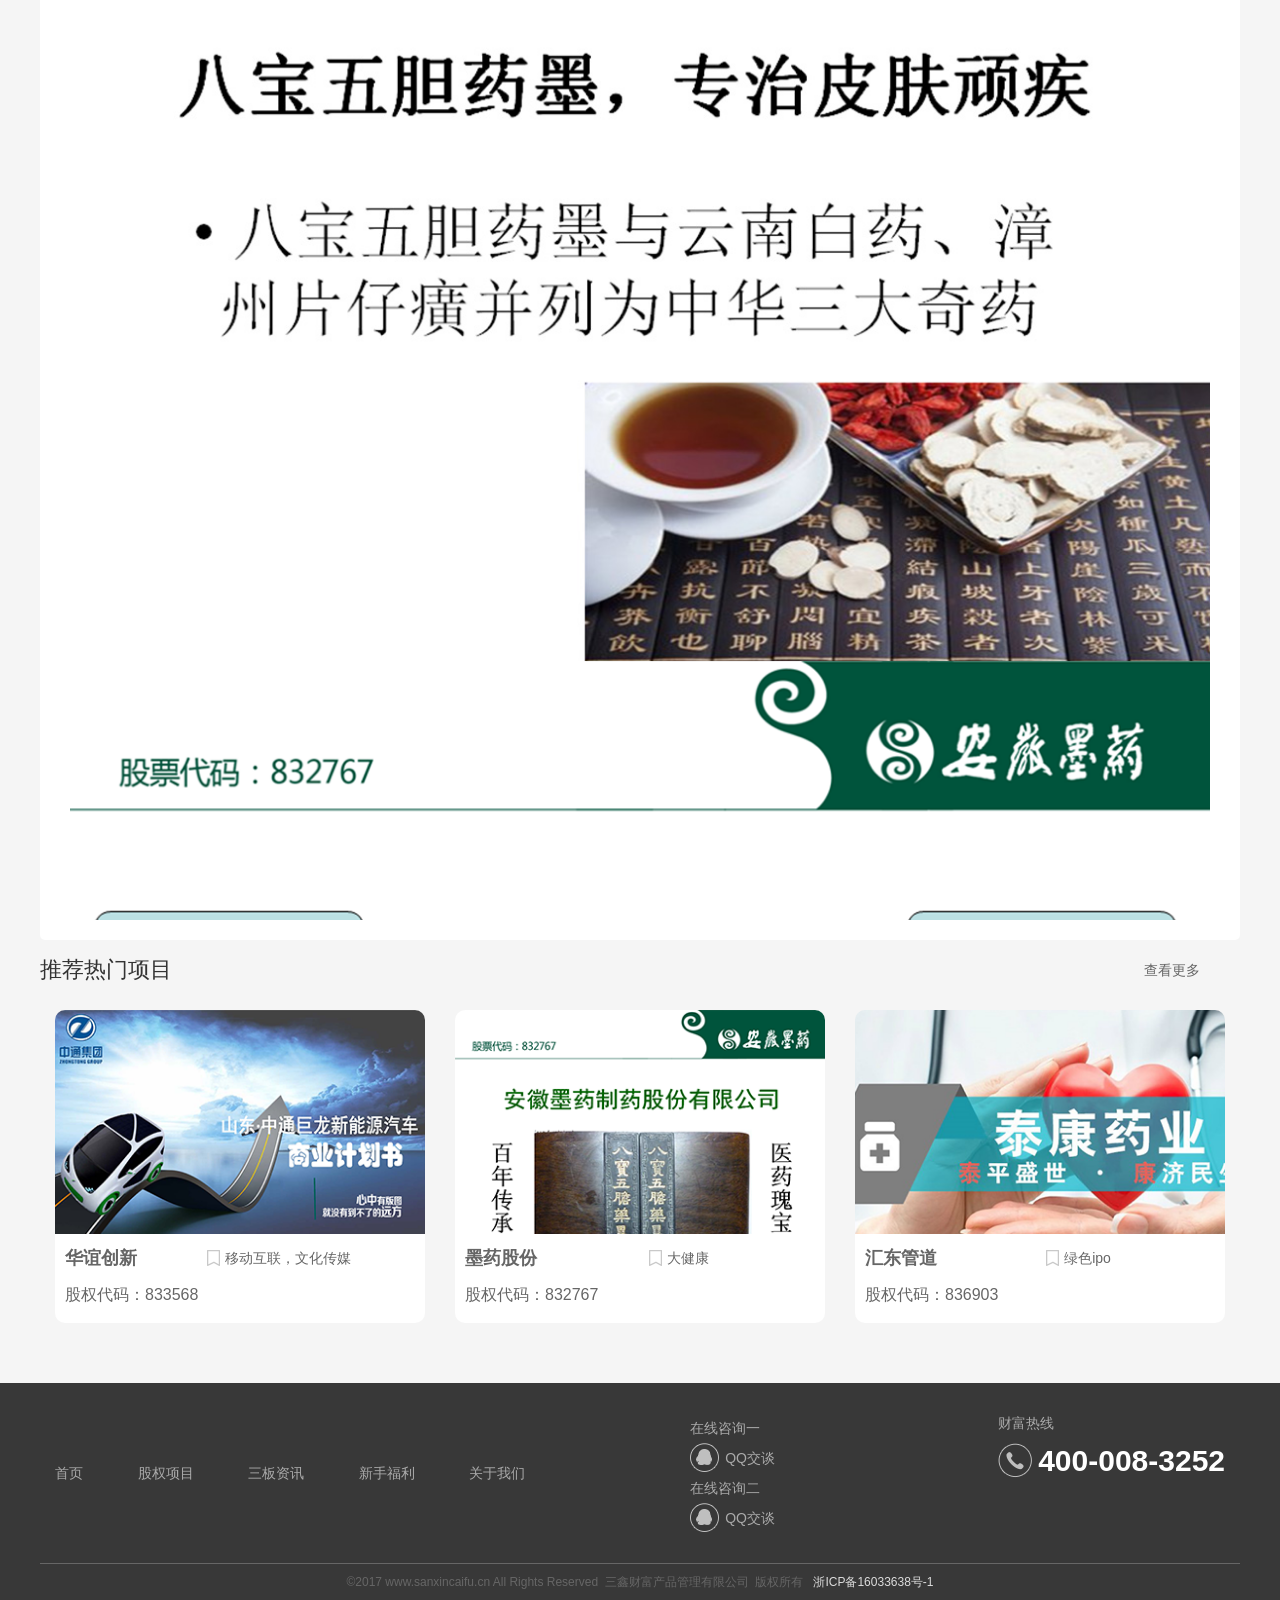
<file: newproject.html>
<!DOCTYPE html>
<html>  
<head>  
	<meta http-equiv="Content-Type" content="text/html;charset=utf-8" />
	<meta name="keywords" content="" />  
	<meta name="description" content="" />  
	<meta name="viewport" content="width=device-width, initial-scale=1.0, maximum-scale=1.0, user-scalable=0" />  
	<meta name="format-detection" content="telephone=no" />  
	<meta name="apple-mobile-web-app-capable" content="yes" />  
	<meta name="apple-mobile-web-app-status-bar-style" content="black">
	<title>三鑫</title>
	<link rel="stylesheet" href="css/bootstrap.css" />
	<link rel="stylesheet" href="css/liMarquee.css" />
	<link rel="stylesheet" href="css/share.css" />
	<link rel="stylesheet" href="css/navshare.css" />
	<link rel="stylesheet" href="css/projectshare.css" />
	<link rel="stylesheet" href="css/foot.css" />
	<link rel="stylesheet" href="css/rightside.css" />
</head>
<body>
	<div class="alltop">
		<div class="wm1200">
			<div class="topbar">
				<p><img class="customservice" src="./images/topbarphone.png" />客服热线：<span>400-008-3252</span></p>
				<p>|</p>
				<p>关于我们</p>
			</div>
		</div>
	</div>
	<div class="backgroundshadow hidden"></div>
	<div class="nav_box">
		<nav class="navbar navbar-default wm1200" role="navigation">
			<div class="container-fluid">
				<div class="navbar-header">
					<button type="button" class="navbar-toggle" data-toggle="collapse"
							data-target="#example-navbar-collapse">
						<span class="icon-bar"></span>
						<span class="icon-bar"></span>
						<span class="icon-bar"></span>
					</button>
					<a class="logo" href="index.html"><img class="responsive img-responsive" src="./images/logo.png" /></a>	
				</div>
				<div class="collapse navbar-collapse float_right" id="example-navbar-collapse">
					<ul class="nav navbar-nav">
						<li class="normal"><a href="index.html">首页</a></li>
						<li class="normal"><a href="equityproject.html">股权项目</a></li>
						<li class="normal"><a href="threeinformation.html">三板资讯</a></li>
						<li class="normal"><a href="welfare.html">新手福利</a></li>
						<li class="normal"><a href="aboutus.html">关于我们</a></li>
						<li class="sign_box clearfix"><a class="sign signin color_blue_base" href="signin.html">登录</a><a class="sign signup color_blue_base" href="signup.html">注册</a></li>
					</ul>
				</div>
			</div>
		</nav>
	</div>
	<div class="shpro_box">
		<div class="shpro wm1200">
			<div class="shpro_mess">
				<div class="left">
					<div class="up">
						<div class="img"><img class="responsive img-responsive" src="./images/project02.png" />
						<p class="flag flag1">进行中</p></div>
						<div class="div">
							<h3>
								<p class="p0"><span>墨药股份</span><span class="address span">安徽省</span><span class="flag span">股权直投</span><span class="flag span">大健康</span></p>
								<p class="p1">八宝五胆药墨为独家产品，具有不可复制性，八宝五胆药墨主要成份为珍稀中药材，公司五项发明专利申请已获受理。</p>
							</h3>
							<div class="p2">
								<p class="pl">辅导券商：中信建投证券</p>
								<p class="pr">
									<span><i class="i1"></i>12345</span>
									<span><i class="i2"></i>1234</span>
									<span><i class="i3"></i>1234</span>
								</p>
							</div>
						</div>
					</div>
					<div class="down">
						<p class="p2"><a href="investment.html">我要投资</a><a href="">在线咨询</a></p>
					</div>
				</div>
				<div class="right">
					<header>转让意向信息</header>
					<ul class="nav nav-tabs">
						<li class="active">
							 <a href="#panel-001" data-toggle="tab">买入信息</a>
						</li>
						<li>
							 <a href="#panel-002" data-toggle="tab">买出信息</a>
						</li>
					</ul>
					<div class="tab-content">
						<div class="tab-pane active" id="panel-001">
							<div class="head">
								<span>项目名称</span>
								<span>项目代码</span>
								<span>价格</span>
								<span>股数</span>
							</div>
							<div class="marqueeprojectshare">
								<ul>
									<li>
										<a href="requisition.html">
											<span>海斯迪</span>
											<span>831997</span>
											<span>3</span>
											<span>10000</span>
										</a>
									</li>
									<li>
										<a href="requisition.html">
											<span>海斯迪</span>
											<span>625684</span>
											<span>3.5</span>
											<span>50000</span>
										</a>
									</li>
									<li>
										<a href="requisition.html">
											<span>好样传媒</span>
											<span>251697</span>
											<span>9</span>
											<span>5000</span>
										</a>
									</li>
									<li>
										<a href="requisition.html">
											<span>好样传媒</span>
											<span>568425</span>
											<span>10</span>
											<span>20000</span>
										</a>
									</li>
									<li>
										<a href="requisition.html">
											<span>浩丰股份</span>
											<span>714752</span>
											<span>8</span>
											<span>30000</span>
										</a>
									</li>
									<li>
										<a href="requisition.html">
											<span>海斯迪</span>
											<span>625684</span>
											<span>3.5</span>
											<span>50000</span>
										</a>
									</li>
								</ul>
							</div>
						</div>
						<div class="tab-pane" id="panel-002">
							<div class="head">
								<span>项目名称</span>
								<span>项目代码</span>
								<span>价格</span>
								<span>股数</span>
							</div>
							<div class="marqueeprojectshare">
							<ul>
								<li>
									<a href="requisition.html">
										<span>阿尔法</span>
										<span>296547</span>
										<span>4.5</span>
										<span>25000</span>
									</a>
								</li>
								<li>
									<a href="requisition.html">
										<span>四伽马</span>
										<span>995684</span>
										<span>8</span>
										<span>9000</span>
									</a>
								</li>
								<li>
									<a href="requisition.html">
										<span>代尔塔</span>
										<span>259597</span>
										<span>6</span>
										<span>8000</span>
									</a>
								</li>
								<li>
									<a href="requisition.html">
										<span>欧米伽</span>
										<span>621225</span>
										<span>7.5</span>
										<span>35000</span>
									</a>
								</li>
								<li>
									<a href="requisition.html">
										<span>依波斯塔</span>
										<span>956752</span>
										<span>8</span>
										<span>30000</span>
									</a>
								</li>
								<li>
									<a href="requisition.html">
										<span>依波斯塔</span>
										<span>956752</span>
										<span>8</span>
										<span>30000</span>
									</a>
								</li>
							</ul>
							</div>
						</div>
					</div>
				</div>
			</div>
			<div class="shpro_tab">
				<ul class="nav nav-tabs">
					<li class="active">
						 <a href="#panel-101" data-toggle="tab">项目介绍</a>
					</li>
					<li>
						 <a href="#panel-102" data-toggle="tab">项目亮点</a>
					</li>
					<li>
						 <a href="#panel-103" data-toggle="tab">视频介绍</a>
					</li>
					<li>
						 <a href="#panel-104" data-toggle="tab">财务概况</a>
					</li>
					<li>
						 <a href="#panel-105" data-toggle="tab">投资风险</a>
					</li>
				</ul>
				<div class="tab-content">
					<div class="tab-pane active" id="panel-101">
						<img class="responsive img-responsive" src="./images/projectdetails01.png" />
						<img class="responsive img-responsive" src="./images/projectdetails02.png" />
						<img class="responsive img-responsive" src="./images/projectdetails03.png" />
					</div>
					<div class="tab-pane" id="panel-102">
						<p>项目的亮点</p>
					</div>
					<div class="tab-pane" id="panel-103">
						<p>视频的介绍</p>
					</div>
					<div class="tab-pane" id="panel-104">
						<p>财务的概况</p>
					</div>
					<div class="tab-pane" id="panel-105">
						<p>投资的风险</p>
					</div>
				</div>
			</div>
		</div>
	</div>
	<div class="specialproject_box">
		<div class="project wm1200">
			<header>
				<h3>推荐热门项目</h3>
			</header>
			<ul class="p_content">
				<li class="col-sm-4 col-xs-6">
					<a href="">
						<img class="responsive img-responsive" src="./images/project04.png" />
						<div class="newdiv">
							<h4><strong>华谊创新</strong><p><i></i><span>移动互联，文化传媒</span></p></h4>
							<h5>股权代码：833568</h5>
						</div>
					</a>
				</li>
				<li class="col-sm-4 col-xs-6">
					<a href="">
						<img class="responsive img-responsive" src="./images/project02.png" />
						<div class="newdiv">
							<h4><strong>墨药股份</strong><p><i></i><span>大健康</span></p></h4>
							<h5>股权代码：832767</h5>
						</div>
					</a>
				</li>
				<li class="col-sm-4 col-xs-6">
					<a href="">
						<img class="responsive img-responsive" src="./images/project13.png" />
						<div class="newdiv">
							<h4><strong>汇东管道</strong><p><i></i><span>绿色ipo</span></p></h4>
							<h5>股权代码：836903</h5>
						</div>
					</a>
				</li>
			</ul>
			<div class="lookmore"><a href="">查看更多</a></div>
		</div>
	</div>
	<div class="footer_box">
		<div class="footer wm1200">
			<div class="nav col-md-5 col-xs-12">
				<header>网站导航</header>
				<nav>
					<a href="index.html">首页</a>
					<a href="equityproject.html">股权项目</a>
					<a href="threeinformation.html">三板资讯</a>
					<a href="welfare.html">新手福利</a>
					<a href="aboutus.html">关于我们</a>
				</nav>
			</div>
			<div class="talk col-md-2 col-xs-5">
				<div>
					<p>在线咨询一</p>
					<a href=""><p class="qq">QQ交谈</p></a>
					<p>在线咨询二</p>
					<a href=""><p class="qq">QQ交谈</p></a>
				</div>
			</div>
			<div class="call col-md-4 col-xs-7">
				<div>
					<p>财富热线</p>
					<p class="phonecall"><strong>400-008-3252</strong></p>
				</div>
			</div>
		</div>
		<p class="wm1200">&copy;2017 www.sanxincaifu.cn All Rights Reserved&nbsp;&nbsp;三鑫财富产品管理有限公司&nbsp;&nbsp;版权所有<span>浙ICP备16033638号-1</span></p>
	</div>
	<div class="rightside">
		<a class="btn" href=""><img src="./images/qq02.png" ><span>在线客服一</span></a>
		<a class="btn bgcolor_blue_base" href=""><img src="./images/qq02.png" ><span>在线客服二</span></a>
		<div id="backtotop" class="btn"><img src="./images/backtotop.png" ><span>返回顶部</span></div>
		<div id="sidehelp"></div>
	</div>


	<script src="js/jquery-3.2.1.min.js"></script>
	<script src="js/jquery.liMarquee.js"></script>
	<script src="js/bootstrap.min.js"></script>
	<script src="js/navshare.js"></script>
	<script src="js/project.js"></script>
	<script src="js/rightside.js"></script>
</body>
</html>
</file>
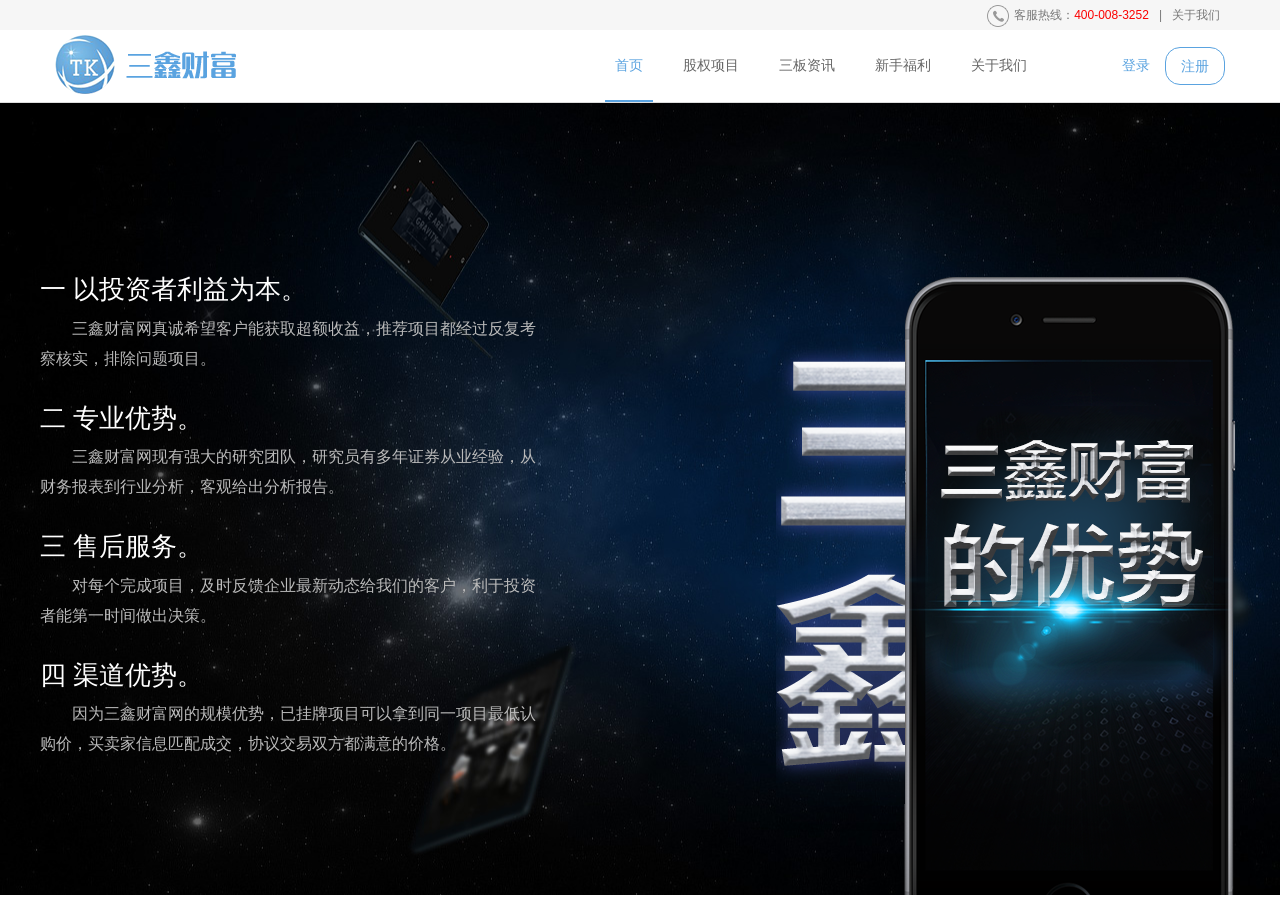
<file: ouradvantage.html>
<!DOCTYPE html>
<html>  
<head>  
	<meta http-equiv="Content-Type" content="text/html;charset=utf-8" />
	<meta name="keywords" content="" />  
	<meta name="description" content="" />  
	<meta name="viewport" content="width=device-width, initial-scale=1.0, maximum-scale=1.0, user-scalable=0" />  
	<meta name="format-detection" content="telephone=no" />  
	<meta name="apple-mobile-web-app-capable" content="yes" />  
	<meta name="apple-mobile-web-app-status-bar-style" content="black">
	<title>三鑫</title>
	<link rel="stylesheet" href="css/bootstrap.css" />
	<link rel="stylesheet" href="css/share.css" />
	<link rel="stylesheet" href="css/navshare.css" />
	<link rel="stylesheet" href="css/ouradvantage.css" />
</head>
<body>
	<div class="alltop">
		<div class="wm1200">
			<div class="topbar">
				<p><img class="customservice" src="./images/topbarphone.png" />客服热线：<span>400-008-3252</span></p>
				<p>|</p>
				<p>关于我们</p>
			</div>
		</div>
	</div>
	<div class="backgroundshadow hidden"></div>
	<div class="nav_box">
		<nav class="navbar navbar-default wm1200" role="navigation">
			<div class="container-fluid">
				<div class="navbar-header">
					<button type="button" class="navbar-toggle" data-toggle="collapse"
							data-target="#example-navbar-collapse">
						<span class="icon-bar"></span>
						<span class="icon-bar"></span>
						<span class="icon-bar"></span>
					</button>
					<a class="logo" href="index.html"><img class="responsive img-responsive" src="./images/logo.png" /></a>	
				</div>
				<div class="collapse navbar-collapse float_right" id="example-navbar-collapse">
					<ul class="nav navbar-nav">
						<li class="active normal"><a href="index.html">首页</a></li>
						<li class="normal"><a href="equityproject.html">股权项目</a></li>
						<li class="normal"><a href="threeinformation.html">三板资讯</a></li>
						<li class="normal"><a href="welfare.html">新手福利</a></li>
						<li class="normal"><a href="aboutus.html">关于我们</a></li>
						<li class="sign_box clearfix"><a class="sign signin color_blue_base" href="signin.html">登录</a><a class="sign signup color_blue_base" href="signup.html">注册</a></li>
					</ul>
				</div>
			</div>
		</nav>
	</div>
	<div class="advantage_box">
		<div class="advantage wm1200 clearfix">
			<img class="responsive img-responsive" src="./images/ouradvantage.png" />
			<ul>
				<li>
					<h3>一 以投资者利益为本。</h3>
					<p>三鑫财富网真诚希望客户能获取超额收益，推荐项目都经过反复考察核实，排除问题项目。</p>
				</li>
				<li>
					<h3>二 专业优势。</h3>
					<p>三鑫财富网现有强大的研究团队，研究员有多年证券从业经验，从财务报表到行业分析，客观给出分析报告。</p>
				</li>
				<li>
					<h3>三 售后服务。</h3>
					<p>对每个完成项目，及时反馈企业最新动态给我们的客户，利于投资者能第一时间做出决策。</p>
				</li>
				<li>
					<h3>四 渠道优势。</h3>
					<p>因为三鑫财富网的规模优势，已挂牌项目可以拿到同一项目最低认购价，买卖家信息匹配成交，协议交易双方都满意的价格。</p>
				</li>
			</ul>
		</div>
	</div>


	<script src="js/jquery-3.2.1.min.js"></script>
	<script src="js/bootstrap.min.js"></script>
	<script src="js/navshare.js"></script>
</body>
</html>
</file>
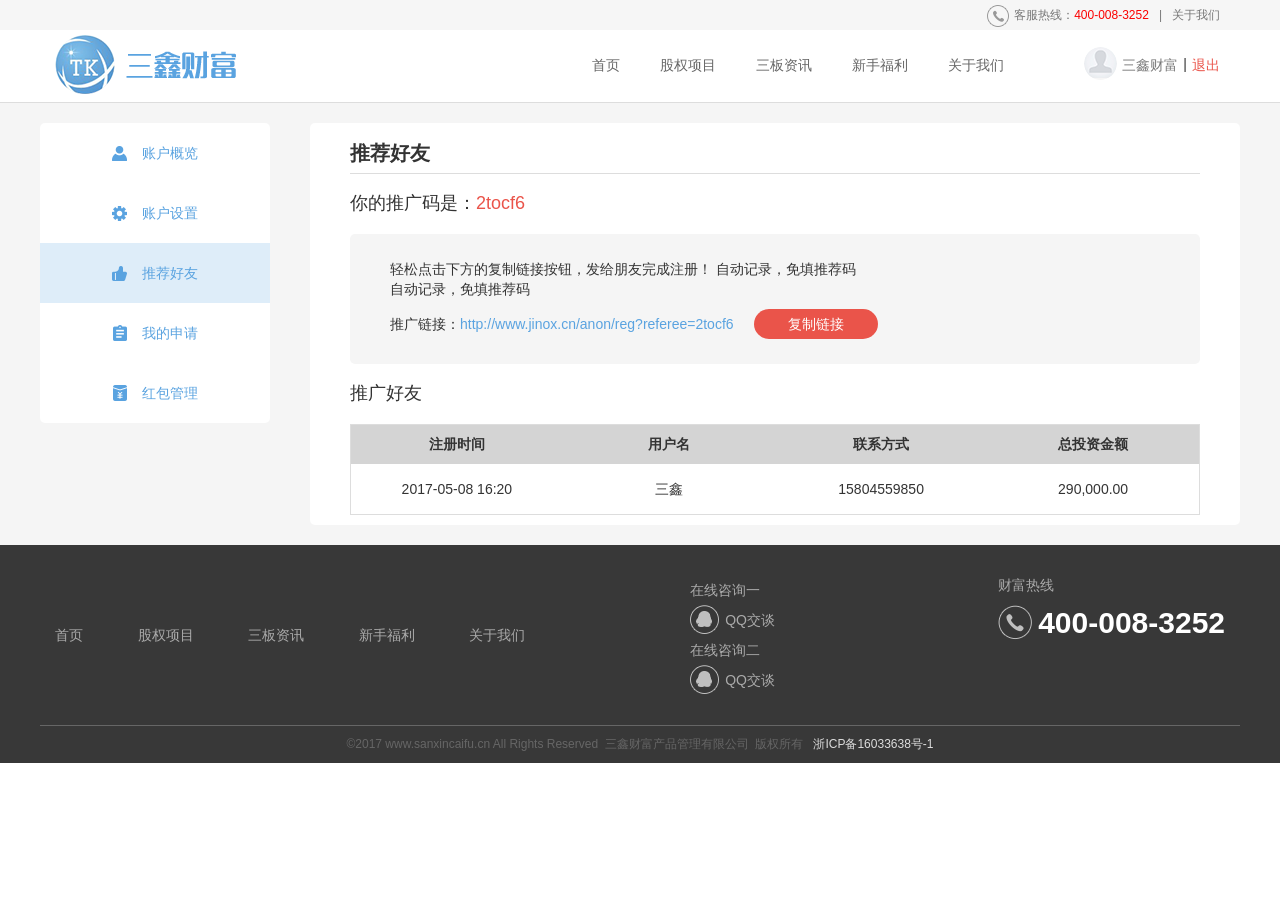
<file: recommendfriends.html>
<!DOCTYPE html>
<html>  
<head>  
	<meta http-equiv="Content-Type" content="text/html;charset=utf-8" />
	<meta name="keywords" content="" />  
	<meta name="description" content="" />  
	<meta name="viewport" content="width=device-width, initial-scale=1.0, maximum-scale=1.0, user-scalable=0" />  
	<meta name="format-detection" content="telephone=no" />  
	<meta name="apple-mobile-web-app-capable" content="yes" />  
	<meta name="apple-mobile-web-app-status-bar-style" content="black">
	<title>三鑫</title>
	<link rel="stylesheet" href="css/bootstrap.css" />
	<link rel="stylesheet" href="css/share.css" />
	<link rel="stylesheet" href="css/navshare.css" />
	<link rel="stylesheet" href="css/usershare.css" />
	<link rel="stylesheet" href="css/foot.css" />
</head>
<body>
	<div class="alltop">
		<div class="wm1200">
			<div class="topbar">
				<p><img class="customservice" src="./images/topbarphone.png" />客服热线：<span>400-008-3252</span></p>
				<p>|</p>
				<p>关于我们</p>
			</div>
		</div>
	</div>
	<div class="backgroundshadow hidden"></div>
	<div class="nav_box">
		<nav class="navbar navbar-default wm1200" role="navigation">
			<div class="container-fluid">
				<div class="navbar-header">
					<button type="button" class="navbar-toggle" data-toggle="collapse"
							data-target="#example-navbar-collapse">
						<span class="icon-bar"></span>
						<span class="icon-bar"></span>
						<span class="icon-bar"></span>
					</button>
					<a class="logo" href="index.html"><img class="responsive img-responsive" src="./images/logo.png" /></a>	
				</div>
				<div class="collapse navbar-collapse float_right" id="example-navbar-collapse">
					<ul class="nav navbar-nav">
						<li class="normal"><a href="index.html">首页</a></li>
						<li class="normal"><a href="equityproject.html">股权项目</a></li>
						<li class="normal"><a href="threeinformation.html">三板资讯</a></li>
						<li class="normal"><a href="welfare.html">新手福利</a></li>
						<li class="normal"><a href="aboutus.html">关于我们</a></li>
						<li class="sign_box clearfix"><img src="./images/userlogo.png" /><a class="signname" href="accountoverview.html">三鑫财富</a><span>|</span><a class="signout" href="">退出</a></li>
					</ul>
				</div>
			</div>
		</nav>
	</div>
	<div class="user_box">
		<div class="usershare wm1200">
			<ul class="navshare clearfix">
				<li><a href="accountoverview.html"><img src="./images/icon17.png" /><span>账户概览</span></a></li>
				<li><a href="accountsetting.html"><img src="./images/icon18.png" /><span>账户设置</span></a></li>
				<li class="active"><a href="recommendfriends.html"><img src="./images/icon19.png" /><span>推荐好友</span></a></li>
				<li><a href="myapplication.html"><img src="./images/icon20.png" /><span>我的申请</span></a></li>
				<li><a href="envelopemanagement.html"><img src="./images/icon21.png" /><span>红包管理</span></a></li>
			</ul>
			<div class="content_box">
				<header>推荐好友</header>
				<div class="content3">
					<h3>你的推广码是：<span>2tocf6</span></h3>
					<div class="txt">
						<p>轻松点击下方的复制链接按钮，发给朋友完成注册！ 自动记录，免填推荐码</p>
						<p>自动记录，免填推荐码</p>
						<p class="p">推广链接：<a href="">http://www.jinox.cn/anon/reg?referee=2tocf6</a><span>复制链接</span></p>
					</div>
					<h3>推广好友</h3>
					<table>
						<tbody>
							<tr>
								<th>注册时间</th>
								<th>用户名</th>
								<th>联系方式</th>
								<th>总投资金额</th>
							</tr>
							<tr>
								<td>2017-05-08&nbsp;16:20</td>
								<td>三鑫</td>
								<td>15804559850</td>
								<td>290,000.00</td>
							</tr>
						</tbody>
					</table>
				</div>
			</div>
		</div>
	</div>
	<div class="footer_box">
		<div class="footer wm1200">
			<div class="nav col-md-5 col-xs-12">
				<header>网站导航</header>
				<nav>
					<a href="index.html">首页</a>
					<a href="equityproject.html">股权项目</a>
					<a href="threeinformation.html">三板资讯</a>
					<a href="welfare.html">新手福利</a>
					<a href="aboutus.html">关于我们</a>
				</nav>
			</div>
			<div class="talk col-md-2 col-xs-5">
				<div>
					<p>在线咨询一</p>
					<a href=""><p class="qq">QQ交谈</p></a>
					<p>在线咨询二</p>
					<a href=""><p class="qq">QQ交谈</p></a>
				</div>
			</div>
			<div class="call col-md-4 col-xs-7">
				<div>
					<p>财富热线</p>
					<p class="phonecall"><strong>400-008-3252</strong></p>
				</div>
			</div>
		</div>
		<p class="wm1200">&copy;2017 www.sanxincaifu.cn All Rights Reserved&nbsp;&nbsp;三鑫财富产品管理有限公司&nbsp;&nbsp;版权所有<span>浙ICP备16033638号-1</span></p>
	</div>


	<script src="js/jquery-3.2.1.min.js"></script>
	<script src="js/bootstrap.min.js"></script>
	<script src="js/navshare.js"></script>
</body>
</html>
</file>
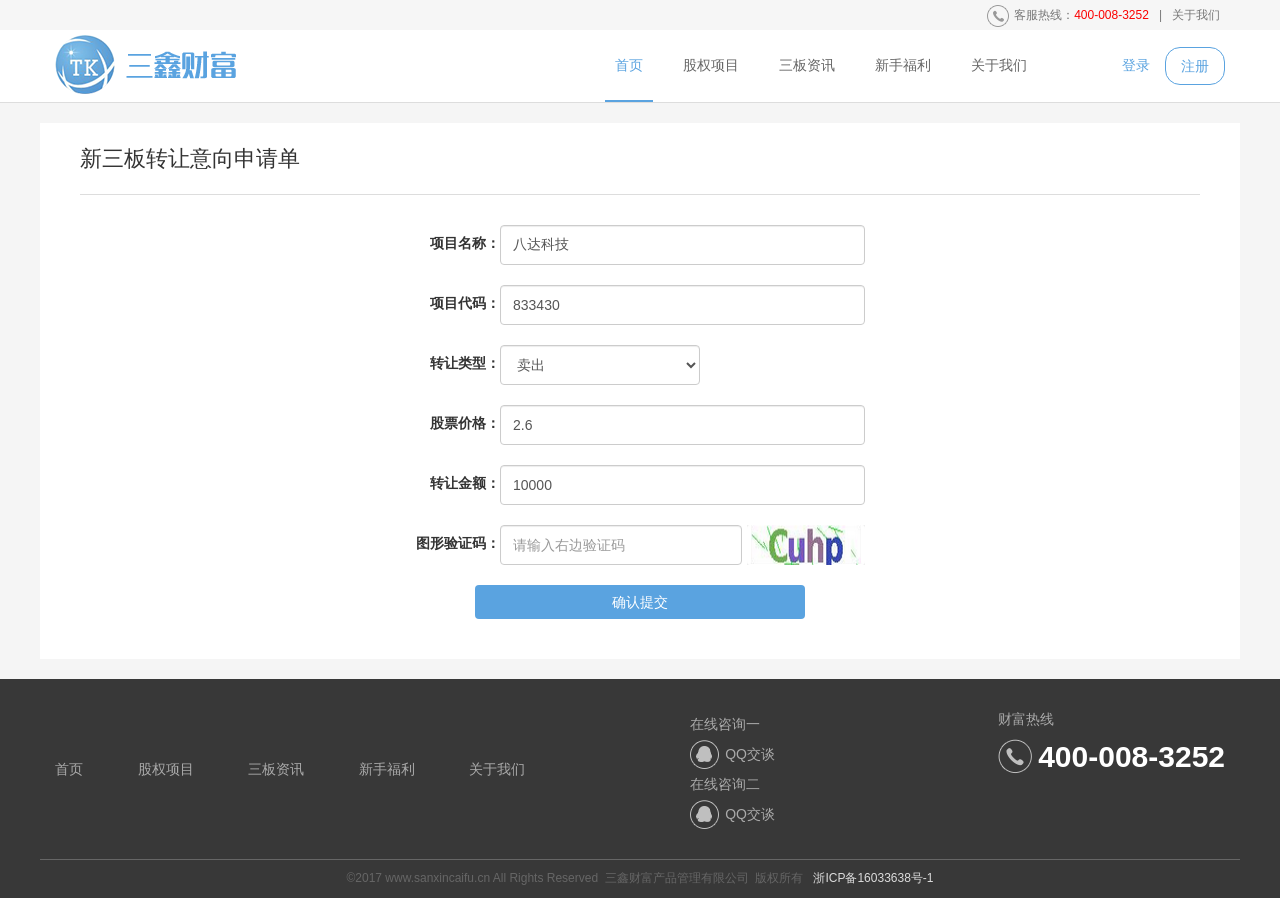
<file: requisition.html>
<!DOCTYPE html>
<html>  
<head>  
	<meta http-equiv="Content-Type" content="text/html;charset=utf-8" />
	<meta name="keywords" content="" />  
	<meta name="description" content="" />  
	<meta name="viewport" content="width=device-width, initial-scale=1.0, maximum-scale=1.0, user-scalable=0" />  
	<meta name="format-detection" content="telephone=no" />  
	<meta name="apple-mobile-web-app-capable" content="yes" />  
	<meta name="apple-mobile-web-app-status-bar-style" content="black">
	<title>三鑫</title>
	<link rel="stylesheet" href="css/bootstrap.css" />
	<link rel="stylesheet" href="css/share.css" />
	<link rel="stylesheet" href="css/navshare.css" />
	<link rel="stylesheet" href="css/signshare.css" />
	<link rel="stylesheet" href="css/foot.css" />
</head>
<body>
	<div class="alltop">
		<div class="wm1200">
			<div class="topbar">
				<p><img class="customservice" src="./images/topbarphone.png" />客服热线：<span>400-008-3252</span></p>
				<p>|</p>
				<p>关于我们</p>
			</div>
		</div>
	</div>
	<div class="backgroundshadow hidden"></div>
	<div class="nav_box">
		<nav class="navbar navbar-default wm1200" role="navigation">
			<div class="container-fluid">
				<div class="navbar-header">
					<button type="button" class="navbar-toggle" data-toggle="collapse"
							data-target="#example-navbar-collapse">
						<span class="icon-bar"></span>
						<span class="icon-bar"></span>
						<span class="icon-bar"></span>
					</button>
					<a class="logo" href="index.html"><img class="responsive img-responsive" src="./images/logo.png" /></a>	
				</div>
				<div class="collapse navbar-collapse float_right" id="example-navbar-collapse">
					<ul class="nav navbar-nav">
						<li class="active normal"><a href="index.html">首页</a></li>
						<li class="normal"><a href="equityproject.html">股权项目</a></li>
						<li class="normal"><a href="threeinformation.html">三板资讯</a></li>
						<li class="normal"><a href="welfare.html">新手福利</a></li>
						<li class="normal"><a href="aboutus.html">关于我们</a></li>
						<li class="sign_box clearfix"><a class="sign signin color_blue_base" href="signin.html">登录</a><a class="sign signup color_blue_base" href="signup.html">注册</a></li>
					</ul>
				</div>
			</div>
		</nav>
	</div>
	<div class="signsh_box">
		<div class="signsh signup signforget wm1200">
			<header>新三板转让意向申请单</header>
			<div class="content">
				 <form action="" method="post" id="register-form-signup">
		            <div class="form-group has-feedback">
		           		<div>
		            		<label for="projectName">项目名称：</label>
		                	<input type="txt" class="form-control" name="projectName" id="projectName" placeholder="请输入项目名称" value="八达科技" required>
		                </div>
		            </div>
		            <div class="form-group has-feedback">
		           		<div>
		            		<label for="projectCode">项目代码：</label>
		                	<input type="txt" class="form-control" name="projectCode" id="projectCode" placeholder="请输入项目代码" value="833430" required>
		                </div>
		            </div>
		            <div class="form-group has-feedback">
		           		<div>
		            		<label for="projectPrice">转让类型：</label>
		                	<select name="" id="" class="form-control">
		                		<option value="卖出">卖出</option>
		                		<option value="买入">买入</option>
		                		<option value="转让">转让</option>
		                	</select>
		                </div>
		            </div>
		            <div class="form-group has-feedback">
		           		<div>
		            		<label for="projectStock">股票价格：</label>
		                	<input type="txt" class="form-control" name="projectStock" id="projectStock" placeholder="请输入股票价格" value="2.6" required>
		                </div>
		            </div>
		            <div class="form-group has-feedback">
		           		<div>
		            		<label for="projectPrice">转让金额：</label>
		                	<input type="txt" class="form-control" name="projectPrice" id="projectPrice" placeholder="请输入转让金额" value="10000" required>
		                </div>
		            </div>
		           	<div class="form-group has-feedback">
			            <div>
			            	<label for="username">图形验证码：</label>
			                <input type="txt" class="form-control" name="" id="" placeholder="请输入右边验证码" required>
			                <img class="yanzhengma" src="./images/signyanzhengma.png" />
			            </div>
		            </div>
		            <div class="row">
		                <div class="col-xs-12">
		                    <button type="submit" class="btn btn-block">确认提交</button>
		                </div>
		           	</div>
		        </form>
			</div>
		</div>
	</div>	
	<div class="footer_box">
		<div class="footer wm1200">
			<div class="nav col-md-5 col-xs-12">
				<header>网站导航</header>
				<nav>
					<a href="index.html">首页</a>
					<a href="equityproject.html">股权项目</a>
					<a href="threeinformation.html">三板资讯</a>
					<a href="welfare.html">新手福利</a>
					<a href="aboutus.html">关于我们</a>
				</nav>
			</div>
			<div class="talk col-md-2 col-xs-5">
				<div>
					<p>在线咨询一</p>
					<a href=""><p class="qq">QQ交谈</p></a>
					<p>在线咨询二</p>
					<a href=""><p class="qq">QQ交谈</p></a>
				</div>
			</div>
			<div class="call col-md-4 col-xs-7">
				<div>
					<p>财富热线</p>
					<p class="phonecall"><strong>400-008-3252</strong></p>
				</div>
			</div>
		</div>
		<p class="wm1200">&copy;2017 www.sanxincaifu.cn All Rights Reserved&nbsp;&nbsp;三鑫财富产品管理有限公司&nbsp;&nbsp;版权所有<span>浙ICP备16033638号-1</span></p>
	</div>


	<script src="js/jquery-3.2.1.min.js"></script>
	<script src="js/bootstrap.min.js"></script>
	<script src="js/navshare.js"></script>
</body>
</html>
</file>
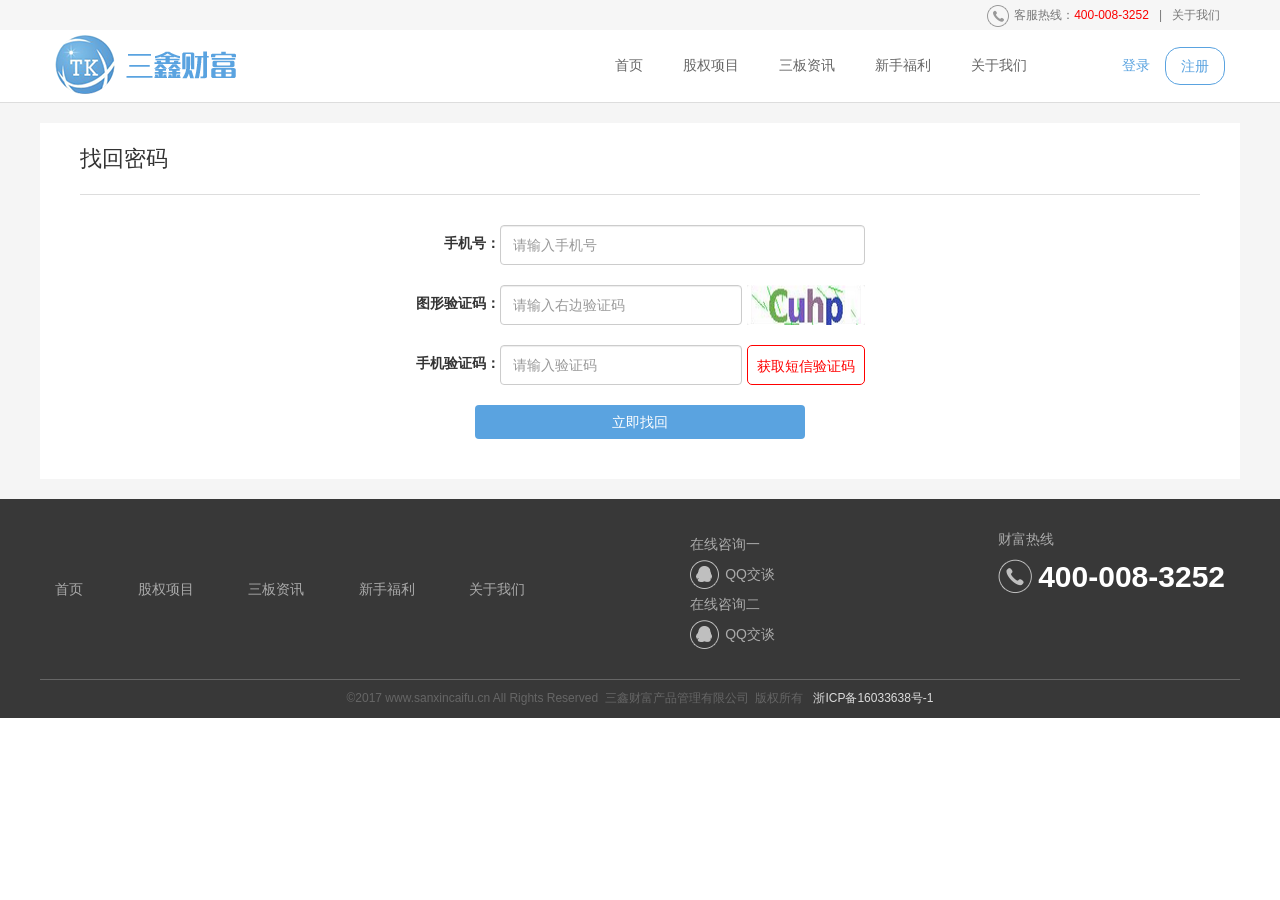
<file: signforget.html>
<!DOCTYPE html>
<html>  
<head>  
	<meta http-equiv="Content-Type" content="text/html;charset=utf-8" />
	<meta name="keywords" content="" />  
	<meta name="description" content="" />  
	<meta name="viewport" content="width=device-width, initial-scale=1.0, maximum-scale=1.0, user-scalable=0" />  
	<meta name="format-detection" content="telephone=no" />  
	<meta name="apple-mobile-web-app-capable" content="yes" />  
	<meta name="apple-mobile-web-app-status-bar-style" content="black">
	<title>三鑫</title>
	<link rel="stylesheet" href="css/bootstrap.css" />
	<link rel="stylesheet" href="css/share.css" />
	<link rel="stylesheet" href="css/navshare.css" />
	<link rel="stylesheet" href="css/signshare.css" />
	<link rel="stylesheet" href="css/foot.css" />
    <link rel="stylesheet" href="css/bootstrapValidator.min.css" />
</head>
<body>
	<div class="alltop">
		<div class="wm1200">
			<div class="topbar">
				<p><img class="customservice" src="./images/topbarphone.png" />客服热线：<span>400-008-3252</span></p>
				<p>|</p>
				<p>关于我们</p>
			</div>
		</div>
	</div>
	<div class="backgroundshadow hidden"></div>
	<div class="nav_box">
		<nav class="navbar navbar-default wm1200" role="navigation">
			<div class="container-fluid">
				<div class="navbar-header">
					<button type="button" class="navbar-toggle" data-toggle="collapse"
							data-target="#example-navbar-collapse">
						<span class="icon-bar"></span>
						<span class="icon-bar"></span>
						<span class="icon-bar"></span>
					</button>
					<a class="logo" href="index.html"><img class="responsive img-responsive" src="./images/logo.png" /></a>	
				</div>
				<div class="collapse navbar-collapse float_right" id="example-navbar-collapse">
					<ul class="nav navbar-nav">
						<li class="normal"><a href="index.html">首页</a></li>
						<li class="normal"><a href="equityproject.html">股权项目</a></li>
						<li class="normal"><a href="threeinformation.html">三板资讯</a></li>
						<li class="normal"><a href="welfare.html">新手福利</a></li>
						<li class="normal"><a href="aboutus.html">关于我们</a></li>
						<li class="sign_box clearfix"><a class="sign signin color_blue_base" href="signin.html">登录</a><a class="sign signup color_blue_base" href="signup.html">注册</a></li>
					</ul>
				</div>
			</div>
		</nav>
	</div>
	<div class="signsh_box">
		<div class="signsh signup signforget wm1200">
			<header>找回密码</header>
			<div class="content">
				 <form action="" method="post" id="register-form-signforget">
		            <div class="form-group has-feedback">
		           		<div>
		            		<label for="username">手机号：</label>
		                	<input type="tel" class="form-control" name="userName" id="userName" placeholder="请输入手机号" required>
		                </div>
		            </div>
		           	<div class="form-group has-feedback">
			            <div>
			            	<label for="username">图形验证码：</label>
			                <input type="txt" class="form-control" name="" id="" placeholder="请输入右边验证码" required>
			                <img class="yanzhengma" src="./images/signyanzhengma.png" />
			            </div>
		            </div>
		            <div class="form-group has-feedback">
		            	<div>
		            		<label for="username">手机验证码：</label>
		               	 	<input type="txt" class="form-control" name="" id="" placeholder="请输入验证码" required>
		                	<a class="getmobilema" href="">获取短信验证码</a>
		                </div>
		            </div>
		            <div class="row">
		                <div class="col-xs-12">
		                    <button type="submit" class="btn btn-block">立即找回</button>
		                </div>
		           	</div>
		        </form>
			</div>
		</div>
	</div>	
	<div class="footer_box">
		<div class="footer wm1200">
			<div class="nav col-md-5 col-xs-12">
				<header>网站导航</header>
				<nav>
					<a href="index.html">首页</a>
					<a href="equityproject.html">股权项目</a>
					<a href="threeinformation.html">三板资讯</a>
					<a href="welfare.html">新手福利</a>
					<a href="aboutus.html">关于我们</a>
				</nav>
			</div>
			<div class="talk col-md-2 col-xs-5">
				<div>
					<p>在线咨询一</p>
					<a href=""><p class="qq">QQ交谈</p></a>
					<p>在线咨询二</p>
					<a href=""><p class="qq">QQ交谈</p></a>
				</div>
			</div>
			<div class="call col-md-4 col-xs-7">
				<div>
					<p>财富热线</p>
					<p class="phonecall"><strong>400-008-3252</strong></p>
				</div>
			</div>
		</div>
		<p class="wm1200">&copy;2017 www.sanxincaifu.cn All Rights Reserved&nbsp;&nbsp;三鑫财富产品管理有限公司&nbsp;&nbsp;版权所有<span>浙ICP备16033638号-1</span></p>
	</div>


	<script src="js/jquery-3.2.1.min.js"></script>
	<script src="js/bootstrap.min.js"></script>
	<script src="js/bootstrapValidator.min.js"></script>
	<script src="js/navshare.js"></script>
	<script src="js/sign.js"></script>
</body>
</html>
</file>
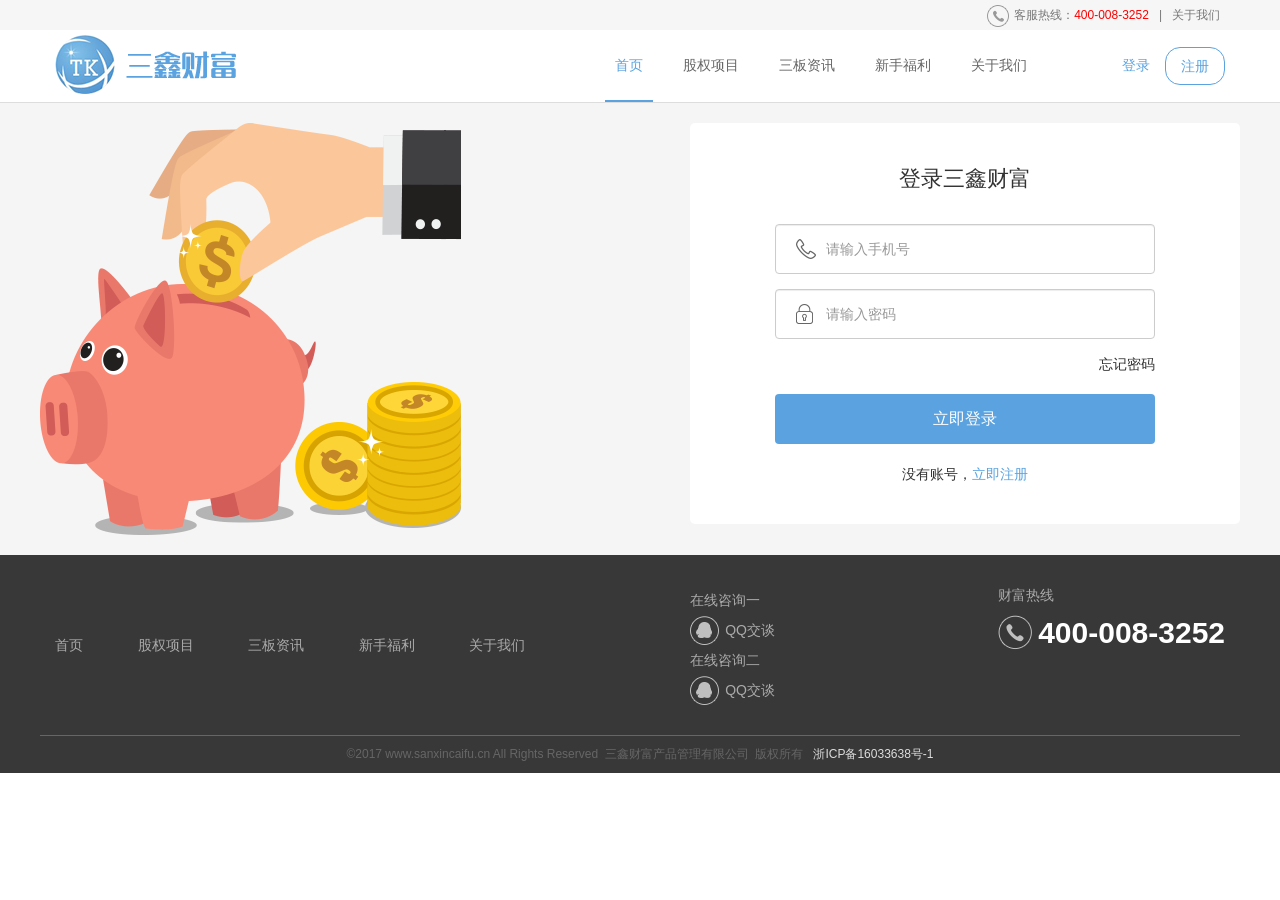
<file: signin.html>
<!DOCTYPE html>
<html>  
<head>  
	<meta http-equiv="Content-Type" content="text/html;charset=utf-8" />
	<meta name="keywords" content="" />  
	<meta name="description" content="" />  
	<meta name="viewport" content="width=device-width, initial-scale=1.0, maximum-scale=1.0, user-scalable=0" />  
	<meta name="format-detection" content="telephone=no" />  
	<meta name="apple-mobile-web-app-capable" content="yes" />  
	<meta name="apple-mobile-web-app-status-bar-style" content="black">
	<title>三鑫</title>
	<link rel="stylesheet" href="css/bootstrap.css" />
	<link rel="stylesheet" href="css/share.css" />
	<link rel="stylesheet" href="css/navshare.css" />
	<link rel="stylesheet" href="css/signshare.css" />
	<link rel="stylesheet" href="css/foot.css" />
    <link rel="stylesheet" href="css/bootstrapValidator.min.css" />
</head>
<body>
	<div class="alltop">
		<div class="wm1200">
			<div class="topbar">
				<p><img class="customservice" src="./images/topbarphone.png" />客服热线：<span>400-008-3252</span></p>
				<p>|</p>
				<p>关于我们</p>
			</div>
		</div>
	</div>
	<div class="backgroundshadow hidden"></div>
	<div class="nav_box">
		<nav class="navbar navbar-default wm1200" role="navigation">
			<div class="container-fluid">
				<div class="navbar-header">
					<button type="button" class="navbar-toggle" data-toggle="collapse"
							data-target="#example-navbar-collapse">
						<span class="icon-bar"></span>
						<span class="icon-bar"></span>
						<span class="icon-bar"></span>
					</button>
					<a class="logo" href="index.html"><img class="responsive img-responsive" src="./images/logo.png" /></a>	
				</div>
				<div class="collapse navbar-collapse float_right" id="example-navbar-collapse">
					<ul class="nav navbar-nav">
						<li class="active normal"><a href="index.html">首页</a></li>
						<li class="normal"><a href="equityproject.html">股权项目</a></li>
						<li class="normal"><a href="threeinformation.html">三板资讯</a></li>
						<li class="normal"><a href="welfare.html">新手福利</a></li>
						<li class="normal"><a href="aboutus.html">关于我们</a></li>
						<li class="sign_box clearfix"><a class="sign signin color_blue_base" href="signin.html">登录</a><a class="sign signup color_blue_base" href="signup.html">注册</a></li>
					</ul>
				</div>
			</div>
		</nav>
	</div>
	<div class="signsh_box">
		<div class="signsh signin wm1200">
			<div class="img"><img src="./images/sign02.png" /></div>
			<div class="signinformbox">
				<form action="" method="post" id="register-form-signin">
					<header>登录三鑫财富</header>
					<div class="form-group">
						<input type="tel" class="form-control" name="userName" id="userName" placeholder="请输入手机号" required>
					</div>
					<div class="form-group">
						<input type="password" class="form-control" name="password" id="password" placeholder="请输入密码">
					</div>
					<div class="row">
			                <div class="col-xs-12">
			                    <a class="forget" href="signforget.html">忘记密码</a>
			                </div>
			                <div class="col-xs-12">
			                    <button type="submit" class="btn btn-block">立即登录</button>
			                </div>
			                <div class="col-xs-12 last">
			                	没有账号，<a href="signup.html">立即注册</a>
			                </div>
			           	</div>
				</form>
			</div>
		</div>
	</div>
	<div class="footer_box">
		<div class="footer wm1200">
			<div class="nav col-md-5 col-xs-12">
				<header>网站导航</header>
				<nav>
					<a href="index.html">首页</a>
					<a href="equityproject.html">股权项目</a>
					<a href="threeinformation.html">三板资讯</a>
					<a href="welfare.html">新手福利</a>
					<a href="aboutus.html">关于我们</a>
				</nav>
			</div>
			<div class="talk col-md-2 col-xs-5">
				<div>
					<p>在线咨询一</p>
					<a href=""><p class="qq">QQ交谈</p></a>
					<p>在线咨询二</p>
					<a href=""><p class="qq">QQ交谈</p></a>
				</div>
			</div>
			<div class="call col-md-4 col-xs-7">
				<div>
					<p>财富热线</p>
					<p class="phonecall"><strong>400-008-3252</strong></p>
				</div>
			</div>
		</div>
		<p class="wm1200">&copy;2017 www.sanxincaifu.cn All Rights Reserved&nbsp;&nbsp;三鑫财富产品管理有限公司&nbsp;&nbsp;版权所有<span>浙ICP备16033638号-1</span></p>
	</div>


	<script src="js/jquery-3.2.1.min.js"></script>
	<script src="js/bootstrap.min.js"></script>
	<script src="js/bootstrapValidator.min.js"></script>
	<script src="js/navshare.js"></script>
	<script src="js/sign.js"></script>
</body>
</html>
</file>
<file: css/liMarquee.css>
/*Plugin CSS*/
.str_wrap {
	overflow:hidden;
	zoom:1;
	width:100%;
	position:relative;
	-moz-user-select: none;
	-khtml-user-select: none;
	user-select: none;  
	white-space:nowrap;
}
.str_move { 
	white-space:nowrap;
	position:absolute; 
	top:0; 
	left:0;
	width: 100%;
	cursor:move;
}
.str_move_clone {
	display:inline-block;
	display:inline;
	zoom:1;
	vertical-align:top;
	position:absolute; 
	left:100%;
	top:0;
}
.str_vertical .str_move_clone {
	left:0;
	top:100%;
}
.str_down .str_move_clone {
	left:0;
	bottom:100%;
}
.str_vertical .str_move,
.str_down .str_move {
	white-space:normal;
	width:100%;
}
.str_static .str_move,
.no_drag .str_move,
.noStop .str_move{
	cursor:inherit;
}
.str_wrap img {
	max-width:none !important;	
}
</file>
<file: css/share.css>
img{
	border: 0;
}
*{
	margin: 0;
	padding: 0;
}
ul,
ol{
	list-style-type: none;
}
.wm1200{
	max-width: 1200px;
	margin:0 auto;
}
.bgcolor_blue_base{
	background-color: #5aa3e0 !important;
}
.color_blue_base,
.color_blue_base:hover,
.color_blue_base:focus{
	color: #5aa3e0 !important;
}
</file>
<file: css/navshare.css>
.alltop{
	height: 30px;
	background-color: #f6f6f6;
}
.alltop .topbar{
	padding:0 15px;
	float: right;
}
.alltop .topbar p{
	margin :0 5px;
	float: left;
	font-size: 12px;
	color: #777;
	line-height: 30px;
}
.alltop .topbar p img{
	width: 22px;
	height: 22px;
	margin-right: 5px;
}
.alltop .topbar p span{
	color: #fc0000;
}

.nav_box{
	background-color: #fff;
	border-bottom: 1px solid #ddd;
}
.navbar{
	border: 0;
}
.navbar .logo img{
	margin:5px 0;
}
.container-fluid {
	padding-right: 0;
}
.navbar-default{
	background-color: #fff;
}
.navbar-default .navbar-nav > li.normal > a{
	color: #666;
	border-bottom:2px solid transparent;
}
.navbar .container-fluid .collapse ul li.sign_box a{
	float: left;
}
.navbar .container-fluid .collapse a.sign{
	padding: 8px 15px;
	border-radius: 15px;
}
.navbar .container-fluid .collapse a.sign.signup{
	border: 1px solid #5aa3e0;
}
.navbar .container-fluid .collapse ul li.sign_box img{
	float: left;
	width: 33px;
	height: 33px;
	border-radius: 50%;
	overflow: hidden;
}
.navbar .container-fluid .collapse ul li.sign_box span{
	float: left;
	padding: 10px 0;
	line-height: 1;
}
.navbar .container-fluid .collapse ul li.sign_box a.signname{
	padding: 8px 5px;
}
.navbar .container-fluid .collapse ul li.sign_box a.signout{
	color: #ea544a;
	padding: 8px 5px;
}
.navbar-toggle{
	margin:13px 15px;
	border: 0;
	background-color: transparent;
}
.navbar-default .navbar-toggle:hover,
.navbar-default .navbar-toggle:focus{
	background-color: transparent;
}
.navbar-toggle .icon-bar + .icon-bar{
	margin-top: 8px;
}
.navbar-default .navbar-toggle .icon-bar{
	background-color: #5aa3e0;
	width: 44px;
	height: 4px;
	border-radius: 4px;
}
@media (max-width: 992px){
	.navbar .container-fluid .collapse ul li.sign_box{
		margin-left: 0;
	}
	.navbar .container-fluid .collapse ul li.normal a{
		margin:0;
	}
}
@media (min-width: 768px){
	.nav_box.fixnav{
		position: fixed;
		top: 0;
		left :0;
		right: 0;
		z-index: 9999;
	}
	body.padtop{
		padding-top: 73px;
	}
	.float_right{
		float: right;
	}
	.navbar-nav > li.normal > a{
		margin: 0 10px;
		padding: 25px 10px;
	}
	.navbar .container-fluid .collapse ul li.sign_box{
		margin:17px 0 17px 60px;
	}
	.navbar-default .navbar-nav > li.active > a,
	.navbar-default .navbar-nav > li.active > a:hover,
	.navbar-default .navbar-nav > li.active > a:focus,
	.navbar-default .navbar-nav > li.normal > a:hover,
	.navbar-default .navbar-nav > li.normal > a:focus{
		background-color: transparent;
		color: #5aa3e0;
		border-bottom:2px solid #5aa3e0;
	}
	.navbar-toggle {
	    display: none;
	}
}
@media screen and (max-width: 991px) {
	.navbar-nav{
		margin: 0 -15px;
	}
}
@media screen and (max-width: 767px) {
	body{
		padding-top: 72px;
	}
	.alltop{
		display: none;
	}
	.navbar{
		position: fixed;
		top: 0;
		right: 0;
		left: 0;
		z-index: 9999;
	}
	.backgroundshadow{
		position: fixed;
		top: 0;
		right: 0;
		bottom: 0;
		left: 0;
		background-color: #000;
		opacity: 0.5;
		z-index: 999;
	}
	.navbar-default .navbar-nav > li.normal > a{
		border-bottom: 1px solid #e5e5e5;
		font-size: 16px;
	}
	.navbar-default .navbar-nav > .active > a,
	.navbar-default .navbar-nav > .active > a:hover,
	.navbar-default .navbar-nav > .active > a:focus,
	.navbar-default .navbar-nav > li.normal > a:hover{
		background-color: #deedf9;
	}
	.navbar-nav > li.normal > a{
		padding: 15px 30px;
	}
	.navbar .container-fluid .collapse ul li.sign_box{
		margin: 20px 10px;
	}
	.navbar .container-fluid .collapse a.sign{
		float: left;
		padding: 8px 25px;
		margin: 0 10px;
		border: 1px solid #5aa3e0;
	}
	.navbar .container-fluid .collapse a.sign.signup{
		background-color: #5aa3e0;
		color: #fff !important;
	}
}
</file>
<file: css/index.css>
#carousel01 .swiper-wrapper .item{
 	width: 100%;
	height: 43vw;
 	overflow: hidden;
 	background-repeat: no-repeat;
 	background-position: center top;
 	background-size: cover;
 	background-size: auto 43vw !important;
}
#carousel01	.swiper-pagination-bullet{
	width: 26px;
	height: 4px;
	border-radius: 0;
	opacity: 0.5;
}
#carousel01	.swiper-pagination-bullet-active{
	background-color: #fff;
	opacity: 1;
}
#carousel01	.swiper-button-prev,
#carousel01 .swiper-container-rtl .swiper-button-next{
	left: 50%;
	margin-left: -640px;
	background-image: url(../images/swiper_l.png);
}
#carousel01	.swiper-button-next,
#carousel01 .swiper-container-rtl .swiper-button-prev{
	right: 50%;
	margin-right: -640px;
	background-image: url(../images/swiper_r.png);
}
#carousel01 .swiper-button-next,
#carousel01 .swiper-button-prev{
	width: 40px;
	height: 40px;
	background-size: 44px 44px;
	border-radius: 50%;
}
.horn{
	max-width: 840px;
	padding: 10px 0;
	background-color: #fff;
	overflow: hidden;
	display: flex;
	justify-content: center;
	align-items: center;
}
.horn img{
	margin: 0 20px;
	height: 30px;
}
.horn #marquee{
	height: 44px;
}
.horn #marquee .inner{
	float: left;
	margin :0 auto;
	display: flex;
	justify-content: space-between;
	align-items: center;
	text-decoration: none;
}
.horn #marquee .str_move{
	width: auto;
	overflow: hidden;
}
.horn #marquee .inner a{
	float: left;
	max-width: 500px;
}
.horn #marquee .inner div{
	float: left;
	font-size: 16px;
	margin: 0 10px;
	display: flex;
	flex-direction: column;
	justify-content: center;
	align-items: center;
}
.horn #marquee .inner div span{
	color: #666;
}
#carousel02{
	padding: 0;
}
#carousel02 .swiper-wrapper .item{
	height: 233px;
	background-position: left center;
	background-repeat: no-repeat;
}
#carousel02 .swiper-pagination{
	text-align: right;
	padding-right: 10px;
	bottom: 15px;
}
#carousel02	.swiper-pagination-bullet{
	width: 12px;
	height: 12px;
	border:1px solid #fff;
	background: transparent;
	margin: 0 3px;
}
#carousel02 .swiper-pagination-bullet-active{
	background: #fff;
}
#carousel02 .item div{
	position: absolute;
	bottom: 0;
	left: 0;
	right: 0;
	height: 55px;
}
#carousel02 .item div p{
	position: absolute;
	top: 0;
	left: 0;
	right: 0;
	bottom: 0;
	margin: 0;
}
#carousel02 .item div p.shadow{
	background-color: #000;
	opacity: 0.5;
}
#carousel02 .item div p.txt{
	color: #fff;
	margin-left: 15px;
	line-height: 55px;
}
.advertise{
	display: flex;
	flex-direction: column;
	justify-content: space-around;
	height: 233px;
}
.advertise a p{
	padding: 0;
	float: left;
	overflow: hidden;
	text-overflow: ellipsis;
	white-space: nowrap;
	margin:0;
}
.advertise a span{
	padding: 0;
	float: right;
	font-size: 12px;
	overflow: hidden;
	text-overflow: ellipsis;
	white-space: nowrap;
	text-align: right;
}
.advertise a{
	color: #666;
}
.advertise a:hover,
.advertise a:focus{
	text-decoration: none;
	color: #666;
}
.advertise a:hover p,
.advertise a:focus p{
	color: #5aa3e0;
}
.coopration_box{
	background-color: #fff;
	overflow: hidden;
}
.coopration_box .cooptype{
	display: flex;
	justify-content: center;
	align-items: center;
	flex-wrap: wrap;
	padding: 20px 0 30px;
}
.coopration_box .cooptype img{
	margin: 15px 30px;
}
@media screen and (min-width: 1200px) {
	#carousel01 .swiper-wrapper .item{
		height: 500px;
		background-size: auto 500px !important;
	}
}
@media screen and (min-width: 992px) and (max-width: 1280px) {
	#carousel01 .swiper-button-prev,
	#carousel01 .swiper-container-rtl .swiper-button-next{
		margin-left: -420px;	
	}
	#carousel01 .swiper-button-next,
	#carousel01 .swiper-container-rtl .swiper-button-prev{
		margin-right: -420px;
	}
}
@media screen and (max-width: 991px) {
 	#carousel01 .swiper-button-next,
	#carousel01 .swiper-button-prev{
		display: none;
	}
	.horn ul li{
		font-size: 14px;
	}
}
@media screen and (max-width: 767px) {
	.coopration_box .cooptype{
		padding: 0;
	}
}
</file>
<file: css/projectshare.css>
.shpro_box{
	background: #f5f5f5;
	overflow: hidden;
}
.shpro_mess{
	display: flex;
	justify-content: space-between;
	padding:30px 0 20px;
}
.shpro_mess .left{
	overflow: hidden;
	background: #fff;
	border-radius: 5px;
}
.shpro_mess .left .up{
	width: 100%;
	float: left;
	display: flex;
	justify-content: flex-start;
}
.shpro_mess .left .up.table_box{
	padding: 20px;
	display: block;
}
.shpro_mess .left .up header{
	width: 100%;
	font-size: 20px;
	padding:30px 0 20px;
}
.shpro_mess .left .up table{
	width: 100%;
	background-color: #def0ff;
	border-color: #5aa3e0;
}
.shpro_mess .left .up table th{
	width: 12.576%;
	height: 48px;
	padding-left: 10px;
}
.shpro_mess .left .up table td{
	width: 20.757%;
	height: 48px;
	padding-left: 10px;
}
.shpro_mess .left .up table td.red{
	color: #ea544a;
}
.shpro_mess .left .up .img{
	position: relative;
	width:41%;
}

.shpro_mess .left .up .div{
	width: 58%;
	padding : 0 10px;
	flex: auto;
	display: flex;
	flex-direction: column;
	justify-content: space-between;
	align-items: flex-start;
}
.shpro_mess .left .up h3{
	float: left;
	margin: 30px 0 0;
}
.shpro_mess .left .up h3 .p0{
	margin-bottom: 20px;
}
.shpro_mess .left .up h3 span{
	font-size: 18px;
	margin-right: 20px;
}
.shpro_mess .left .up h3 p,
.shpro_mess .left .up h3 .span{
	font-size: 14px;
}
.shpro_mess .left .up h3 .flag{
	background: url(../images/icon01.png) no-repeat left center;
	padding-left: 18px;
}
.shpro_mess .left .up h3 .address{
	background: url(../images/icon09.png) no-repeat left center;
	padding-left: 18px;
}
.shpro_mess .left .up .p1{
	line-height: 25px;
}
.shpro_mess .left .up .p2{
	width: 100%;
}
.shpro_mess .left .up .p2 span{
	display: inline-flex;
	align-items: center;
}
.shpro_mess .left .up .p2 i{
	display: inline-block;
	cursor: pointer;
	width: 20px;
	height: 15px;
}
.shpro_mess .left .up .p2 .i1{
	background: url(../images/icon06.png) no-repeat center;
}
.shpro_mess .left .up .p2 .i2{
	background: url(../images/icon07.png) no-repeat center;
}
.shpro_mess .left .up .p2 .i3{
	background: url(../images/icon08.png) no-repeat center;
}
.shpro_mess .left .up .p2 p.pl{
	float: left;
}
.shpro_mess .left .up .p2 p.pr{
	float: right;
}
.shpro_mess .left .down{
	margin-top: 20px;
	width: 100%;
	float: left;
	border-top: 1px solid #ddd;
	padding: 30px 20px 30px 60px;
	display: flex;
	align-items: center;
	justify-content: flex-end;
	overflow: hidden;
}
.shpro_mess .left .down .p1{
	display: flex;
	align-items: center;
}
.shpro_mess .left .down .p1 input{
	margin: 0 5px 0 0;
	width: 14px;
	height: 14px;
	font-size: 10px;
}
.shpro_mess .left .down .p1 input[type="checkbox"]{
	text-align:center;
	-webkit-appearance:none;
	border:2px solid #aaa;
	font-family:Verdana;
	outline:none;
	transition:all 0.1s;
}
.shpro_mess .left .down .p1 input[type="checkbox"]:checked{
	background-color:#5aa3e0;
	color:white;
	border:0;
}
.shpro_mess .left .down .p1 input[type="checkbox"]:after{
	font-weight:bold;
}
.shpro_mess .left .down .p1 input[type="checkbox"]:checked:after{
	content:"√";
}

.shpro_mess .left .down .p1 a,
.shpro_mess .left .down .p1 a:hover,
.shpro_mess .left .down .p1 a:focus{
	color: #5aa3e0 !important;
}
.shpro_mess .left .down p{
	margin-bottom: 0;
}
.shpro_mess .left .down .p2 a{
	display: inline-block;
	color: #fff;
	background: #5aa3e0;
	padding: 10px 25px;
	border-radius: 5px;
	margin:0 5px;
}
.shpro_mess .left .down .p2 a:hover{
	text-decoration: none;
	background: #5a8ff0;
}
.shpro_mess .right{
	background-color: #fff;
	border-radius: 5px;
	overflow: hidden;
}
.shpro_mess .right header{
	height: 40px;
	text-align: center;
	color: #fff;
	background-color: #5aa3e0;
	line-height: 40px;
}
.shpro_mess .right .nav-tabs{
	width: 100%;
	float: left;
	position: relative;
	background-color: #def0ff;
}
.shpro_mess .right .nav-tabs::after{
	position: absolute;
	width: 2px;
	height: 20px;
	background-color: #5aa3e0;
	top: 10px;
	left: 50%;
}
.shpro_mess .right .nav-tabs li{
	width: 50%;
	text-align: center;
	
}
.shpro_mess .right .nav-tabs li a,
.shpro_tab .nav-tabs li a{
	color: #000;
	background: transparent;
	border:0;
	padding: 10px 0;
}
.shpro_mess .right .nav-tabs li.active a,
.shpro_tab .nav-tabs li.active a{
	color:#5aa3e0;
	background: transparent;
	border:0;
	border-bottom: 2px solid #5aa3e0;
}
.shpro_mess .right .tab-content .head{
	float: left;
	width: 100%;
	height: 40px;
	border-bottom: 1px solid #ddd;
}
.shpro_mess .right .tab-content .head span,
.shpro_mess .right .tab-content ul li span{
	float: left;
	width: 25%;
	line-height: 42px;
	text-align: center;
	color: #5aa3e0;
}
.shpro_mess .right .tab-content ul{
	width: 100%;
	float: left;
	margin-bottom: 0;
}
.shpro_mess .right .tab-content ul li{
	width: 100%;
	float: left;
	border-bottom: 1px dashed #ddd;
}
.shpro_mess .right .tab-content ul li span{
	color: #777;
}
.specialproject_box{
	background-color: #f5f5f5;
	overflow: hidden;
}
.specialproject_box .project header h3{
	font-size: 22px;
	margin: 0;
}
.specialproject_box .project .lookmore{
	top :20px;
}
.shpro_tab{
	background-color: #fff;
	border-radius: 5px;
	overflow: hidden;
}
.shpro_tab .nav-tabs li{
	width: 20%;
	text-align: center;
}
.shpro_tab .tab-content{
	padding: 20px 30px;
	color: #777;
}
@media screen and (min-width: 992px) {
	.shpro_mess .left{
		max-width: 872px;
	}
	.shpro_mess .left .up img{
		width: 360px;
		height: 212px;
	}
	.shpro_mess .right{
		width: 312px;
	}
}
@media screen and (min-width: 768px) {
	.specialproject_box .project header h3{
		text-align: left;
	}
}
@media screen and (max-width: 991px) {
	.shpro_mess{
		flex-direction: column;
	}
	.shpro_mess .left{
		width: 100%;
	}
	.shpro_mess .right{
		width: 100%;
		margin-top: 20px;
	}
}
@media screen and (max-width: 767px) {
	.shpro_mess{
		padding: 20px 0 10px;
	}
	.shpro_mess .left .up .img{
		width:45%;
	}
	.shpro_mess .left .up .div{
		width: 55%;
	}
	.shpro_mess .left .up h3{
		margin: 10px 0 0;
	}
	.shpro_mess .left .up h3 span{
		font-size: 14px;
	}
	.shpro_mess .left .up h3 .span,
	.shpro_mess .left .up .p2 span{
		font-size: 12px;
	}
	.shpro_mess .left .up h3 .p0{
		margin-bottom: 10px;
	}
	.shpro_mess .left .up .p1{
		font-size: 12px;
		line-height: 18px;
	}
	.shpro_mess .left .down{
		margin-top: 0;
		padding: 10px 0;
		flex-direction: column;
	}
	.shpro_mess .left .down .p2{
		margin-top: 10px;
	}
}









.newproject_box{
	background-color: #f5f5f5;
	overflow: hidden;
}
.special_box{
	background-color: #fff;
	overflow: hidden;
}
.project{
	position: relative;
}
.project header{
	text-align: center;
	padding: 18px 0;
}
.project header p{
	margin: 0;
	color: #666;
}
.project ul.p_content{
	overflow: hidden;
	padding-top: 10px;
}
.project ul.p_content li{
	border-radius: 3px;
	margin-bottom: 50px;
}
.project ul.p_content li a{
	position: relative;
	float: left;
	overflow: hidden;
	border-radius: 10px;
	transition: transform 0.3s;
	max-width: 100%;
	overflow: hidden;
	text-overflow: ellipsis;
	white-space: nowrap;
}
.project ul.p_content li a:hover,
.project ul.p_content li a:focus{
	text-decoration: none;
}
.project ul.p_content li a div.newdiv{
	display: flex;
	flex-direction: column;
	justify-content: center;
	padding: 0 10px;
	background-color: #fff;
}
.project ul.p_content li a div.newdiv h4{
	line-height: 1;
	display: flex;
	justify-content: flex-start;
	align-items: center;
	margin :15px 0 0;
	color: #666;
}
.project ul.p_content li a div.newdiv h4 strong{
	font-size: 18px;
	padding-right: 5px;
}
.project ul.p_content li a div.newdiv h4 p{
	display: flex;
	justify-content: center;
	align-items: center;
	flex: auto;
	margin: 0;
	font-size: 14px;
	color: #666;
}
.project ul.p_content li a div.newdiv h4 p i{
	margin-right: 5px;
	width: 13px;
	height:16px;
	background: url(../images/icon01.png) no-repeat center;
}
.project ul.p_content li a div.newdiv h5{
	line-height: 1;
	margin: 20px 0;
	color: #666;
	font-size: 16px;
	color: #666;
}
.project ul.p_content li a div.specialdiv{
	position: relative;
	padding: 0 15px;
	height: 50px;
	background-color: #f5f5f5;
}
.project ul.p_content li a div.specialdiv .onit{
	position: absolute;
	top: 0;
	left: 0;
	right: 0;
	height: 120px;
	transition: transform 0.3s;
}
.project ul.p_content li a div.specialdiv .onit .shadow,
.project ul.p_content li a div.specialdiv .onit .txt{
	position: absolute;
	top: 0;
	left: 0;
	right: 0;
	bottom: 0;
}
.project ul.p_content li a div.specialdiv .onit .shadow{
	background-color: #fff;
	opacity: 0.6;
}
.project ul.p_content li a div.specialdiv .onit .txt{
	padding: 0 20px;
}
.project ul.p_content li a div.specialdiv .onit .txt h3{
	font-size: 18px;
	margin: 0;
	height: 50px;
	display: flex;
	justify-content: flex-start;
	align-items: center;
	color: #000;
}
.project ul.p_content li a div.specialdiv .onit .txt h3 span{
	font-size: 16px;
	padding: 4px 10px;
	color: #fff;
	border-radius: 10px;
	line-height: 16px;
	margin-right: 10px;
}
.project ul.p_content li a div.specialdiv .onit .txt h3 span.span1{
	background-color: #ea544a;
}
.project ul.p_content li a div.specialdiv .onit .txt h3 span.span2{
	background-color: #5aa3e0;
}
.project ul.p_content li a div.specialdiv .onit .txt p{
	color: #000;
	margin-bottom: 15px;
}
.project ul.p_content li a div.specialdiv .onit .txt p.pagnation{
	color: #666;
}
.project ul.p_content li a div.specialdiv .onit .txt p.pagnation span{
	margin-left: 16px;
	color: #ea544a;
}
.project ul.p_content li a div.specialdiv:hover .onit{
	transform: translateY(-70px);
}
.project .lookmore{
	position: absolute;
	right: 40px;
	top: 75px;
}
.project .lookmore a{
	display: inline;
	color: #666;
}
.project .lookmore a:hover,
.project .lookmore a:focus{
	text-decoration: none;
	color: #5aa3e0;
}
.project ul.p_content li a p.flag,
.shpro_mess .left .up .img p.flag{
	position: absolute;
	top: 0;
	margin: 0;
	width: 20px;
	height: 65px;
	text-align: center;
	word-wrap:break-word;  
    word-break:break-all;
    white-space: pre-wrap;
	white-space: -moz-pre-wrap;
	white-space: -webkit-pre-wrap;
	white-space: -o-pre-wrap;
	color: #fff;
	font-size: 16px;

}
.project ul.p_content li a p.flag{
	right: 10px;
}
.shpro_mess .left .up .img p.flag{
	left: 10px;
}
.project ul.p_content li a p.flag::before,
.shpro_mess .left .up .img p.flag::before{
	position: absolute;
	content: "";
	bottom: -12px;
	left: 0;
	border-bottom: 0;
	border-left: 0;
	border-top-width: 12px;
	border-right-width: 10px;
	border-style: solid;
	border-right-color: transparent;
}
.project ul.p_content li a p.flag::after,
.shpro_mess .left .up .img p.flag::after{
	position: absolute;
	content: "";
	bottom: -12px;
	right: 0;
	border-bottom: 0;
	border-right: 0;
	border-top-width: 12px;
	border-left-width: 10px;
	border-style: solid;
	border-left-color: transparent;
}
.project ul.p_content li a p.flag.flag1,
.shpro_mess .left .up .img p.flag.flag1{
	background-color: #e5615b;
}
.project ul.p_content li a p.flag.flag1::before,
.project ul.p_content li a p.flag.flag1::after,
.shpro_mess .left .up .img p.flag.flag1::before,
.shpro_mess .left .up .img p.flag.flag1::after{
	border-top-color: #e5615b;
}
.project ul.p_content li a p.flag.flag2,
.shpro_mess .left .up .img p.flag.flag2{
	background-color: #b3b7b9;
}
.project ul.p_content li a p.flag.flag2::before,
.project ul.p_content li a p.flag.flag2::after,
.shpro_mess .left .up .img p.flag.flag2::before,
.shpro_mess .left .up .img p.flag.flag2::after{
	border-top-color: #b3b7b9;
}
.project ul.p_content li a p.flag.flag3,
.shpro_mess .left .up .img p.flag.flag3{
	background-color: #75ad52;
}
.project ul.p_content li a p.flag.flag3::before,
.project ul.p_content li a p.flag.flag3::after,
.shpro_mess .left .up .img p.flag.flag3::before,
.shpro_mess .left .up .img p.flag.flag3::after{
	border-top-color: #75ad52;
}
.adproject_box{
	background-color: #f5f5f5;
	overflow: hidden;
}
.project .adcontent{
	background-color: #fff;
	padding: 15px;
	border-radius: 5px;
	overflow: hidden;
	margin-bottom: 70px;
}
@media screen and (min-width: 992px) {
	.project ul.p_content li a:hover{
		transform: translateY(-10px);
		box-shadow:0 5px 10px 5px #ddd;
	}
}
@media screen and (max-width: 991px) {
	.project ul.p_content li{
		padding : 0 10px;
		margin-bottom: 30px;
	}
	.project ul.p_content li a div.newdiv h4{
		flex-direction: column;
		align-items: flex-start;
	}
	.project ul.p_content li a div.newdiv h4 strong{
		font-size: 16px;
	}
	.project ul.p_content li a div.newdiv h4 p{
		margin-top: 5px;
		font-size: 12px;
	}
	.project ul.p_content li a div.newdiv h5{
		margin: 10px 0;
		font-size: 14px;
	}
	.project .adcontent{
		margin-bottom: 40px;
	}
	.project ul.p_content li a p.flag,
	.shpro_mess .left .up .img p.flag{
		font-size: 14px;
		line-height: 14px;
		height: 50px;
	}
}
@media screen and (max-width: 767px) {
	.project ul.p_content li{
		padding : 0 5px;
		margin-bottom: 10px;
	}
	.project ul.p_content li a{
		border-radius: 5px;
	}
	.project ul.p_content li a div.newdiv{
		padding : 0 5px;
	}
 	.project ul.p_content li a div.newdiv h4 strong{
		font-size: 14px;
	}
	.project ul.p_content li a div.newdiv h4 p{
		justify-content: flex-start;
		max-width: 100%;
	}
	.project ul.p_content li a div.newdiv h4 p span{
		overflow: hidden;
		text-overflow: ellipsis;
		white-space: nowrap;
	}
	.project ul.p_content li a div.newdiv h5{
		font-size: 12px;
	}
	.project .lookmore{
		position: relative;
		top:0;
		right: 0;
		padding-bottom: 20px;
		display: flex;
		justify-content: center;
	}
	.project .lookmore a{
		display: block;
		width: 40.8vw;
		height: 10.67vw;
		line-height: 10.67vw;
		text-align: center;
		color: #5aa3e0;
		background-color: #fff;
		border-radius: 5px;
		border:2px solid #5aa3e0;
	}
	.project .lookmore a:hover,
	.project .lookmore a:focus{
		background-color: #5aa3e0;
		color: #fff;
	}
	.project .adcontent{
		margin-bottom: 20px;
	}
	.project ul.p_content li a p.flag,
	.shpro_mess .left .up .img p.flag{
		font-size: 12px;
		line-height: 12px;
		height: 40px;
	}
}
.marqueeprojectshare{
	height: 215px;
}
</file>
<file: css/foot.css>
.footer_box{
	background-color: #383838;
	overflow: hidden;
}
.footer_box .footer{
	padding: 30px 0;
	display: flex;
	justify-content: space-between;
	align-items: center;
	color: #aaa;
}
.footer_box .footer .nav{
	padding: 0 15px;
}
.footer_box .footer .nav header{
	display: none;
}
.footer_box .footer .nav nav{
	display: flex;
	justify-content: space-between;
	align-items: center;
}
.footer_box .footer .nav nav a{
	color: #aaa;
}
.footer_box .footer .nav nav a:hover,
.footer_box .footer .nav nav a:focus{
	color: #5aa3e0;
	text-decoration: none;
}
.footer_box .footer .talk{
	display: flex;
	justify-content: center;
}
.footer_box .footer .talk p{
	height: 30px;
	line-height: 30px;
	margin: 0;
}
.footer_box .footer .talk a{
	color: #aaa;
}
.footer_box .footer .talk a:hover,
.footer_box .footer .talk a:focus{
	text-decoration: none;
}
.footer_box .footer .talk a p{
	padding-left: 35px;
	background-position: left center;
	background-repeat: no-repeat;
	background-image: url(../images/qq.png);
}
.footer_box .footer .talk a:hover p{
	background-image: url(../images/qq_.png);
}
.footer_box .footer .call{
	align-self: flex-start;
	display: flex;
}
.footer_box .footer .call p.phonecall{
	padding-left: 35px;
	height: 35px;
	line-height: 35px;
	background-position: left center;
	background-repeat: no-repeat;
	background-image: url(../images/phonecall.png);
}
.footer_box .footer .call p.phonecall:hover{
	background-image: url(../images/phonecall_.png);
}
.footer_box .footer .call p.phonecall strong{
	margin-left: 5px;
	font-size: 30px;
	color: #fff;
}
.footer_box p.wm1200{
	padding: 10px 0;
	border-top: 1px solid #666;
	text-align: center;
	font-size: 12px;
	color: #666;
}
.footer_box p.wm1200 span{
	margin-left: 10px;
	color: #ddd;
}
@media screen and (min-width: 992px) {
	.footer_box .footer .talk{
		justify-content: flex-end;
	}
	.footer_box .footer .call{
		justify-content: flex-end;
	}
}
@media screen and (max-width: 991px) {
	.footer_box .footer{
		display: block;
		overflow: hidden;
	}
	.footer_box .footer .nav header{
		display: block;
		text-align: center;
		font-size: 18px;
	}
	.footer_box .footer .nav nav{
		justify-content: space-around;
		padding: 15px 0;
	}
}
@media screen and (max-width: 767px) {
	.footer_box .footer .call p.phonecall strong{
		font-size: 18px;
	}
}
</file>
<file: css/rightside.css>
.rightside{
	position: fixed;
	bottom: 10%;
	width: 74px;
	right: -74px;
	z-index: 9999;
	transition: right 0.3s;
}
.rightside.visibel{
	right: 0;
}
.rightside .btn{
	margin: 5px 0;
	float: left;
	display: flex;
	flex-direction: column;
	justify-content: space-around;
	align-items: center;
	background-color: #7f7f7f;
	width: 74px;
	height: 70px;
}
.rightside .btn span{
	color: #fff;
	font-size: 12px;
}
.rightside .btn span:hover,
.rightside .btn span:focus{
	text-decoration: none;
}
#sidehelp{
	width: 10px;
	position: absolute;
	top: 0;
	bottom: 0;
	left: -10px;
	background-color: #000;
}
@media screen and (min-width: 992px) {
	.rightside .btn:hover{
		background-color: #5aa3e0;
	}
}
</file>
<file: css/aboutus.css>
.bannerbackground{
	display: block;
	width: 100%;
	height: 33.3vw;
 	overflow: hidden;
	background: url(../images/aboutusbanner.png) no-repeat center;
	background-size: cover;
 	background-size: auto 33.3vw !important;
}
.aboutus_box{
	background-color: #f5f5f5;
	overflow: hidden;
}

.aboutus_box .aboutus header{
	text-align: center;
}
.aboutus_box .aboutus header p{
	text-indent: 30px;
	line-height: 26px;
}
.aboutus_box .aboutus .content{
	padding: 50px 0;
	overflow: hidden;
	border-radius: 8px;
	background: url(../images/aboutus01.png);
}
.aboutus_box .aboutus .content header{
	color: #fff;
}
.aboutus_box .aboutus .content header p{
	color: #eee;
}
.aboutus_box .aboutus .content header h3{
	margin: 0 0 20px 0;
}
.aboutus_box .aboutus .content ul{
	padding: 50px 0 10px 0;
	overflow: hidden;
}
.aboutus_box .aboutus .content ul li{
	display: flex;
	justify-content: flex-start;
	align-items: flex-start;
}
.aboutus_box .aboutus .content ul li div{
	margin-left: 5px;
	color: #fff;
}
.aboutus_box .aboutus .content ul li div h4{
	font-size: 20px;
	margin: 0 0 10px 0;
}
.aboutus_box .aboutus .content ul li div p{
	color: #eee;
}
.collectus_box{
	background-color: #fff;
	overflow: hidden;
}
.collectus_box .collectus{
	padding: 40px 0;
}
.collectus_box .collectus header{
	padding-bottom: 40px; 
	font-size: 24px;
	text-align: center;
}
.collectus_box .collectus .content{
	display: flex;
	justify-content: space-between;
}
.collectus_box .collectus .content .call div{
	margin-bottom: 30px;
}
.collectus_box .collectus .content .call div img{
	margin-right: 15px;
}
.collectus_box .collectus .content .call div h3{
	font-size: 20px;
	margin: 0 0 20px;
}
.collectus_box .collectus .content .call div p{
	font-size: 16px;
}
#map{
	width:625px;
	height:265px;
	border:#ccc solid 1px;
	font-size:12px;
}
#map div div div span.BMap_Marker label.BMapLabel{
	position: relative !important;
}
@media screen and (min-width: 768px) {
	.aboutus_box .aboutus{
		padding: 20px 0 50px;
	}
	.aboutus_box .aboutus .content{
		padding: 50px 80px;
	}
}
@media screen and (min-width: 992px) {
	.aboutus_box .aboutus .content{
		padding: 50px 120px;
	}
}
@media screen and (min-width: 1200px) {
	.bannerbackground{
		height: 400px;
		background-size: auto 400px !important;
	}
	.aboutus_box .aboutus .content ul{
		padding: 70px 0 10px 0;
	}
}
@media screen and (max-width: 991px) {
	.aboutus_box .aboutus .content ul{
		display: none;
	}
	.collectus_box .collectus .content{
		padding: 0 10px;
		justify-content: center;
	}
	.collectus_box .collectus .content .call div h3{
		font-size: 18px;
	}
	.collectus_box .collectus .content .call div p{
		font-size: 14px;
	}
	#map{
		display: none;
	}
}
@media screen and (max-width: 767px) {
	.aboutus_box .aboutus .content{
		padding: 50px 10px;
		border-radius: 0;
	}
}
</file>
<file: css/usershare.css>
.user_box{
	background-color: #f5f5f5;
	overflow: hidden;
	padding: 20px 0;
}
.usershare ul.navshare{
	float: left;
	width: 230px;
	background-color: #fff;
	margin:0;
	border-radius: 5px;
	overflow: hidden;
}
.usershare ul.navshare li{
	width: 100%;
	float: left;
	height: 60px;
}
.usershare ul.navshare li.active{
	background-color: #deedf9;
}
.usershare ul.navshare li a{
	height: 100%;
	display: flex;
	justify-content: center;
	align-items: center;
}
.usershare ul.navshare li a,
.usershare ul.navshare li a:hover,
.usershare ul.navshare li a:focus{
	color: #5aa3e0;
	text-decoration: none;
}
.usershare ul.navshare li a img{
	margin-right: 15px;
}
.usershare .content_box{
	float: right;
	width: 930px;
	padding: 10px 40px;
	background-color: #fff;
	border-radius: 5px;
}
.usershare .content_box header{
	font-size: 20px;
	font-weight: bold;
	line-height: 1;
	padding: 10px 0;
	border-bottom: 1px solid #ddd;
}
.usershare .content_box .content1{
	padding: 20px 0;
	display: flex;
	justify-content: space-between;
}
.usershare .content_box .content1 .img{
	margin-right: 35px;
	display: flex;
	flex-direction: column;
	align-items: center;
	width: 169px;
}
.usershare .content_box .content1 .img img{
	width: 169px;
	height: 169px;
	border-radius: 50%;
	overflow: hidden;
}
.usershare .content_box .content1 .img input[type="file"]{
	width: 56px;
	height: 24px;
	opacity: 0;
	filter: alpha(opacity=0);
	transform: translateY(24px);
	cursor: pointer;
}
.usershare .content_box .content1 .img input[type="submit"]{
	width: 56px;
	height: 24px;
	border: 0;
	outline: none;
	background-color: transparent;
	color: #1dc153;
	cursor: pointer;
}
.usershare .content_box .content1 .txt{
	flex: auto;
}
.usershare .content_box .content1 .txt h3{
	font-size: 20px;
	margin: 20px 0;
}
.usershare .content_box .content1 .txt p{
	width: 100%;
	overflow: hidden;
}
.usershare .content_box .content1 .txt p span{
	margin-right: 40px;
}
.usershare .content_box .content1 .txt p .span{
	float: left;
	padding-left: 20px;
	line-height: 24px;
	background-position: left center;
	background-repeat: no-repeat;
	height: 24px;
}
.usershare .content_box .content1 .txt p .span1{
	background-image: url(../images/icon22.png);
}
.usershare .content_box .content1 .txt p .span2{
	background-image: url(../images/icon23.png);
}
.usershare .content_box .content2 ul{
	margin:20px 0;
	padding: 0 20px;
	width: 100%;
	overflow: hidden;
	background-color: #f5f5f5;
	border-radius: 5px;
}
.usershare .content_box .content2 ul li{
	width: 100%;
	height: 60px;
	float: left;
	display: flex;
	justify-content: space-between;
	align-items: center;
}
.usershare .content_box .content2 ul li:not(:last-child){
	border-bottom: 1px dashed #ccc;
}
.usershare .content_box .content2 ul li span,
.usershare .content_box .content2 ul li a{
	width: 104px;
}
.usershare .content_box .content2 ul li a{
	border: 1px solid #ea544a;
	padding: 8px 0;
	text-align: center;
	border-radius: 30px;
}
.usershare .content_box .content2 ul li a,
.usershare .content_box .content2 ul li a:hover,
.usershare .content_box .content2 ul li a:focus{
	color:#ea544a;
	text-decoration: none;
}
.usershare .content_box .content2 ul li span.color1{
	color: #1dc153;
}
.usershare .content_box .content2 ul li span.color2{
	color: #ea544a;
}
.usershare .content_box .content3 h3{
	font-size: 18px;
	margin:20px 0;
}
.usershare .content_box .content3 h3 span{
	color: #ea544a;
}
.usershare .content_box .content3 .txt{
	background-color: #f5f5f5;
	padding: 25px 40px;
	border-radius: 5px;
}
.usershare .content_box .content3 .txt p{
	margin: 0;
}
.usershare .content_box .content3 .txt p.p{
	margin: 10px 0 0;
}
.usershare .content_box .content3 .txt p.p a,
.usershare .content_box .content3 .txt p.p a:hover,
.usershare .content_box .content3 .txt p.p a:focus{
	color: #5aa3e0;
}
.usershare .content_box .content3 .txt p.p span{
	display: inline-block;
	background-color: #ea544a;
	color: #fff;
	width: 124px;
	height: 30px;
	line-height: 30px;
	text-align: center;
	border-radius: 15px;
	margin-left: 20px;
	cursor: pointer;
}
.usershare .content_box .content3 table{
	border: 1px solid #ddd;
	width: 100%;
}
.usershare .content_box .content3 table td,
.usershare .content_box .content3 table th{
	width: 25%;
	padding: 0 5px;
	height: 50px;
	text-align: center;
}
.usershare .content_box .content3 table th{
	background-color: #d4d4d4;
	height: 40px;
}
.usershare .content_box .content4,
.usershare .content_box .content5{
	padding: 20px 0;
}
.usershare .content_box .content4 table,
.usershare .content_box .content5 table{
	width: 100%;
	border: 1px solid #ddd;
}
.usershare .content_box .content4 table tbody tr,
.usershare .content_box .content5 table tbody tr{
	border-bottom: 1px solid #ddd;
}
.usershare .content_box .content4 table tbody tr th,
.usershare .content_box .content4 table tbody tr td{
	width: 16.66666666667%;
	height: 50px;
	padding: 0 5px;
	text-align: center;
}
.usershare .content_box .content4 table tbody tr th{
	background-color: #d4d4d4;
	height: 40px;
}
.usershare .content_box .content5 table tbody tr th,
.usershare .content_box .content5 table tbody tr td{
	width: 20%;
	height: 50px;
	padding: 0 5px;
	text-align: center;
}
.usershare .content_box .content5 table tbody tr th{
	background-color: #d4d4d4;
	height: 40px;
}
.usershare .content_box .content5 table tbody tr td.no{
	color: #ea544a;
}
.usershare .content_box .content5 table tbody tr td.yes{
	color: #1dc153;
}
.usershare .content_box .content5 .pagination_box{
	width: 100%;
	display: flex;
	justify-content: center;
}
.usershare .content_box .content5 .pagination_box ul{
	margin: 20px 0 0;
}
@media screen and (max-width: 1199px) {
	.usershare ul.navshare{
		width: 100%;
	}
	.usershare ul.navshare li{
		width: 20%;
	}
	.usershare .content_box{
		width: 100%;
		margin-top: 20px;
	}
}
@media screen and (max-width: 767px) {
	.usershare ul.navshare li a img{
		margin-right: 5px;
	}
	.usershare ul.navshare li a{
		padding: 0 5px;
	}
	.usershare .content_box{
		padding:10px;
	}
	.usershare .content_box .content1{
		flex-direction: column;
	}
	.usershare .content_box .content2 ul li span,
	.usershare .content_box .content2 ul li a{
		width: 25%;
	}
}
</file>
<file: css/equityproject.css>
.select_box{
	background-color: #fff;
	overflow: hidden;
}
.select_box .select{
	padding: 0 10px;
}
.select_box .select header{
	display: flex;
	justify-content: flex-start;
	align-items: center;
	padding: 30px 0;
}
.select_box .select header span{
	font-size: 22px;
	margin-right: 18px;
}
.select_box .select header form{
	flex:auto;
	max-width: 410px;
	padding :5px 15px;
	background-color: #f5f5f5;
	border-radius: 5px;
}
.select_box .select header form input[type="text"]{
	float: left;
	width: 92%;
	padding:5px 0;
	border:0;
	outline: none;
	background-color: #f5f5f5;
}
.select_box .select header form input[type="submit"]{
	float: left;
	width: 22px;
	height: 22px;
	outline: none;
	margin: 5px 0 0;
	border:0;
	background: url(../images/search.png) no-repeat center;
}
.select_box .select .content{
	padding: 10px 20px;
	border:1px solid #ddd;
	border-radius: 5px;
	margin-bottom: 50px;
}
.select_box .select .content div{
	display: flex;
	justify-content: flex-start;
	margin: 10px 0;
}
.select_box .select .content div span{
	white-space: nowrap;
	padding: 8px 0;
	line-height: 1;
}
.select_box .select .content div ul{
	margin:0;
	overflow: hidden;
}
.select_box .select .content div ul li{
	float: left;
	margin :0 5px;
}
.select_box .select .content div ul li a{
	float: left;
	padding: 8px;
	line-height: 1;
	color: #333;
	border-radius: 3px;
}
.select_box .select .content div ul li.active a{
	background-color: #5aa3e0;
	color: #fff;
}
.select_box .select .content div ul li.active a:hover,
.select_box .select .content div ul li.active a:focus{
	color: #fff;
}
.select_box .select .content div ul li a:hover,
.select_box .select .content div ul li a:focus{
	color: #5aa3e0;
	text-decoration: none;
}
.project{
	padding-top: 34px;
}
.project .pagination_box{
	width: 100%;
	display: flex;
	justify-content: center;
	padding-bottom: 30px;
}
.project .pagination_box ul.pagination{
	margin: 0;
}
@media screen and (max-width: 991px) {
	.select_box .select header span{
		font-size: 20px;
		margin-right: 10px;
	}
	.project{
		padding-top: 20px;
	}
	.select_box .select .content{
		margin-bottom: 30px;
	}
}
@media screen and (max-width: 767px) {
	.select_box .select header span{
		font-size: 16px;
	}
	.project{
		padding-top: 0;
	}
}
</file>
<file: css/projectadd.css>
.select_box{
	position: relative;
	overflow: inherit;
}
.select_box .select header{
	position: relative;
}
.select_box .select header form input[type="text"]{
	width: 85%;
}
.select_box .select header form input[type="submit"]{
	float: right;
}
#autocomplete{
	position: absolute;
	bottom: 0;
	left: 0;
	right: 0;
	transform: translateY(100%);
	z-index: 999;
}
#autocomplete table{
	width: 100%!important;
	position: relative!important;
	left: 0!important;
	top: 0!important;
    background: #f5f5f5;
    border: 1px #5aa3e0 solid;
}
#autocomplete table tr td{
	text-align: center;
}
#autocomplete table tr{
	height: 30px;
}
#autocomplete table tr.top{
    background-color: #5aa3e0;
    font-size: 16px;
    height: 35px;
    font-weight: bold;
    color: #fff;
}
#autocomplete table tr.search:hover{
	background-color: #aaa;
	color: #fff;
}
</file>
<file: css/infodetails.css>
.infodetails{
	padding-bottom: 30px;
}
.infodetails .content header h3{
	margin: 20px 0 10px;
}
.infodetails .content header .title p{
	margin: 0;
}
.infodetails .content header .title p span{
	margin: 0 2px;
}
.infodetails .content header .title div{
	display: flex;
	justify-content: flex-start;
	align-items: center;
}
.infodetails .content header .title div ul{
	overflow: hidden;
	margin: 0;
}
.infodetails .content header .title div ul li{
	float: left;
	width: 32px;
	height: 32px;
	margin: 0 2px;
	background-position: center;
	background-repeat: no-repeat;
}
.infodetails .content header .title div ul li.li1{
	background-image: url(../images/icon12.png);
}
.infodetails .content header .title div ul li.li1:hover{
	background-image: url(../images/icon12_.png);
}
.infodetails .content header .title div ul li.li2{
	background-image: url(../images/icon13.png);
}
.infodetails .content header .title div ul li.li2:hover{
	background-image: url(../images/icon13_.png);
}
.infodetails .content header .title div ul li.li3{
	background-image: url(../images/icon14.png);
}
.infodetails .content header .title div ul li.li3:hover{
	background-image: url(../images/icon14_.png);
}
.infodetails .content header .title div ul li.li4{
	background-image: url(../images/icon15.png);
}
.infodetails .content header .title div ul li.li4:hover{
	background-image: url(../images/icon15_.png);
}
.infodetails .content header .title div ul li.li5{
	background-image: url(../images/icon16.png);
}
.infodetails .content header .title div ul li.li5:hover{
	background-image: url(../images/icon16_.png);
}
.infodetails .content header .abstract{
	border:1px dashed #5aa3e0;
	padding: 20px;
	margin: 20px 0;
}
.infodetails .content header .abstract p{
	margin: 0;
}
.infodetails .content .artical img{
	padding: 20px 0;
}
.infodetails .content .artical p{
	text-indent: 28px;
	line-height: 24px;
	margin: 0;
	padding: 10px 0;
}
.infodetails .content footer{
	padding: 30px 0 0;
}
.infodetails .adver{
	padding: 20px 0;
}
.infodetails .adver header{
	font-size: 18px;
	margin-bottom: 10px;
}
.infodetails .adver ul.nav-tabs{
	position: relative;
	background-color: #ececed;
	overflow: hidden;
	border:0;
}
.infodetails .adver ul.nav-tabs:after{
	position: absolute;
	left: 50%;
	top: 10px;
	width: 2px;
	height: 20px;
	background-color: #d2d2d2;
}
.infodetails .adver ul.nav-tabs li{
	width: 50%;
	float: left;
}
.infodetails .adver ul.nav-tabs li a{
	color: #333;
	text-align: center;
	border-bottom: 3px solid transparent;
	border:0;
	background-color: transparent;
}
.infodetails .adver ul.nav-tabs li.active a{
	margin :0;
	border-bottom: 3px solid #5aa3e0;
	color: #5aa3e0;
}
.infodetails .adver .tab-pane{
	padding: 10px 0;
	border:1px solid #ececed;
	margin: 0;
}
.infodetails .adver .tab-pane li{
	width: 100%;
	position: relative;
	float: left;
	padding-left: 30px;
	margin: 10px 0;
}
.infodetails .adver .tab-pane li a{
	color: #333;
}
.infodetails .adver .tab-pane li a:hover,
.infodetails .adver .tab-pane li a:focus{
	color: #5aa3e0;
	text-decoration: none;
}
.infodetails .adver .tab-pane li:before{
	content: "";
	position: absolute;
	top: 8px;
	left: 15px;
	width: 4px;
	height: 4px;
	border-radius: 50%;
	background-color: #000;
}
@media screen and (min-width: 992px) {
	.infodetails .content{
		max-width: 840px;
		float: left;
	}
	.infodetails .content header .title{
		display: flex;
		justify-content: space-between;
		align-items: center;
	}
	.infodetails .adver{
		float: right;
		width: 290px;
	}
}
@media screen and (max-width: 991px) {
	.infodetails{
		padding: 0 15px;
	}
	.infodetails .content header .title div{
		margin-top: 10px;
	}
}
@media screen and (max-width: 767px) {
	.infodetails .content header .title div ul li.li1{
		background-image: url(../images/icon12_.png);
	}
	.infodetails .content header .title div ul li.li2{
		background-image: url(../images/icon13_.png);
	}
	.infodetails .content header .title div ul li.li3{
		background-image: url(../images/icon14_.png);
	}
	.infodetails .content header .title div ul li.li4{
		background-image: url(../images/icon15_.png);
	}
	.infodetails .content header .title div ul li.li5{
		background-image: url(../images/icon16_.png);
	}
}
</file>
<file: css/signshare.css>
.signsh_box{
	background-color: #f5f5f5;
	overflow: hidden;
	padding: 20px 0;
}
/*---signup---*/
.signsh_box .signup{
	background-color: #fff;
	padding: 0 40px;
}
.signsh_box .signup header{
	padding: 20px 0;
	font-size: 22px;
	border-bottom: 1px solid #ddd;
}
.signsh_box .signup .content{
	overflow: hidden;
	padding: 20px 0;
}
.signsh_box .signup form{
	float: left;
	width: 450px;
}
.signsh_box .signup.signforget form{
	float: none;
	margin: 0 auto;
}
.signsh_box .signup.signforget form select{
	height: 40px;
	width: 200px;
}
.signsh_box .signup.signforget form select option{
	height: 40px;
	width: 200px;
	max-width: 200px;
	float: left;
}
.signsh_box .signup.signforget form .form-group div p{
	margin-bottom: 5px;
}
.signsh_box .signup form .form-group{
	width: 100%;
	float: left;
	overflow: hidden;
	margin: 10px 0;
}
.signsh_box .signup form .form-group div{
	float: left;
	width: 100%;
	display: flex;
	height: 40px;
	align-items: center;
}
.signsh_box .signup form .form-group label{
	float: left;
	width: 85px;
	min-width: 85px;
	height: 40px;
	line-height: 40px;
	text-align: right;
}
.signsh_box .signup form .form-group input[type="radio"]{
	outline: none;
	margin: 0;
}
.signsh_box .signup form .form-group input:not([type="radio"]){
	float: left;
	width: auto;
	height: 40px;
	flex: auto;
}
.signsh_box .signup form .form-group div p{
	display: flex;
	align-items: center;
	margin: 0 20px 0 0;
}
.signsh_box .signup form .form-group .help-block{
	float: left;
	padding-left: 100px;
}
.signsh_box .signup form .form-group .yanzhengma{
	margin-left: 5px;
	width: 118px;
	min-width: 118px;
	height: 40px;
}
.signsh_box .signup form .form-group .getmobilema{
	margin-left: 5px;
	color: #f00;
	width: 118px;
	min-width: 118px;
	height: 40px;
	border:1px solid #f00;
	text-align: center;
	line-height: 40px;
	border-radius: 5px;
}
.signsh_box .signup form .row{
	margin: 0 auto;
	width: 80%;
}
.signsh_box .signup form .row button[type="submit"]{
	background-color: #5aa3e0;
	color: #fff;
	outline: none;
	margin: 10px 0 20px;
}
.signsh_box .signup form .row a,
.signsh_box .signup form .row a:hover,
.signsh_box .signup form .row a:focus{
	color: #5aa3e0;
}
.signsh_box .signup form .row input[type="checkbox"]{
	width: 14px;
	height: 14px;
	text-align:center;
	-webkit-appearance:none;
	border:2px solid #aaa;
	font-family:Verdana;
	font-size: 12px;
	outline:none;
	transition:all 0.1s;
}
.signsh_box .signup form .row input[type="checkbox"]:checked{
	background-color:#5aa3e0;
	color:white;
	border:0;
}
.signsh_box .signup form .row input[type="checkbox"]:after{
	font-weight:bold;
}
.signsh_box .signup form .row input[type="checkbox"]:checked:after{
	content:"√";
}
.signsh_box .signup form .row .last a:hover,
.signsh_box .signup form .row .last a:focus{
	text-decoration: none;
}
.signsh_box .signup .img{
	width: 40%;
	float: right;
}
/*---signin---*/
.signsh_box .signin .signinformbox{
	float: right;
	padding: 40px 0;
	width: 550px;
	background-color: #fff;
	border-radius: 5px;
}
.signsh_box .signin .signinformbox header{
	text-align: center;
	font-size: 22px;
	margin-bottom: 30px;
}
.signsh_box .signin .img{
	float: left;
}
.signsh_box .signin .signinformbox form {
	margin: 0 auto;
	width: 69.1%;
}
.signsh_box .signin .signinformbox form .form-group input{
	height: 50px;
	padding: 6px 6px 6px 50px;
	background-repeat: no-repeat;
	background-position: 20px center;
}
.signsh_box .signin .signinformbox form .form-group input[type="tel"]{
	background-image: url(../images/icon10.png);
}
.signsh_box .signin .signinformbox form .form-group input[type="password"]{
	background-image: url(../images/icon11.png);
}
.signsh_box .signin .signinformbox form .row .forget{
	float: right;
	color: #333;
}
.signsh_box .signin .signinformbox form .row .forget:hover{
	color: #5aa3e0;
	text-decoration: none;
}
.signsh_box .signin .signinformbox form .row button[type="submit"]{
	background-color: #5aa3e0;
	color: #fff;
	height: 50px;
	font-size: 16px;
	outline: none;
	margin: 20px 0;
}
.signsh_box .signin .signinformbox form .row .last{
	text-align: center;
}
.signsh_box .signin .signinformbox form .row .last a,
.signsh_box .signin .signinformbox form .row .last a:hover,
.signsh_box .signin .signinformbox form .row .last a:focus{
	color: #5aa3e0;
	text-decoration: none;
}
@media screen and (max-width: 991px) {
	.signsh_box .signup{
		padding: 0;
	}
	.signsh_box .signup header{
		text-align: center;
	}
	.signsh_box .signup .content{
		padding: 20px 5px;
		display: flex;
		justify-content: center;
	}
	.signsh_box .signup .content form,
	.signsh_box .signin form{
		width: 100%;
	}
	.signsh_box .signup .img,
	.signsh_box .signin .img{
		display: none;
	}
	.signsh_box .signup form .form-group input:not([type="radio"]){
		min-width: 50px;
		box-sizing: content-box;
		height: 24px;
		padding: 7px 2px;
	}
	.signsh_box .signin .signinformbox{
		width: 100%;
		margin: 0 auto;
	}
}
@media screen and (max-width: 767px) {
	.signsh_box .signup form .form-group label{
		width: 75px;
		min-width: 75px;
		font-size: 12px;
		display:inline-block;
		text-align: justify;
		overflow: hidden;
	}
	.signsh_box .signup form .form-group label::after{
		content:"";
		display: inline-block;
		width:100%;
	}
	.signsh_box .signup form .form-group .yanzhengma,
	.signsh_box .signup form .form-group .getmobilema{
		font-size: 12px;
		width: 80px;
		min-width: 80px;
	}
	.signsh_box .signup form .row .last{
		text-align: right;
	}
	.signsh_box .signin .signinformbox form .form-group input{
		height: 40px;
	}
	.signsh_box .signin .signinformbox form .row button[type="submit"]{
		height: 40px;
		font-size: 14px;
	}
}
</file>
<file: css/ouradvantage.css>
.advantage_box{
	background:url(../images/ouradvantagebg.png) center;
}
.advantage img{
	float: right;
}
.advantage ul{
	float: left;
	max-width: 506px;
}
.advantage ul li{
	margin-bottom: 30px;
}
.advantage ul li h3{
	font-size: 26px;
	color: #fff;
	margin: 0 0 10px 0;
}
.advantage ul li p{
	text-indent: 32px;
	font-size: 16px;
	color: #bbb;
	line-height: 30px;
	margin: 0;
}
@media screen and (min-width: 992px) {
	.advantage{
		padding-top: 172px;
	}
}
@media screen and (max-width: 991px) {
	.advantage {
		padding: 15px;
		display: flex;
		flex-direction: column;
		align-items: center;
	}
}
</file>
<file: css/bootstrapValidator.min.css>
/*!
 * BootstrapValidator (http://bootstrapvalidator.com)
 * The best jQuery plugin to validate form fields. Designed to use with Bootstrap 3
 *
 * @version     v0.5.3, built on 2014-11-05 9:14:18 PM
 * @author      https://twitter.com/nghuuphuoc
 * @copyright   (c) 2013 - 2014 Nguyen Huu Phuoc
 * @license     Commercial: http://bootstrapvalidator.com/license/
 *              Non-commercial: http://creativecommons.org/licenses/by-nc-nd/3.0/
 */

.bv-form .help-block{margin-bottom:0}.bv-form .tooltip-inner{text-align:left}.nav-tabs li.bv-tab-success>a{color:#3c763d}.nav-tabs li.bv-tab-error>a{color:#a94442}.bv-form .bv-icon-no-label{top:0}.bv-form .bv-icon-input-group{top:0;z-index:100}
</file>
